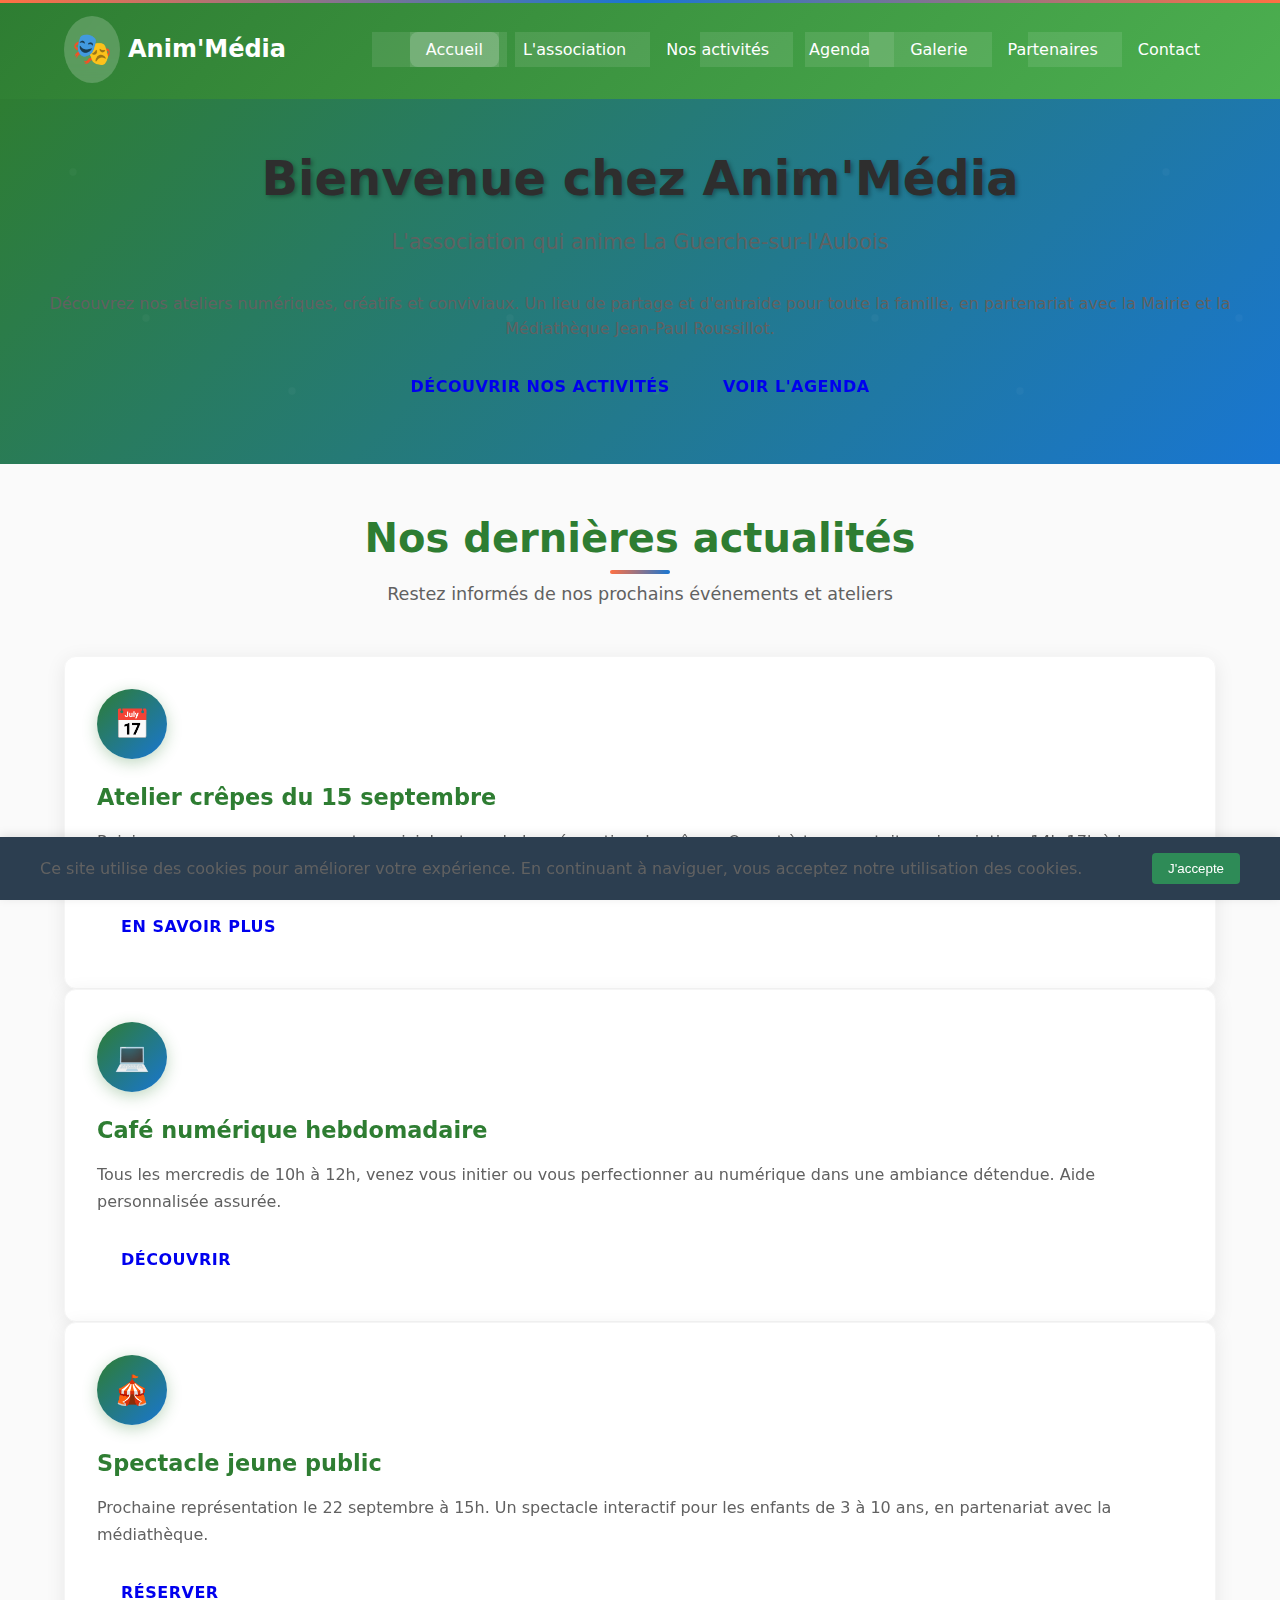
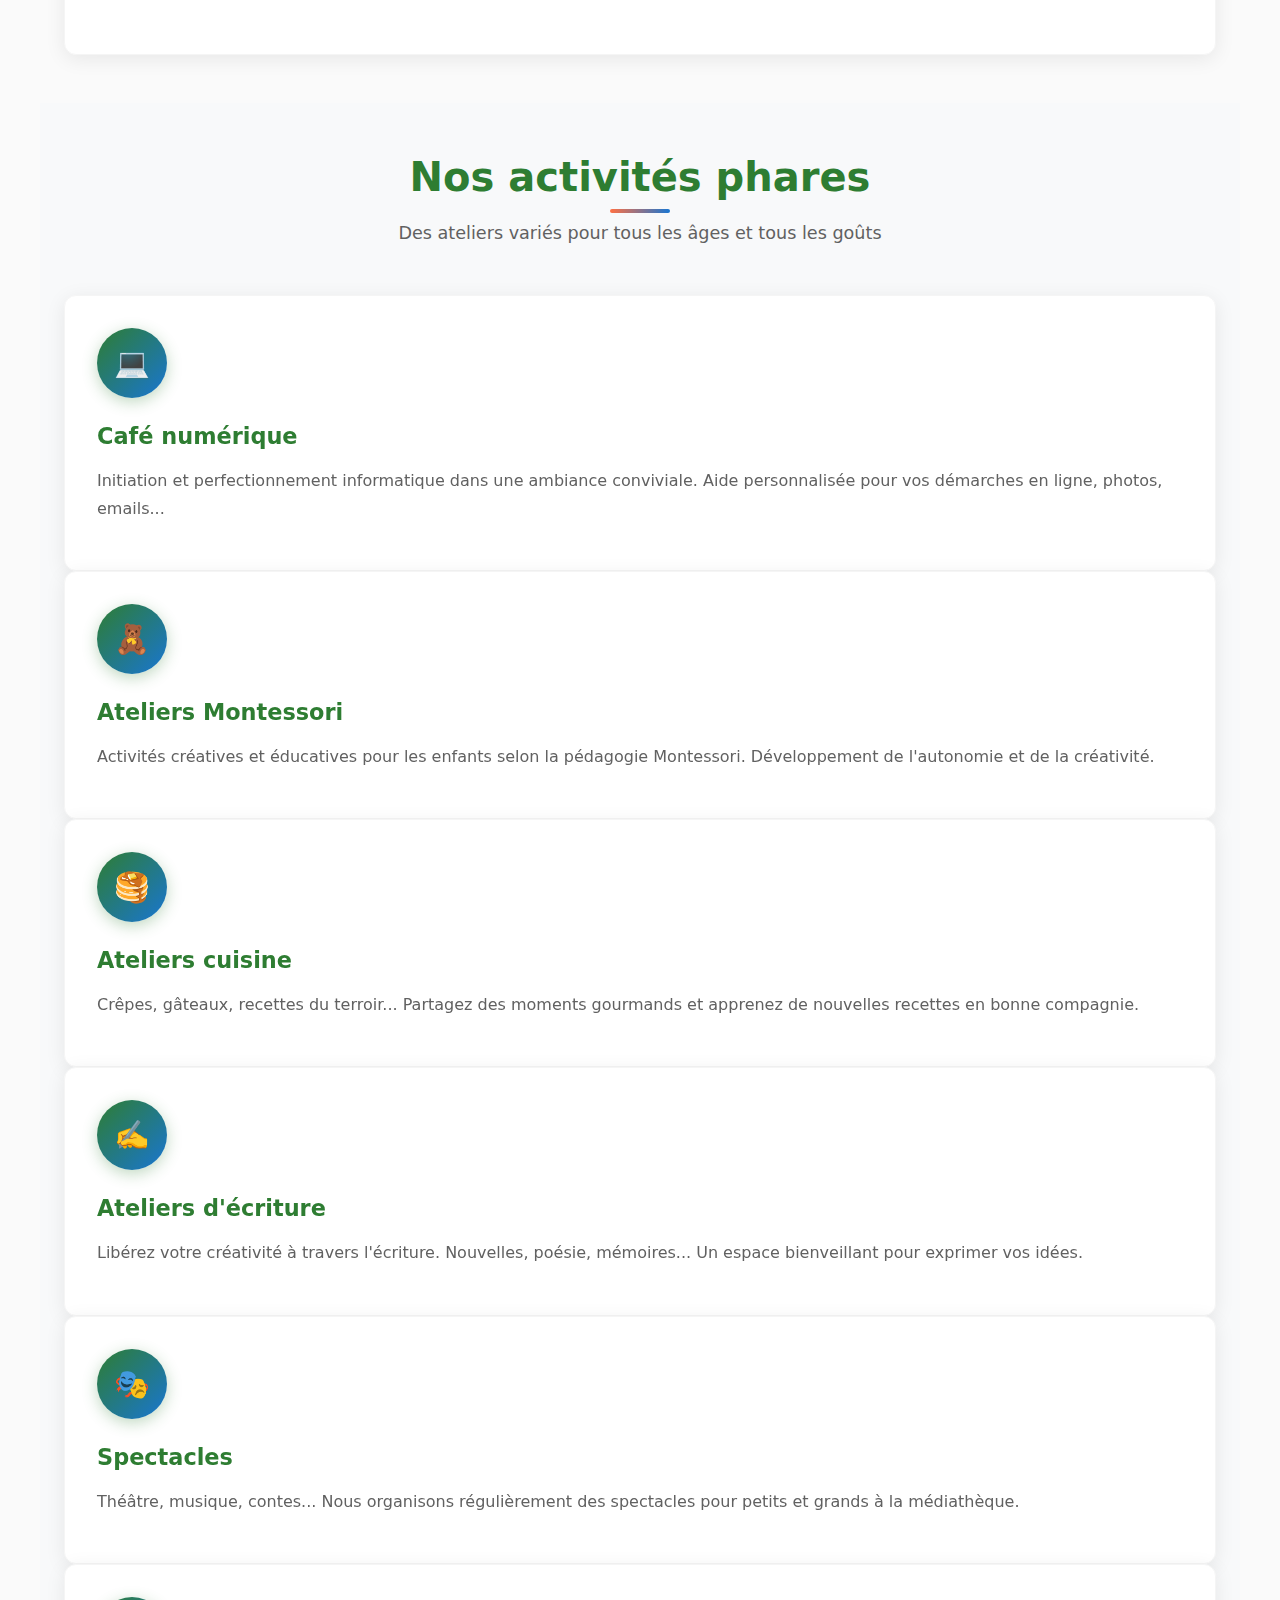
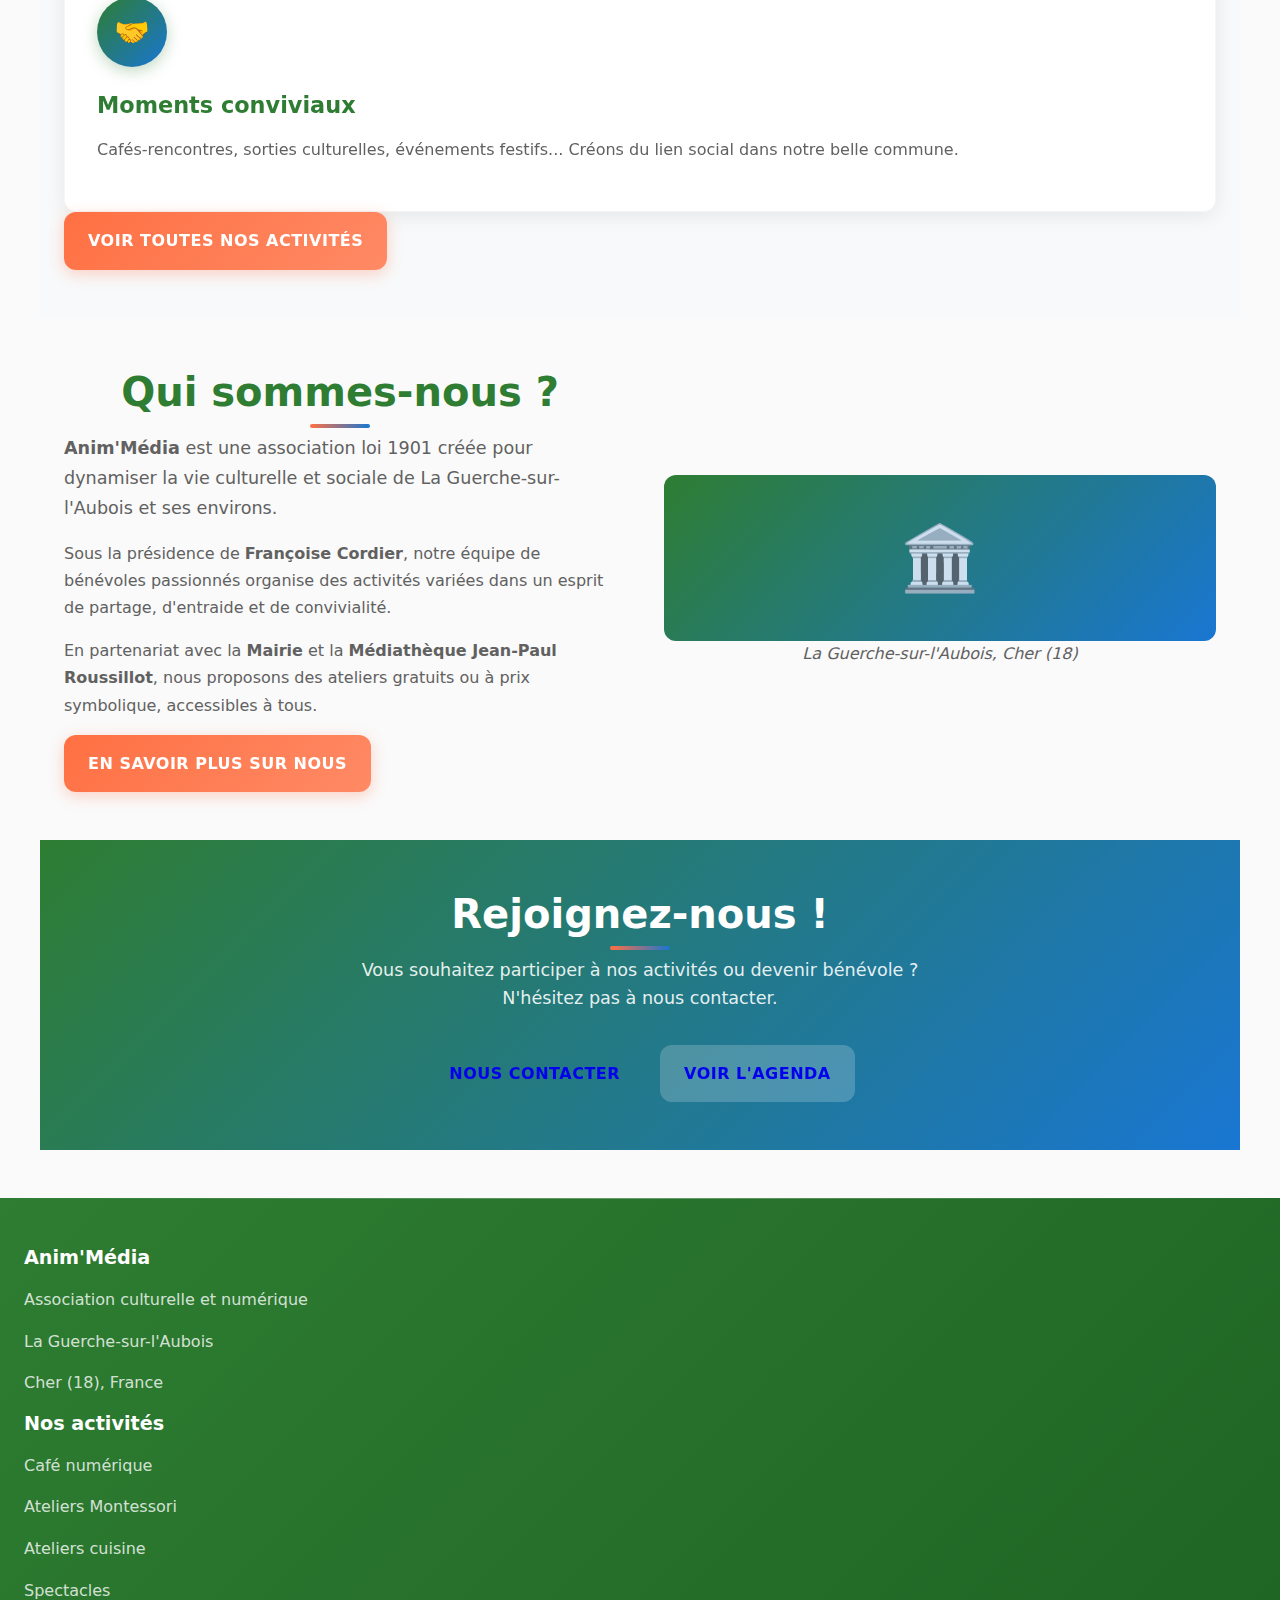
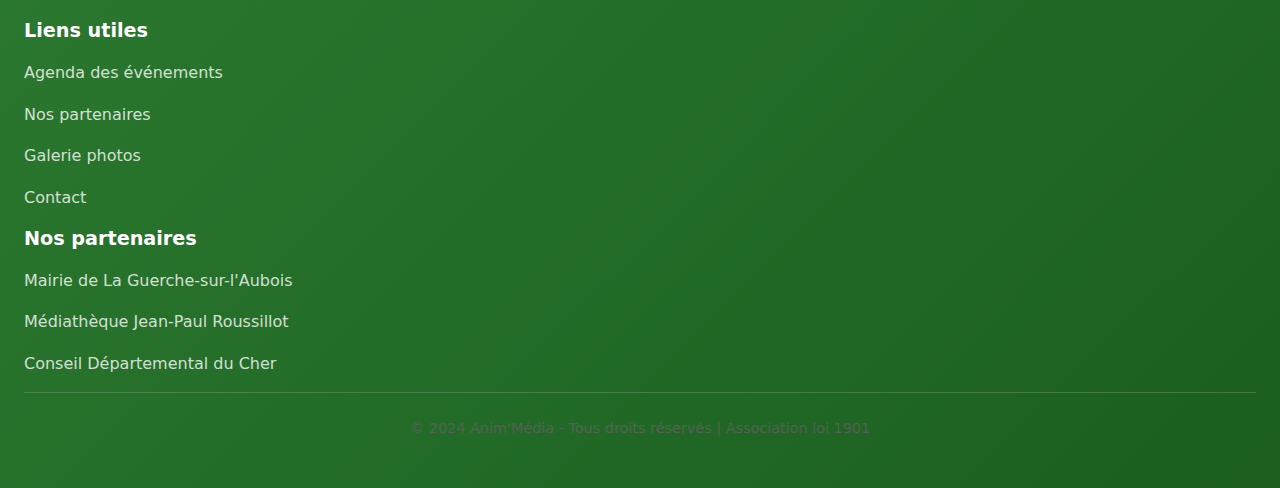
<file: index.html>
<!DOCTYPE html>
<html lang="fr">
<head>
    <meta charset="UTF-8">
    <meta name="viewport" content="width=device-width, initial-scale=1.0">
    <meta name="description" content="Anim'Média - Association culturelle et numérique à La Guerche-sur-l'Aubois. Ateliers, spectacles et activités conviviales pour tous.">
    <meta name="keywords" content="association, La Guerche-sur-l'Aubois, ateliers, numérique, culture, Montessori, spectacles">
    <meta name="author" content="Anim'Média">
    
    <title>Anim'Média - Association culturelle à La Guerche-sur-l'Aubois</title>
    
    <!-- Styles -->
    <link rel="stylesheet" href="assets/css/main.css">
    <link rel="stylesheet" href="assets/css/animations.css">
    
    <!-- PWA Manifest -->
    <link rel="manifest" href="manifest.json">
    <meta name="theme-color" content="#2E8B57">
    
    <!-- Favicon -->
    <link rel="icon" type="image/x-icon" href="assets/images/favicon.ico">
    <link rel="apple-touch-icon" href="assets/images/icon-192.png">
    
    <!-- Open Graph pour les réseaux sociaux -->
    <meta property="og:title" content="Anim'Média - Association culturelle">
    <meta property="og:description" content="Ateliers, spectacles et activités conviviales pour tous à La Guerche-sur-l'Aubois">
    <meta property="og:type" content="website">
    <meta property="og:url" content="https://www.anim-media.fr">
</head>
<body>
    <!-- Header avec navigation -->
    <header class="header" role="banner">
        <div class="header__container">
            <a href="index.html" class="logo" aria-label="Retour à l'accueil">
                <div class="logo__icon" aria-hidden="true">🎭</div>
                <span>Anim'Média</span>
            </a>
            
            <nav class="nav" role="navigation" aria-label="Navigation principale">
                <button class="nav__toggle" aria-label="Ouvrir le menu" aria-expanded="false">
                    ☰
                </button>
                <ul class="nav__list">
                    <li><a href="index.html" class="nav__link active">Accueil</a></li>
                    <li><a href="pages/association.html" class="nav__link">L'association</a></li>
                    <li><a href="pages/activites.html" class="nav__link">Nos activités</a></li>
                    <li><a href="pages/agenda.html" class="nav__link">Agenda</a></li>
                    <li><a href="pages/galerie.html" class="nav__link">Galerie</a></li>
                    <li><a href="pages/partenaires.html" class="nav__link">Partenaires</a></li>
                    <li><a href="pages/contact.html" class="nav__link">Contact</a></li>
                </ul>
            </nav>
        </div>
    </header>

    <!-- Section Hero -->
    <section class="hero" role="banner">
        <div class="container">
            <h1 class="hero__title">Bienvenue chez Anim'Média</h1>
            <p class="hero__subtitle">L'association qui anime La Guerche-sur-l'Aubois</p>
            <p class="hero__description">
                Découvrez nos ateliers numériques, créatifs et conviviaux. 
                Un lieu de partage et d'entraide pour toute la famille, 
                en partenariat avec la Mairie et la Médiathèque Jean-Paul Roussillot.
            </p>
            <div class="hero__actions">
                <a href="pages/activites.html" class="btn btn--outline">Découvrir nos activités</a>
                <a href="pages/agenda.html" class="btn">Voir l'agenda</a>
            </div>
        </div>
    </section>

    <!-- Section Actualités -->
    <section class="section" id="actualites">
        <div class="container">
            <header class="section__header">
                <h2 class="section__title">Nos dernières actualités</h2>
                <p class="section__subtitle">Restez informés de nos prochains événements et ateliers</p>
            </header>
            
            <div class="card-grid" id="actualites-grid">
                <!-- Les actualités seront chargées dynamiquement via JavaScript -->
                <article class="card fade-in-up">
                    <div class="card__icon">📅</div>
                    <h3 class="card__title">Atelier crêpes du 15 septembre</h3>
                    <p class="card__description">
                        Rejoignez-nous pour un moment convivial autour de la préparation de crêpes. 
                        Ouvert à tous, gratuit sur inscription. 14h-17h à la médiathèque.
                    </p>
                    <a href="pages/agenda.html" class="btn mt-3">En savoir plus</a>
                </article>
                
                <article class="card fade-in-up">
                    <div class="card__icon">💻</div>
                    <h3 class="card__title">Café numérique hebdomadaire</h3>
                    <p class="card__description">
                        Tous les mercredis de 10h à 12h, venez vous initier ou vous perfectionner 
                        au numérique dans une ambiance détendue. Aide personnalisée assurée.
                    </p>
                    <a href="pages/activites.html" class="btn mt-3">Découvrir</a>
                </article>
                
                <article class="card fade-in-up">
                    <div class="card__icon">🎪</div>
                    <h3 class="card__title">Spectacle jeune public</h3>
                    <p class="card__description">
                        Prochaine représentation le 22 septembre à 15h. Un spectacle interactif 
                        pour les enfants de 3 à 10 ans, en partenariat avec la médiathèque.
                    </p>
                    <a href="pages/agenda.html" class="btn mt-3">Réserver</a>
                </article>
            </div>
        </div>
    </section>

    <!-- Section Nos activités phares -->
    <section class="section" style="background-color: #F8F9FA;">
        <div class="container">
            <header class="section__header">
                <h2 class="section__title">Nos activités phares</h2>
                <p class="section__subtitle">Des ateliers variés pour tous les âges et tous les goûts</p>
            </header>
            
            <div class="card-grid">
                <div class="card">
                    <div class="card__icon">💻</div>
                    <h3 class="card__title">Café numérique</h3>
                    <p class="card__description">
                        Initiation et perfectionnement informatique dans une ambiance conviviale. 
                        Aide personnalisée pour vos démarches en ligne, photos, emails...
                    </p>
                </div>
                
                <div class="card">
                    <div class="card__icon">🧸</div>
                    <h3 class="card__title">Ateliers Montessori</h3>
                    <p class="card__description">
                        Activités créatives et éducatives pour les enfants selon la pédagogie Montessori. 
                        Développement de l'autonomie et de la créativité.
                    </p>
                </div>
                
                <div class="card">
                    <div class="card__icon">🥞</div>
                    <h3 class="card__title">Ateliers cuisine</h3>
                    <p class="card__description">
                        Crêpes, gâteaux, recettes du terroir... Partagez des moments gourmands 
                        et apprenez de nouvelles recettes en bonne compagnie.
                    </p>
                </div>
                
                <div class="card">
                    <div class="card__icon">✍️</div>
                    <h3 class="card__title">Ateliers d'écriture</h3>
                    <p class="card__description">
                        Libérez votre créativité à travers l'écriture. Nouvelles, poésie, mémoires... 
                        Un espace bienveillant pour exprimer vos idées.
                    </p>
                </div>
                
                <div class="card">
                    <div class="card__icon">🎭</div>
                    <h3 class="card__title">Spectacles</h3>
                    <p class="card__description">
                        Théâtre, musique, contes... Nous organisons régulièrement des spectacles 
                        pour petits et grands à la médiathèque.
                    </p>
                </div>
                
                <div class="card">
                    <div class="card__icon">🤝</div>
                    <h3 class="card__title">Moments conviviaux</h3>
                    <p class="card__description">
                        Cafés-rencontres, sorties culturelles, événements festifs... 
                        Créons du lien social dans notre belle commune.
                    </p>
                </div>
            </div>
            
            <div class="text-center mt-4">
                <a href="pages/activites.html" class="btn btn--primary">Voir toutes nos activités</a>
            </div>
        </div>
    </section>

    <!-- Section Qui sommes-nous -->
    <section class="section">
        <div class="container">
            <div style="display: grid; grid-template-columns: 1fr 1fr; gap: 3rem; align-items: center;">
                <div>
                    <h2 class="section__title text-left">Qui sommes-nous ?</h2>
                    <p class="mb-3" style="font-size: 1.1rem; line-height: 1.7;">
                        <strong>Anim'Média</strong> est une association loi 1901 créée pour dynamiser 
                        la vie culturelle et sociale de La Guerche-sur-l'Aubois et ses environs.
                    </p>
                    <p class="mb-3" style="line-height: 1.7;">
                        Sous la présidence de <strong>Françoise Cordier</strong>, notre équipe de bénévoles 
                        passionnés organise des activités variées dans un esprit de partage, 
                        d'entraide et de convivialité.
                    </p>
                    <p class="mb-4" style="line-height: 1.7;">
                        En partenariat avec la <strong>Mairie</strong> et la <strong>Médiathèque Jean-Paul Roussillot</strong>, 
                        nous proposons des ateliers gratuits ou à prix symbolique, accessibles à tous.
                    </p>
                    <a href="pages/association.html" class="btn btn--primary">En savoir plus sur nous</a>
                </div>
                <div style="text-align: center;">
                    <div style="background: linear-gradient(135deg, var(--primary-color), var(--accent-color)); 
                                padding: 2rem; border-radius: 12px; color: white; font-size: 4rem;">
                        🏛️
                    </div>
                    <p class="mt-2 text-light" style="font-style: italic;">
                        La Guerche-sur-l'Aubois, Cher (18)
                    </p>
                </div>
            </div>
        </div>
    </section>

    <!-- Section Contact rapide -->
    <section class="section" style="background: linear-gradient(135deg, var(--primary-color), var(--accent-color)); color: white;">
        <div class="container text-center">
            <h2 class="section__title" style="color: white;">Rejoignez-nous !</h2>
            <p class="section__subtitle" style="color: rgba(255,255,255,0.9); margin-bottom: 2rem;">
                Vous souhaitez participer à nos activités ou devenir bénévole ? 
                N'hésitez pas à nous contacter.
            </p>
            <div style="display: flex; gap: 1rem; justify-content: center; flex-wrap: wrap;">
                <a href="pages/contact.html" class="btn btn--outline">Nous contacter</a>
                <a href="pages/agenda.html" class="btn" style="background: rgba(255,255,255,0.2);">Voir l'agenda</a>
            </div>
        </div>
    </section>

    <!-- Footer -->
    <footer class="footer" role="contentinfo">
        <div class="container">
            <div class="footer__grid">
                <div class="footer__section">
                    <h3>Anim'Média</h3>
                    <p>Association culturelle et numérique</p>
                    <p>La Guerche-sur-l'Aubois</p>
                    <p>Cher (18), France</p>
                </div>
                
                <div class="footer__section">
                    <h3>Nos activités</h3>
                    <p><a href="pages/activites.html">Café numérique</a></p>
                    <p><a href="pages/activites.html">Ateliers Montessori</a></p>
                    <p><a href="pages/activites.html">Ateliers cuisine</a></p>
                    <p><a href="pages/activites.html">Spectacles</a></p>
                </div>
                
                <div class="footer__section">
                    <h3>Liens utiles</h3>
                    <p><a href="pages/agenda.html">Agenda des événements</a></p>
                    <p><a href="pages/partenaires.html">Nos partenaires</a></p>
                    <p><a href="pages/galerie.html">Galerie photos</a></p>
                    <p><a href="pages/contact.html">Contact</a></p>
                </div>
                
                <div class="footer__section">
                    <h3>Nos partenaires</h3>
                    <p>Mairie de La Guerche-sur-l'Aubois</p>
                    <p>Médiathèque Jean-Paul Roussillot</p>
                    <p>Conseil Départemental du Cher</p>
                </div>
            </div>
            
            <div class="footer__bottom">
                <p>&copy; 2024 Anim'Média - Tous droits réservés | Association loi 1901</p>
            </div>
        </div>
    </footer>

    <!-- Scripts -->
    <script src="assets/js/data-service.js"></script>
    <script src="assets/js/utils.js"></script>
    <script src="assets/js/main.js"></script>
</body>
</html>
</file>
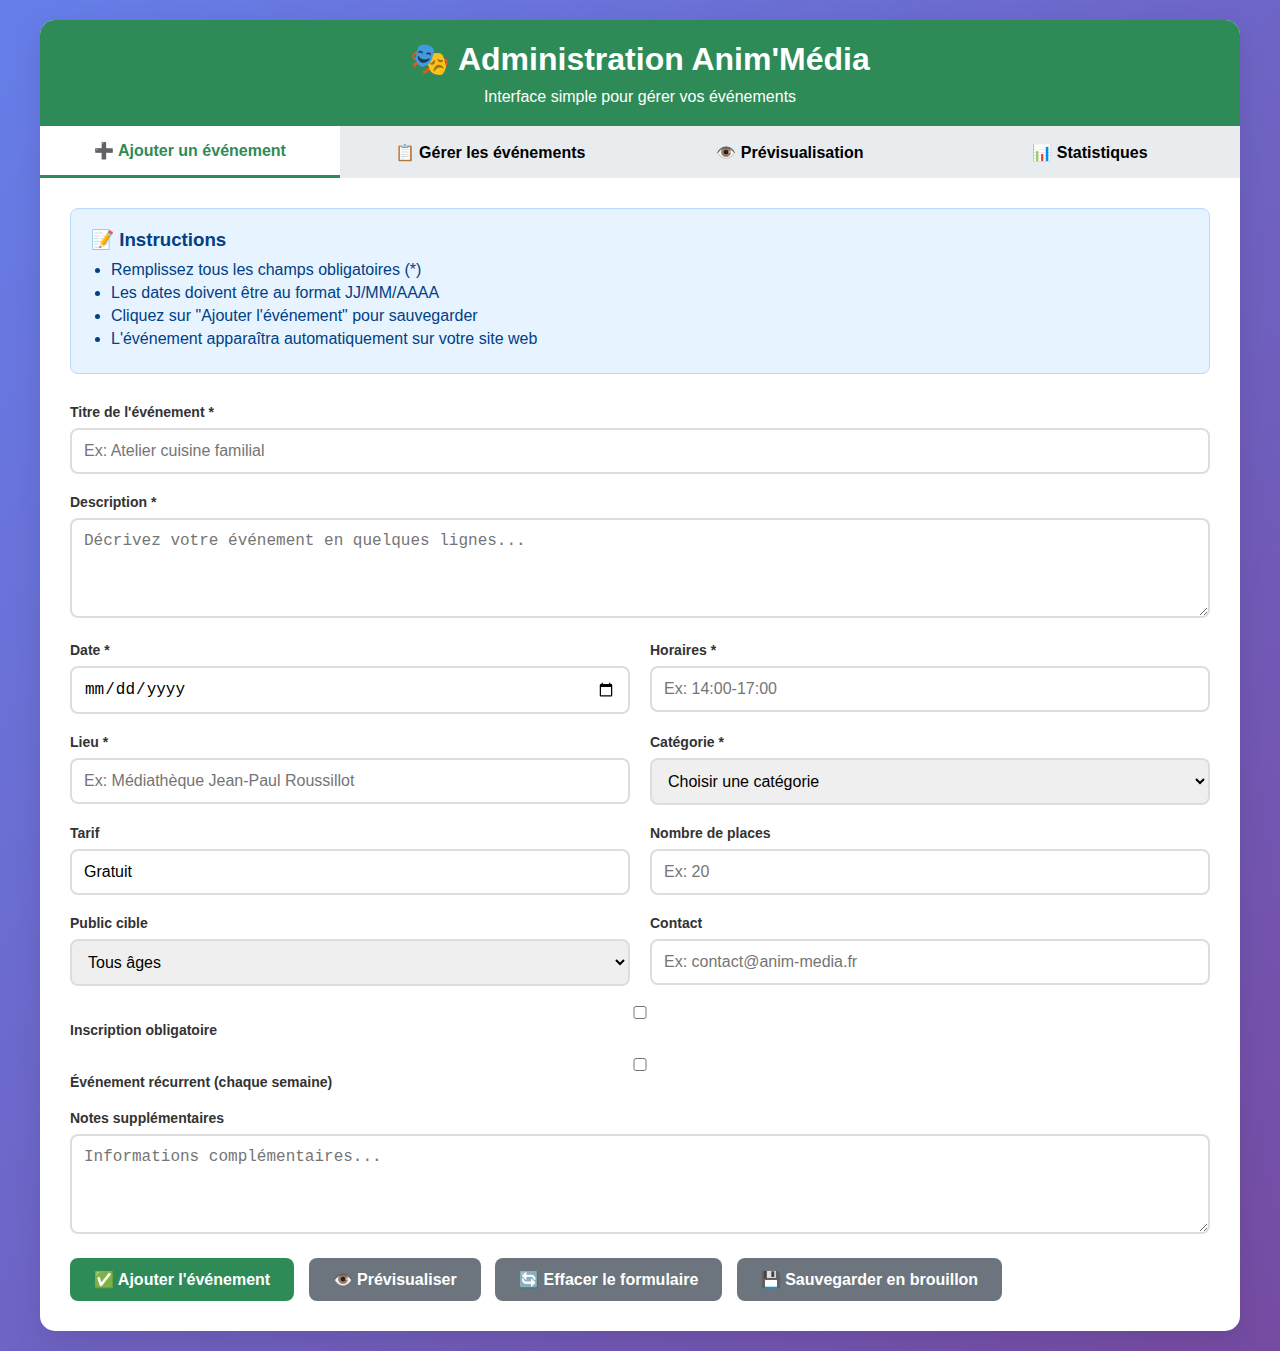
<file: admin.html>
<!DOCTYPE html>
<html lang="fr">
<head>
    <meta charset="UTF-8">
    <meta name="viewport" content="width=device-width, initial-scale=1.0">
    <title>Administration - Anim'Média</title>
    <style>
        * {
            margin: 0;
            padding: 0;
            box-sizing: border-box;
        }

        body {
            font-family: 'Segoe UI', Tahoma, Geneva, Verdana, sans-serif;
            background: linear-gradient(135deg, #667eea 0%, #764ba2 100%);
            min-height: 100vh;
            padding: 20px;
        }

        .container {
            max-width: 1200px;
            margin: 0 auto;
            background: white;
            border-radius: 15px;
            box-shadow: 0 10px 30px rgba(0,0,0,0.1);
            overflow: hidden;
        }

        .header {
            background: #2E8B57;
            color: white;
            padding: 20px;
            text-align: center;
        }

        .header h1 {
            margin-bottom: 10px;
            font-size: 2rem;
        }

        .tabs {
            display: flex;
            background: #f8f9fa;
        }

        .tab {
            flex: 1;
            padding: 15px;
            background: #e9ecef;
            border: none;
            cursor: pointer;
            font-size: 16px;
            transition: all 0.3s;
            font-weight: 600;
        }

        .tab.active {
            background: white;
            border-bottom: 3px solid #2E8B57;
            color: #2E8B57;
        }

        .tab:hover {
            background: #dee2e6;
        }

        .content {
            padding: 30px;
        }

        .form-section {
            display: none;
        }

        .form-section.active {
            display: block;
        }

        .form-group {
            margin-bottom: 20px;
        }

        .form-group label {
            display: block;
            margin-bottom: 8px;
            font-weight: bold;
            color: #333;
            font-size: 14px;
        }

        .form-group input,
        .form-group select,
        .form-group textarea {
            width: 100%;
            padding: 12px;
            border: 2px solid #ddd;
            border-radius: 8px;
            font-size: 16px;
            transition: border-color 0.3s;
        }

        .form-group input:focus,
        .form-group select:focus,
        .form-group textarea:focus {
            border-color: #2E8B57;
            outline: none;
        }

        .form-group textarea {
            resize: vertical;
            height: 100px;
        }

        .form-row {
            display: grid;
            grid-template-columns: 1fr 1fr;
            gap: 20px;
        }

        .btn {
            background: #2E8B57;
            color: white;
            padding: 12px 24px;
            border: none;
            border-radius: 8px;
            cursor: pointer;
            font-size: 16px;
            font-weight: 600;
            transition: all 0.3s;
            margin-right: 10px;
        }

        .btn:hover {
            background: #236b43;
            transform: translateY(-2px);
        }

        .btn-danger {
            background: #dc3545;
        }

        .btn-danger:hover {
            background: #c82333;
        }

        .btn-secondary {
            background: #6c757d;
        }

        .btn-secondary:hover {
            background: #5a6268;
        }

        .events-list {
            margin-top: 30px;
        }

        .event-card {
            background: #f8f9fa;
            border: 1px solid #dee2e6;
            border-radius: 8px;
            padding: 20px;
            margin-bottom: 15px;
            transition: all 0.3s;
        }

        .event-card:hover {
            box-shadow: 0 4px 15px rgba(0,0,0,0.1);
        }

        .event-header {
            display: flex;
            justify-content: space-between;
            align-items: center;
            margin-bottom: 10px;
        }

        .event-title {
            font-size: 18px;
            font-weight: bold;
            color: #2E8B57;
        }

        .event-category {
            display: inline-block;
            padding: 4px 12px;
            background: #F4A460;
            color: white;
            border-radius: 20px;
            font-size: 12px;
            font-weight: bold;
        }

        .event-info {
            display: grid;
            grid-template-columns: repeat(auto-fit, minmax(200px, 1fr));
            gap: 10px;
            margin-bottom: 15px;
        }

        .event-info span {
            font-size: 14px;
            color: #666;
        }

        .event-actions {
            display: flex;
            gap: 10px;
        }

        .alert {
            padding: 15px;
            border-radius: 8px;
            margin-bottom: 20px;
            font-weight: 600;
        }

        .alert-success {
            background: #d4edda;
            color: #155724;
            border: 1px solid #c3e6cb;
        }

        .alert-error {
            background: #f8d7da;
            color: #721c24;
            border: 1px solid #f5c6cb;
        }

        .loading {
            text-align: center;
            padding: 40px;
            color: #666;
        }

        .instructions {
            background: #e7f3ff;
            border: 1px solid #b8daff;
            border-radius: 8px;
            padding: 20px;
            margin-bottom: 30px;
        }

        .instructions h3 {
            color: #004085;
            margin-bottom: 10px;
        }

        .instructions ul {
            margin-left: 20px;
            color: #004085;
        }

        .instructions li {
            margin-bottom: 5px;
        }

        @media (max-width: 768px) {
            .form-row {
                grid-template-columns: 1fr;
            }
            
            .event-header {
                flex-direction: column;
                align-items: flex-start;
                gap: 10px;
            }
            
            .event-actions {
                flex-wrap: wrap;
            }
            
            .tabs {
                flex-direction: column;
            }
        }
    </style>
</head>
<body>
    <div class="container">
        <div class="header">
            <h1>🎭 Administration Anim'Média</h1>
            <p>Interface simple pour gérer vos événements</p>
        </div>

        <div class="tabs">
            <button class="tab active" onclick="showTab('add-event')">➕ Ajouter un événement</button>
            <button class="tab" onclick="showTab('manage-events')">📋 Gérer les événements</button>
            <button class="tab" onclick="showTab('preview')">👁️ Prévisualisation</button>
            <button class="tab" onclick="showTab('statistics')">📊 Statistiques</button>
        </div>

        <div class="content">
            <!-- Section Ajouter un événement -->
            <div id="add-event" class="form-section active">
                <div class="instructions">
                    <h3>📝 Instructions</h3>
                    <ul>
                        <li>Remplissez tous les champs obligatoires (*)</li>
                        <li>Les dates doivent être au format JJ/MM/AAAA</li>
                        <li>Cliquez sur "Ajouter l'événement" pour sauvegarder</li>
                        <li>L'événement apparaîtra automatiquement sur votre site web</li>
                    </ul>
                </div>

                <div id="alert-container"></div>

                <form id="event-form">
                    <div class="form-group">
                        <label for="title">Titre de l'événement *</label>
                        <input type="text" id="title" name="title" required placeholder="Ex: Atelier cuisine familial">
                    </div>

                    <div class="form-group">
                        <label for="description">Description *</label>
                        <textarea id="description" name="description" required placeholder="Décrivez votre événement en quelques lignes..."></textarea>
                    </div>

                    <div class="form-row">
                        <div class="form-group">
                            <label for="date">Date *</label>
                            <input type="date" id="date" name="date" required min="2025-01-01">
                        </div>
                        <div class="form-group">
                            <label for="time">Horaires *</label>
                            <input type="text" id="time" name="time" required placeholder="Ex: 14:00-17:00" 
                                   pattern="^([0-1]?[0-9]|2[0-3]):[0-5][0-9]-([0-1]?[0-9]|2[0-3]):[0-5][0-9]$"
                                   title="Format attendu: HH:MM-HH:MM (ex: 14:00-17:00)">
                        </div>
                    </div>

                    <div class="form-row">
                        <div class="form-group">
                            <label for="location">Lieu *</label>
                            <input type="text" id="location" name="location" required placeholder="Ex: Médiathèque Jean-Paul Roussillot">
                        </div>
                        <div class="form-group">
                            <label for="category">Catégorie *</label>
                            <select id="category" name="category" required>
                                <option value="">Choisir une catégorie</option>
                                <option value="numérique">💻 Numérique</option>
                                <option value="cuisine">🥞 Cuisine</option>
                                <option value="spectacle">🎭 Spectacle</option>
                                <option value="montessori">🧸 Montessori</option>
                                <option value="écriture">✍️ Écriture</option>
                                <option value="sortie">🚌 Sortie</option>
                            </select>
                        </div>
                    </div>

                    <div class="form-row">
                        <div class="form-group">
                            <label for="price">Tarif</label>
                            <input type="text" id="price" name="price" placeholder="Ex: Gratuit, 5€, Prix libre" value="Gratuit">
                        </div>
                        <div class="form-group">
                            <label for="max_participants">Nombre de places</label>
                            <input type="number" id="max_participants" name="max_participants" placeholder="Ex: 20" min="1">
                        </div>
                    </div>

                    <div class="form-row">
                        <div class="form-group">
                            <label for="age_group">Public cible</label>
                            <select id="age_group" name="age_group">
                                <option value="Tous âges">Tous âges</option>
                                <option value="Enfants">Enfants</option>
                                <option value="Adultes">Adultes</option>
                                <option value="Seniors">Seniors</option>
                                <option value="Familles">Familles</option>
                            </select>
                        </div>
                        <div class="form-group">
                            <label for="contact">Contact</label>
                            <input type="email" id="contact" name="contact" placeholder="Ex: contact@anim-media.fr">
                        </div>
                    </div>

                    <div class="form-group">
                        <label>
                            <input type="checkbox" id="registration_required" name="registration_required">
                            Inscription obligatoire
                        </label>
                    </div>

                    <div class="form-group">
                        <label>
                            <input type="checkbox" id="recurring" name="recurring">
                            Événement récurrent (chaque semaine)
                        </label>
                    </div>

                    <div class="form-group">
                        <label for="notes">Notes supplémentaires</label>
                        <textarea id="notes" name="notes" placeholder="Informations complémentaires..."></textarea>
                    </div>

                    <button type="submit" class="btn">✅ Ajouter l'événement</button>
                    <button type="button" class="btn btn-secondary" onclick="previewEvent()">👁️ Prévisualiser</button>
                    <button type="reset" class="btn btn-secondary">🔄 Effacer le formulaire</button>
                    <button type="button" class="btn btn-secondary" onclick="saveDraft()">💾 Sauvegarder en brouillon</button>
                </form>
            </div>

            <!-- Section Gérer les événements -->
            <div id="manage-events" class="form-section">
                <div class="instructions">
                    <h3>📋 Gestion des événements</h3>
                    <ul>
                        <li>Consultez tous vos événements existants</li>
                        <li>Modifiez ou supprimez les événements</li>
                        <li>Les changements sont appliqués immédiatement</li>
                    </ul>
                </div>

                <div id="events-alert-container"></div>
                
                <div class="events-list">
                    <div id="events-loading" class="loading">
                        <p>🔄 Chargement des événements...</p>
                    </div>
                    <div id="events-container"></div>
                </div>
            </div>

            <!-- Section Prévisualisation -->
            <div id="preview" class="form-section">
                <div class="instructions">
                    <h3>👁️ Prévisualisation</h3>
                    <ul>
                        <li>Visualisez comment vos événements apparaîtront sur le site</li>
                        <li>Testez l'affichage mobile et desktop</li>
                        <li>Vérifiez le formatage avant publication</li>
                    </ul>
                </div>
                
                <div style="display: flex; gap: 1rem; margin-bottom: 2rem;">
                    <button class="btn" onclick="setPreviewMode('desktop')">🖥️ Vue Desktop</button>
                    <button class="btn btn-secondary" onclick="setPreviewMode('mobile')">📱 Vue Mobile</button>
                </div>
                
                <div id="preview-container" style="border: 1px solid #ddd; border-radius: 8px; padding: 20px; background: #f9f9f9;">
                    <p style="text-align: center; color: #666;">Utilisez le bouton "Prévisualiser" dans le formulaire pour voir l'aperçu d'un événement</p>
                </div>
            </div>

            <!-- Section Statistiques -->
            <div id="statistics" class="form-section">
                <div class="instructions">
                    <h3>📊 Statistiques</h3>
                    <ul>
                        <li>Aperçu de vos activités et événements</li>
                        <li>Répartition par catégories</li>
                        <li>Événements à venir et passés</li>
                    </ul>
                </div>
                
                <div id="stats-container">
                    <div style="display: grid; grid-template-columns: repeat(auto-fit, minmax(250px, 1fr)); gap: 20px; margin-bottom: 30px;">
                        <div class="stat-card">
                            <h4>📅 Total événements</h4>
                            <div class="stat-number" id="total-events">0</div>
                        </div>
                        <div class="stat-card">
                            <h4>🔜 À venir</h4>
                            <div class="stat-number" id="upcoming-events">0</div>
                        </div>
                        <div class="stat-card">
                            <h4>✅ Passés</h4>
                            <div class="stat-number" id="past-events">0</div>
                        </div>
                        <div class="stat-card">
                            <h4>🎯 Catégorie populaire</h4>
                            <div class="stat-number" id="popular-category">-</div>
                        </div>
                    </div>
                    
                    <div id="category-breakdown"></div>
                </div>
            </div>
        </div>
    </div>

    <style>
        .stat-card {
            background: white;
            padding: 20px;
            border-radius: 8px;
            box-shadow: 0 2px 10px rgba(0,0,0,0.1);
            text-align: center;
        }
        
        .stat-card h4 {
            margin-bottom: 10px;
            color: #666;
            font-size: 14px;
        }
        
        .stat-number {
            font-size: 24px;
            font-weight: bold;
            color: #2E8B57;
        }
        
        .preview-mobile {
            max-width: 375px;
            margin: 0 auto;
        }
        
        .draft-indicator {
            display: inline-block;
            background: #ffc107;
            color: #212529;
            padding: 2px 8px;
            border-radius: 4px;
            font-size: 12px;
            font-weight: bold;
        }
    </style>

    <script>
        // Variables globales
        let events = [];
        let activities = [];
        let editingEventId = null;
        let currentPreviewMode = 'desktop';

        // Initialisation
        document.addEventListener('DOMContentLoaded', function() {
            loadEvents();
            loadDrafts();
            updateStatistics();
        });

        // Gestion des onglets
        function showTab(tabName) {
            // Masquer toutes les sections
            document.querySelectorAll('.form-section').forEach(section => {
                section.classList.remove('active');
            });
            
            // Désactiver tous les onglets
            document.querySelectorAll('.tab').forEach(tab => {
                tab.classList.remove('active');
            });
            
            // Activer la section et l'onglet correspondants
            document.getElementById(tabName).classList.add('active');
            event.target.classList.add('active');

            // Recharger les événements si on va sur l'onglet de gestion
            if (tabName === 'manage-events') {
                loadEvents();
            } else if (tabName === 'statistics') {
                updateStatistics();
            }
        }

        // Prévisualisation d'événement
        function previewEvent() {
            const formData = new FormData(document.getElementById('event-form'));
            const eventData = {
                title: formData.get('title') || 'Titre de l\'événement',
                description: formData.get('description') || 'Description de l\'événement',
                date: formData.get('date') || '2025-12-31',
                time: formData.get('time') || '10:00-12:00',
                location: formData.get('location') || 'Lieu de l\'événement',
                category: formData.get('category') || 'numérique',
                price: formData.get('price') || 'Gratuit',
                registration_required: formData.has('registration_required'),
                max_participants: parseInt(formData.get('max_participants')) || null,
                age_group: formData.get('age_group') || 'Tous âges'
            };

            const previewHTML = generateEventPreview(eventData);
            document.getElementById('preview-container').innerHTML = previewHTML;
            
            // Changer vers l'onglet prévisualisation
            showTab('preview');
            document.querySelectorAll('.tab').forEach(tab => tab.classList.remove('active'));
            document.querySelectorAll('.tab')[2].classList.add('active');
            
            showAlert('👁️ Prévisualisation générée ! Consultez l\'onglet Prévisualisation.', 'success');
        }

        // Générer l'HTML de prévisualisation
        function generateEventPreview(eventData) {
            const containerClass = currentPreviewMode === 'mobile' ? 'preview-mobile' : '';
            return `
                <div class="${containerClass}">
                    <div class="event-card" style="max-width: none;">
                        <div class="event-header">
                            <div class="event-title">${eventData.title}</div>
                            <div class="event-category">${getCategoryIcon(eventData.category)} ${eventData.category}</div>
                        </div>
                        <div class="event-info">
                            <span><strong>📅 Date:</strong> ${formatDate(eventData.date)}</span>
                            <span><strong>🕐 Horaire:</strong> ${eventData.time}</span>
                            <span><strong>📍 Lieu:</strong> ${eventData.location}</span>
                            <span><strong>💰 Tarif:</strong> ${eventData.price}</span>
                            <span><strong>👥 Places:</strong> ${eventData.max_participants || 'Illimitées'}</span>
                            <span><strong>🎯 Public:</strong> ${eventData.age_group}</span>
                        </div>
                        <p><strong>Description:</strong> ${eventData.description}</p>
                        <div class="event-actions">
                            <button class="btn" disabled>✏️ Modifier</button>
                            <button class="btn btn-danger" disabled>🗑️ Supprimer</button>
                        </div>
                        <p style="margin-top: 10px; font-style: italic; color: #666; text-align: center;">
                            📋 Ceci est un aperçu - les boutons ne sont pas fonctionnels
                        </p>
                    </div>
                </div>
            `;
        }

        // Changer le mode de prévisualisation
        function setPreviewMode(mode) {
            currentPreviewMode = mode;
            const container = document.getElementById('preview-container');
            if (container.innerHTML.includes('event-card')) {
                // Regénérer la prévisualisation avec le nouveau mode
                const eventCard = container.querySelector('.event-card');
                if (eventCard) {
                    container.innerHTML = container.innerHTML.replace('preview-mobile', '');
                    if (mode === 'mobile') {
                        container.innerHTML = container.innerHTML.replace('<div class="">', '<div class="preview-mobile">');
                    }
                }
            }
        }

        // Gestion des brouillons
        function saveDraft() {
            const formData = new FormData(document.getElementById('event-form'));
            const draftData = {
                title: formData.get('title'),
                description: formData.get('description'),
                date: formData.get('date'),
                time: formData.get('time'),
                location: formData.get('location'),
                category: formData.get('category'),
                price: formData.get('price'),
                registration_required: formData.has('registration_required'),
                max_participants: formData.get('max_participants'),
                age_group: formData.get('age_group'),
                contact: formData.get('contact'),
                notes: formData.get('notes'),
                saved_at: new Date().toISOString()
            };

            const drafts = JSON.parse(localStorage.getItem('event_drafts') || '[]');
            const draftId = 'draft_' + Date.now();
            drafts.push({...draftData, id: draftId});
            localStorage.setItem('event_drafts', JSON.stringify(drafts));
            
            showAlert('💾 Brouillon sauvegardé ! Vous pouvez le retrouver même après fermeture du navigateur.', 'success');
            loadDrafts();
        }

        // Charger les brouillons
        function loadDrafts() {
            const drafts = JSON.parse(localStorage.getItem('event_drafts') || '[]');
            if (drafts.length > 0) {
                const draftSelect = document.createElement('select');
                draftSelect.innerHTML = '<option value="">Charger un brouillon</option>' + 
                    drafts.map(draft => `<option value="${draft.id}">${draft.title || 'Brouillon sans titre'} (${new Date(draft.saved_at).toLocaleDateString()})</option>`).join('');
                draftSelect.style.cssText = 'margin-bottom: 20px; padding: 10px; border-radius: 5px; border: 1px solid #ddd;';
                draftSelect.addEventListener('change', function() {
                    if (this.value) loadDraft(this.value);
                });
                
                const form = document.getElementById('event-form');
                if (!document.getElementById('draft-selector')) {
                    draftSelect.id = 'draft-selector';
                    form.parentNode.insertBefore(draftSelect, form);
                }
            }
        }

        // Charger un brouillon spécifique
        function loadDraft(draftId) {
            const drafts = JSON.parse(localStorage.getItem('event_drafts') || '[]');
            const draft = drafts.find(d => d.id === draftId);
            if (!draft) return;

            // Remplir le formulaire avec les données du brouillon
            Object.keys(draft).forEach(key => {
                const field = document.getElementById(key);
                if (field) {
                    if (field.type === 'checkbox') {
                        field.checked = draft[key];
                    } else {
                        field.value = draft[key] || '';
                    }
                }
            });

            showAlert('📋 Brouillon chargé ! Vous pouvez continuer à l\'éditer.', 'success');
        }

        // Mise à jour des statistiques
        function updateStatistics() {
            if (events.length === 0) return;

            const now = new Date();
            const upcomingEvents = events.filter(e => new Date(e.date) >= now);
            const pastEvents = events.filter(e => new Date(e.date) < now);

            // Compter par catégories
            const categoryCount = {};
            events.forEach(e => {
                categoryCount[e.category] = (categoryCount[e.category] || 0) + 1;
            });

            const popularCategory = Object.keys(categoryCount).reduce((a, b) => 
                categoryCount[a] > categoryCount[b] ? a : b, Object.keys(categoryCount)[0] || '-'
            );

            // Mettre à jour l'affichage
            document.getElementById('total-events').textContent = events.length;
            document.getElementById('upcoming-events').textContent = upcomingEvents.length;
            document.getElementById('past-events').textContent = pastEvents.length;
            document.getElementById('popular-category').textContent = popularCategory !== undefined ? 
                `${getCategoryIcon(popularCategory)} ${popularCategory}` : '-';

            // Graphique des catégories
            const categoryBreakdown = Object.entries(categoryCount)
                .map(([cat, count]) => `
                    <div style="display: flex; justify-content: space-between; align-items: center; padding: 10px; margin: 5px 0; background: white; border-radius: 5px;">
                        <span>${getCategoryIcon(cat)} ${cat}</span>
                        <span style="font-weight: bold; color: #2E8B57;">${count}</span>
                    </div>
                `).join('');

            document.getElementById('category-breakdown').innerHTML = `
                <h4 style="margin-bottom: 15px;">Répartition par catégories</h4>
                ${categoryBreakdown}
            `;
        }

        // Chargement des événements et activités
        async function loadEvents() {
            try {
                const response = await fetch('data/content.json');
                if (!response.ok) {
                    throw new Error(`HTTP ${response.status}: ${response.statusText}`);
                }
                const data = await response.json();
                events = data.events || [];
                activities = data.activities || [];
                displayEvents();
                showAlert(`✅ ${events.length} événement(s) chargé(s) avec succès`, 'success', 'events-alert-container');
            } catch (error) {
                console.error('Erreur lors du chargement:', error);
                // Simuler des données exemple si le fichier n'existe pas
                events = getSampleEvents();
                displayEvents();
                showAlert('⚠️ Fichier events.json non trouvé. Données d\'exemple chargées.', 'error', 'events-alert-container');
                document.getElementById('events-loading').style.display = 'none';
            }
        }

        // Données d'exemple si le fichier n'existe pas
        function getSampleEvents() {
            return [
                {
                    id: 1,
                    title: "Café numérique",
                    description: "Accompagnement personnalisé pour vos démarches numériques",
                    date: "2025-09-04",
                    time: "10:00-12:00",
                    location: "Médiathèque Jean-Paul Roussillot",
                    category: "numérique",
                    price: "Gratuit",
                    registration_required: false,
                    max_participants: 12,
                    age_group: "Tous âges",
                    contact: "cafe.numerique@anim-media.fr"
                }
            ];
        }

        // Affichage des événements
        function displayEvents() {
            const container = document.getElementById('events-container');
            const loading = document.getElementById('events-loading');
            
            loading.style.display = 'none';

            if (events.length === 0) {
                container.innerHTML = '<p class="loading">Aucun événement trouvé. Ajoutez votre premier événement !</p>';
                return;
            }

            // Trier les événements par date
            const sortedEvents = events.sort((a, b) => new Date(a.date) - new Date(b.date));

            container.innerHTML = sortedEvents.map(event => `
                <div class="event-card">
                    <div class="event-header">
                        <div class="event-title">${event.title}</div>
                        <div class="event-category">${getCategoryIcon(event.category)} ${event.category}</div>
                    </div>
                    <div class="event-info">
                        <span><strong>📅 Date:</strong> ${formatDate(event.date)}</span>
                        <span><strong>🕐 Horaire:</strong> ${event.time}</span>
                        <span><strong>📍 Lieu:</strong> ${event.location}</span>
                        <span><strong>💰 Tarif:</strong> ${event.price}</span>
                        <span><strong>👥 Places:</strong> ${event.max_participants || 'Illimitées'}</span>
                        <span><strong>🎯 Public:</strong> ${event.age_group}</span>
                    </div>
                    <p><strong>Description:</strong> ${event.description}</p>
                    <div class="event-actions">
                        <button class="btn" onclick="editEvent(${event.id})">✏️ Modifier</button>
                        <button class="btn btn-danger" onclick="deleteEvent(${event.id})">🗑️ Supprimer</button>
                    </div>
                </div>
            `).join('');
        }

        // Formatage de la date
        function formatDate(dateString) {
            const date = new Date(dateString);
            return date.toLocaleDateString('fr-FR', {
                weekday: 'long',
                year: 'numeric',
                month: 'long',
                day: 'numeric'
            });
        }

        // Icônes des catégories
        function getCategoryIcon(category) {
            const icons = {
                'numérique': '💻',
                'cuisine': '🥞',
                'spectacle': '🎭',
                'montessori': '🧸',
                'écriture': '✍️',
                'sortie': '🚌'
            };
            return icons[category] || '📅';
        }

        // Gestion du formulaire
        document.getElementById('event-form').addEventListener('submit', function(e) {
            e.preventDefault();
            
            const formData = new FormData(this);
            const eventData = {
                id: editingEventId || Date.now(),
                title: formData.get('title'),
                description: formData.get('description'),
                date: formData.get('date'),
                time: formData.get('time'),
                location: formData.get('location'),
                category: formData.get('category'),
                price: formData.get('price') || 'Gratuit',
                registration_required: formData.has('registration_required'),
                recurring: formData.has('recurring'),
                max_participants: parseInt(formData.get('max_participants')) || null,
                current_participants: 0,
                age_group: formData.get('age_group') || 'Tous âges',
                contact: formData.get('contact') || 'contact@anim-media.fr',
                notes: formData.get('notes') || undefined
            };

            // Nettoyer les champs vides
            Object.keys(eventData).forEach(key => {
                if (eventData[key] === '' || eventData[key] === undefined) {
                    delete eventData[key];
                }
            });

            if (editingEventId) {
                updateEvent(eventData);
            } else {
                addEvent(eventData);
            }
        });

        // Ajouter un événement
        function addEvent(eventData) {
            events.push(eventData);
            saveEvents();
            showAlert('✅ Événement ajouté avec succès !', 'success');
            document.getElementById('event-form').reset();
        }

        // Modifier un événement
        function editEvent(id) {
            const event = events.find(e => e.id === id);
            if (!event) return;

            // Remplir le formulaire avec les données de l'événement
            document.getElementById('title').value = event.title;
            document.getElementById('description').value = event.description;
            document.getElementById('date').value = event.date;
            document.getElementById('time').value = event.time;
            document.getElementById('location').value = event.location;
            document.getElementById('category').value = event.category;
            document.getElementById('price').value = event.price || '';
            document.getElementById('max_participants').value = event.max_participants || '';
            document.getElementById('age_group').value = event.age_group || 'Tous âges';
            document.getElementById('contact').value = event.contact || '';
            document.getElementById('registration_required').checked = event.registration_required || false;
            document.getElementById('recurring').checked = event.recurring || false;
            document.getElementById('notes').value = event.notes || '';

            editingEventId = id;
            
            // Changer l'onglet vers le formulaire d'ajout
            showTab('add-event');
            document.querySelector('.tab').classList.remove('active');
            document.querySelector('.tab').classList.add('active');
            
            // Faire défiler vers le haut
            window.scrollTo({ top: 0, behavior: 'smooth' });
            
            showAlert('📝 Modification en cours. Modifiez les champs et cliquez sur "Ajouter l\'événement"', 'success');
        }

        // Mettre à jour un événement
        function updateEvent(eventData) {
            const index = events.findIndex(e => e.id === editingEventId);
            if (index !== -1) {
                events[index] = eventData;
                saveEvents();
                showAlert('✅ Événement modifié avec succès !', 'success');
                document.getElementById('event-form').reset();
                editingEventId = null;
            }
        }

        // Supprimer un événement
        function deleteEvent(id) {
            if (confirm('Êtes-vous sûr de vouloir supprimer cet événement ?')) {
                events = events.filter(e => e.id !== id);
                saveEvents();
                displayEvents();
                showAlert('🗑️ Événement supprimé avec succès !', 'success', 'events-alert-container');
            }
        }

        // Sauvegarder les événements
        function saveEvents() {
            const jsonData = {
                events: events,
                last_updated: new Date().toISOString(),
                generated_by: "Interface d'administration Anim'Média",
                version: "1.0"
            };
            
            // Validation des données avant sauvegarde
            const validEvents = events.filter(event => {
                return event.title && event.date && event.category;
            });
            
            if (validEvents.length !== events.length) {
                showAlert('⚠️ Certains événements ont des données incomplètes et ont été exclus', 'error');
                jsonData.events = validEvents;
            }
            
            // Créer un blob et déclencher le téléchargement
            const blob = new Blob([JSON.stringify(jsonData, null, 2)], {type: 'application/json'});
            const url = URL.createObjectURL(blob);
            const a = document.createElement('a');
            a.href = url;
            a.download = `content_${new Date().toISOString().split('T')[0]}.json`;
            document.body.appendChild(a);
            a.click();
            document.body.removeChild(a);
            URL.revokeObjectURL(url);
            
            showAlert(`💾 Fichier content.json téléchargé avec ${validEvents.length} événement(s) ! Remplacez-le dans votre dossier "data/" pour mettre à jour le site.`, 'success');
            
            // Proposer l'ouverture directe du dossier data
            setTimeout(() => {
                if (confirm('Voulez-vous des instructions pour remplacer le fichier ?')) {
                    showReplacementInstructions();
                }
            }, 1000);
        }

        // Instructions de remplacement
        function showReplacementInstructions() {
            const modal = document.createElement('div');
            modal.style.cssText = `
                position: fixed; top: 0; left: 0; width: 100%; height: 100%;
                background: rgba(0,0,0,0.8); z-index: 10000; display: flex;
                align-items: center; justify-content: center;
            `;
            modal.innerHTML = `
                <div style="background: white; padding: 30px; border-radius: 15px; max-width: 500px; margin: 20px;">
                    <h3 style="color: #2E8B57; margin-bottom: 20px;">📋 Instructions de mise à jour</h3>
                    <ol style="line-height: 1.8; margin-bottom: 20px;">
                        <li>Ouvrez votre dossier de projet</li>
                        <li>Allez dans le dossier <code>data/</code></li>
                        <li>Remplacez l'ancien <code>events.json</code> par le nouveau fichier téléchargé</li>
                        <li>Rechargez votre site web pour voir les changements</li>
                    </ol>
                    <button onclick="this.parentElement.parentElement.remove()" 
                            style="background: #2E8B57; color: white; padding: 10px 20px; border: none; border-radius: 5px; cursor: pointer;">
                        Compris !
                    </button>
                </div>
            `;
            document.body.appendChild(modal);
        }

        // Afficher les alertes
        function showAlert(message, type = 'success', containerId = 'alert-container') {
            const container = document.getElementById(containerId);
            const alertClass = type === 'error' ? 'alert-error' : 'alert-success';
            
            container.innerHTML = `
                <div class="alert ${alertClass}">
                    ${message}
                </div>
            `;
            
            // Masquer l'alerte après 5 secondes
            setTimeout(() => {
                container.innerHTML = '';
            }, 5000);
        }
    </script>
</body>
</html>
</file>
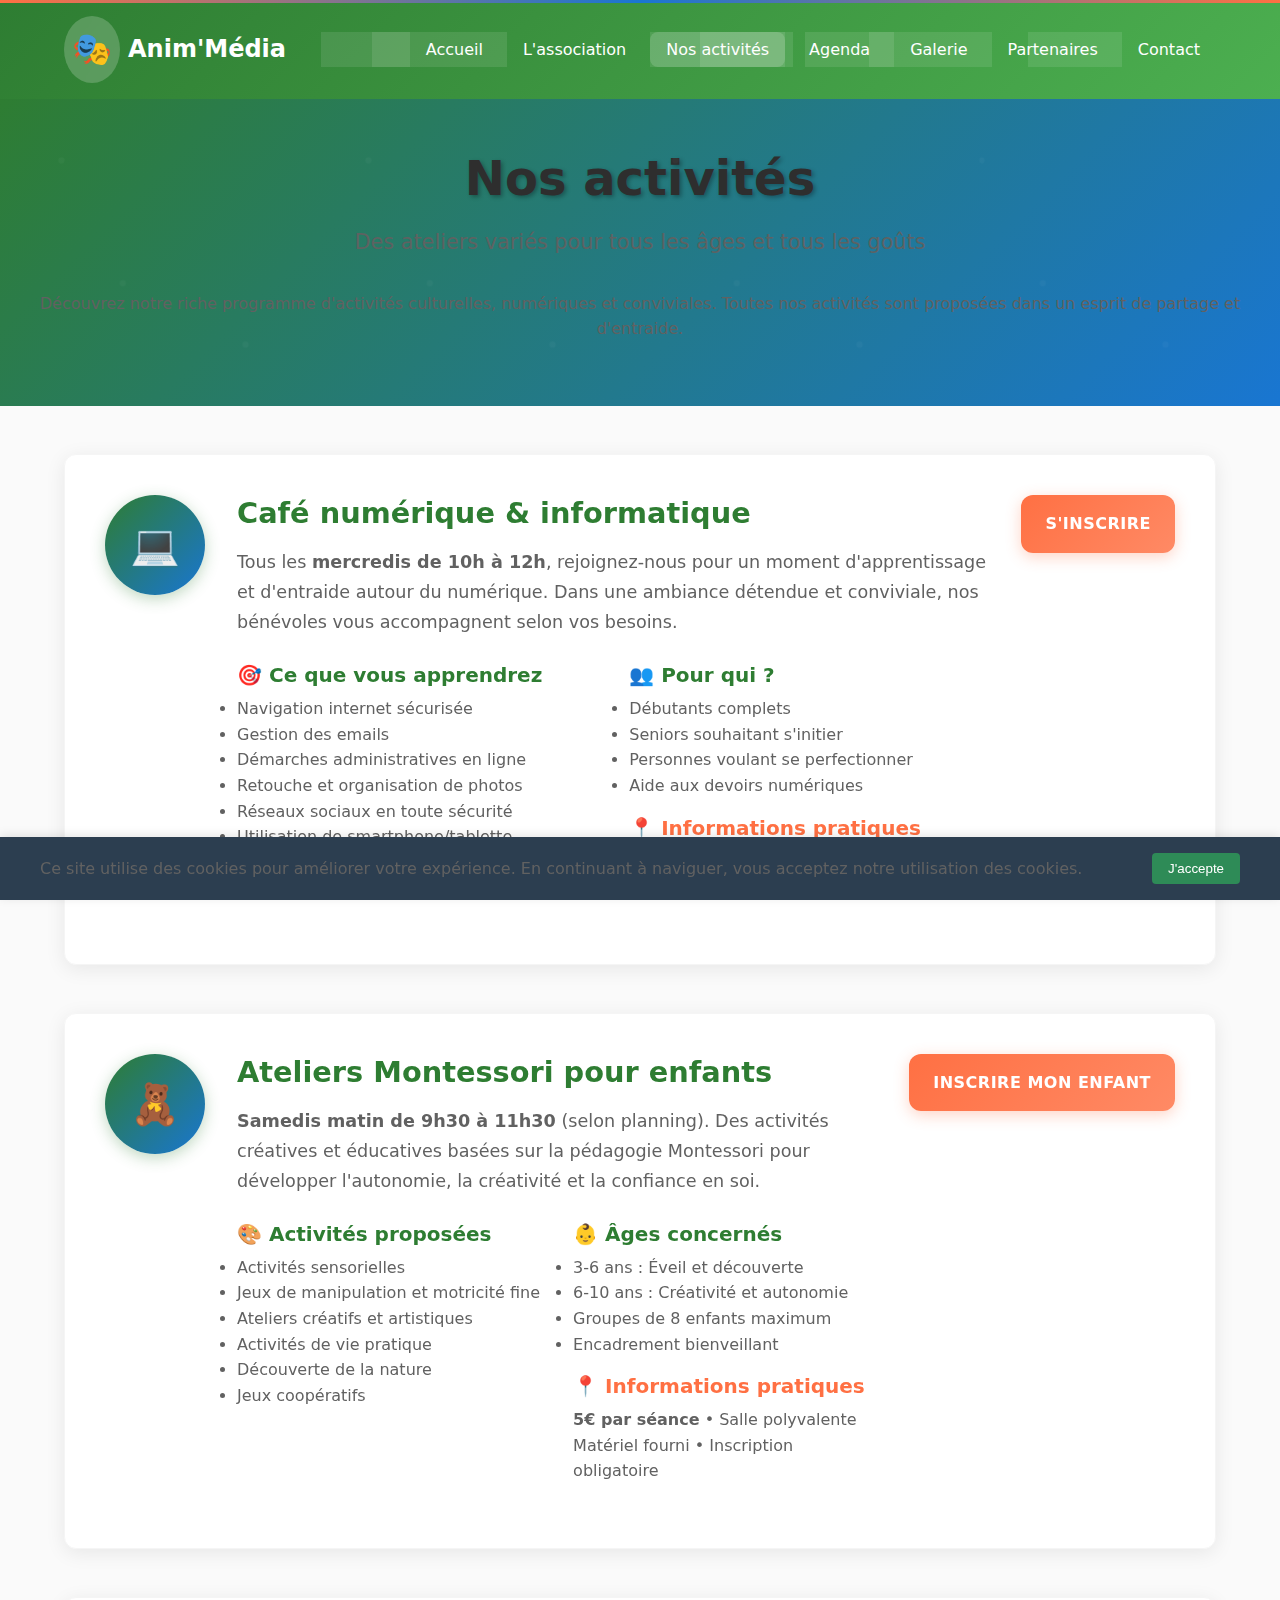
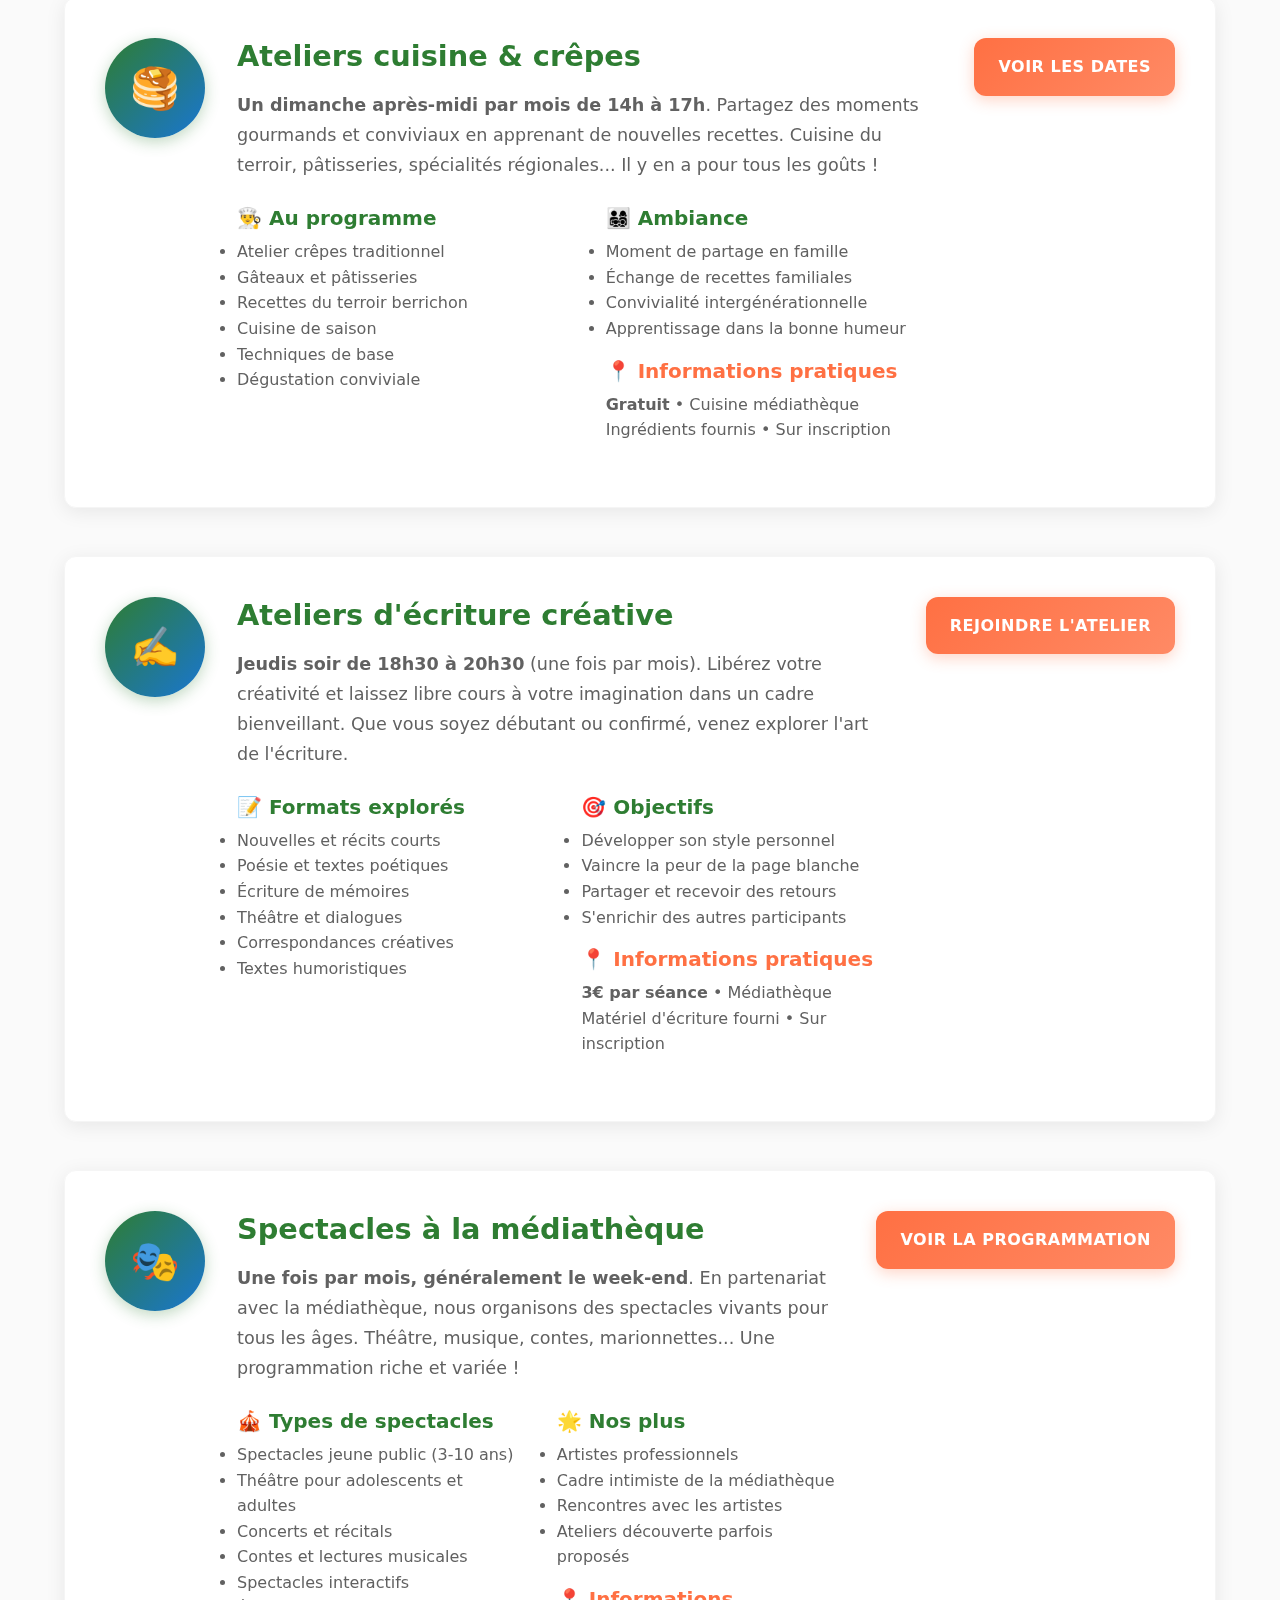
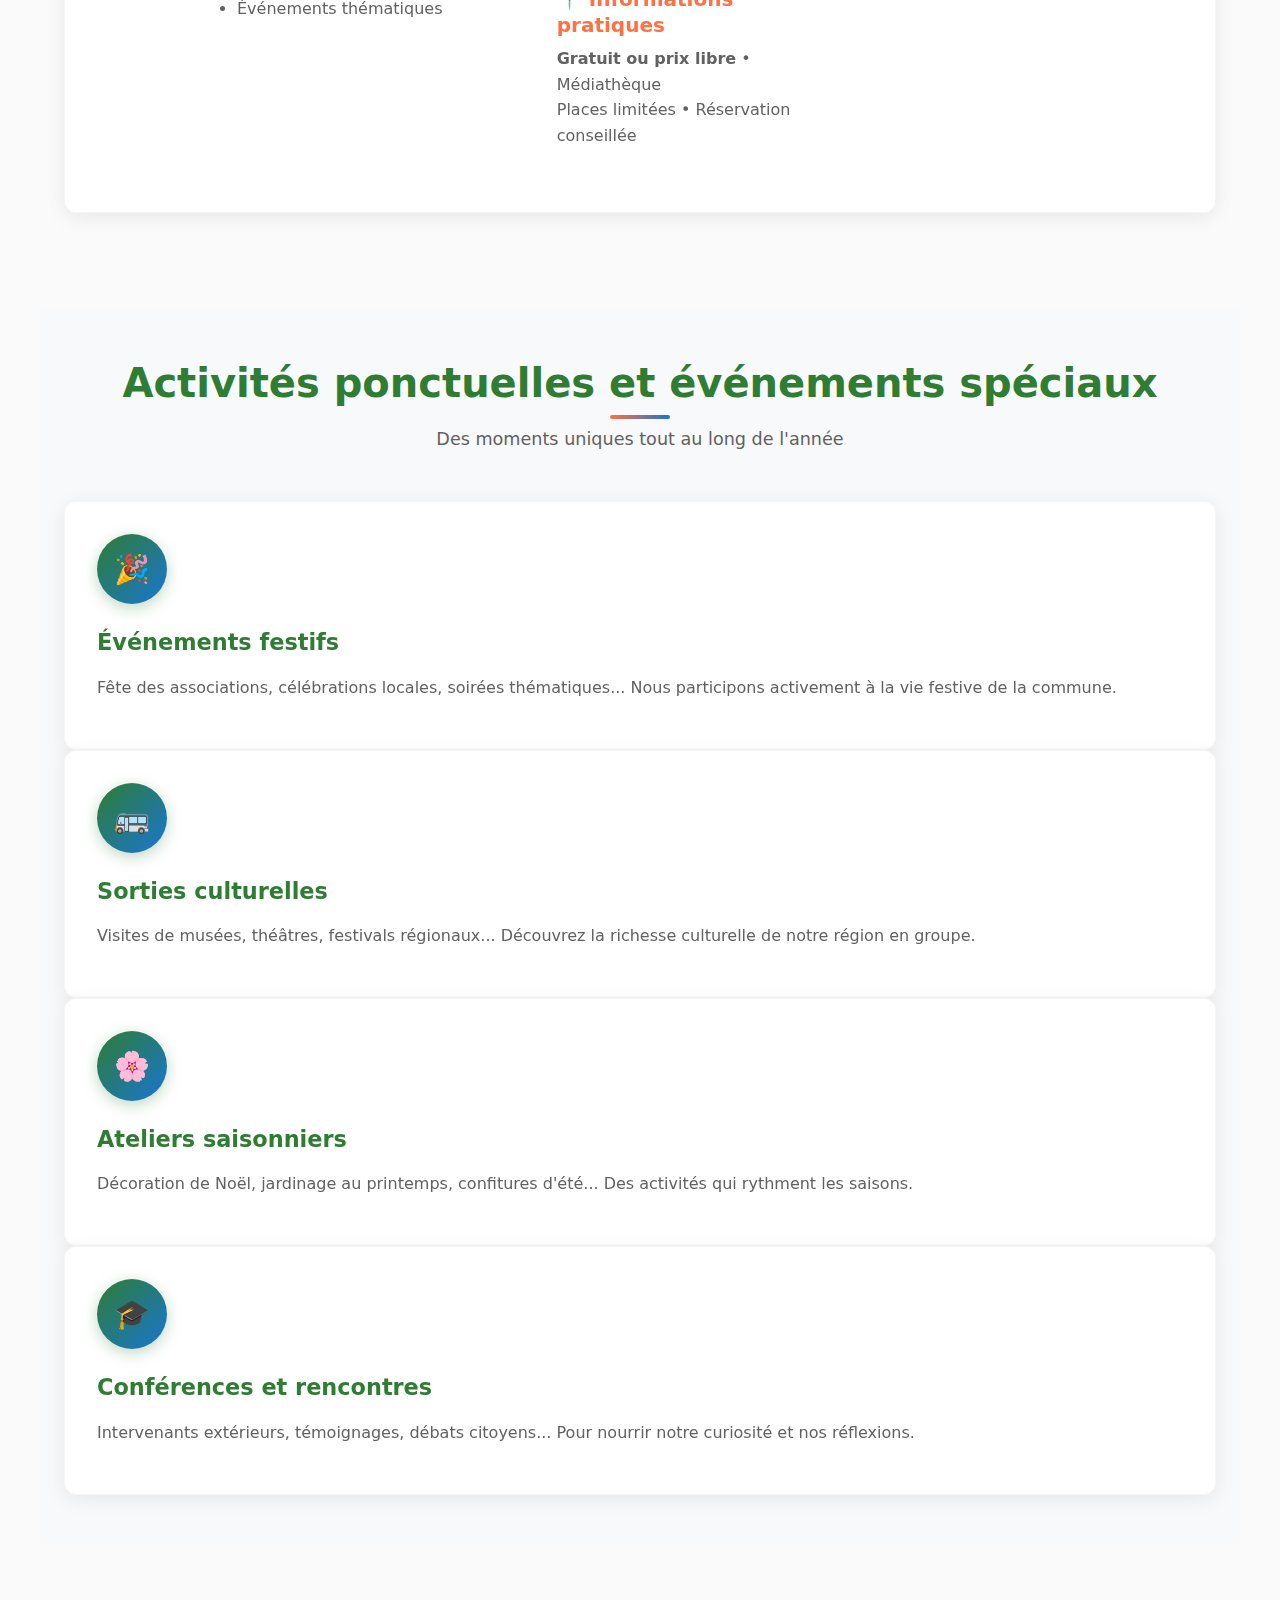
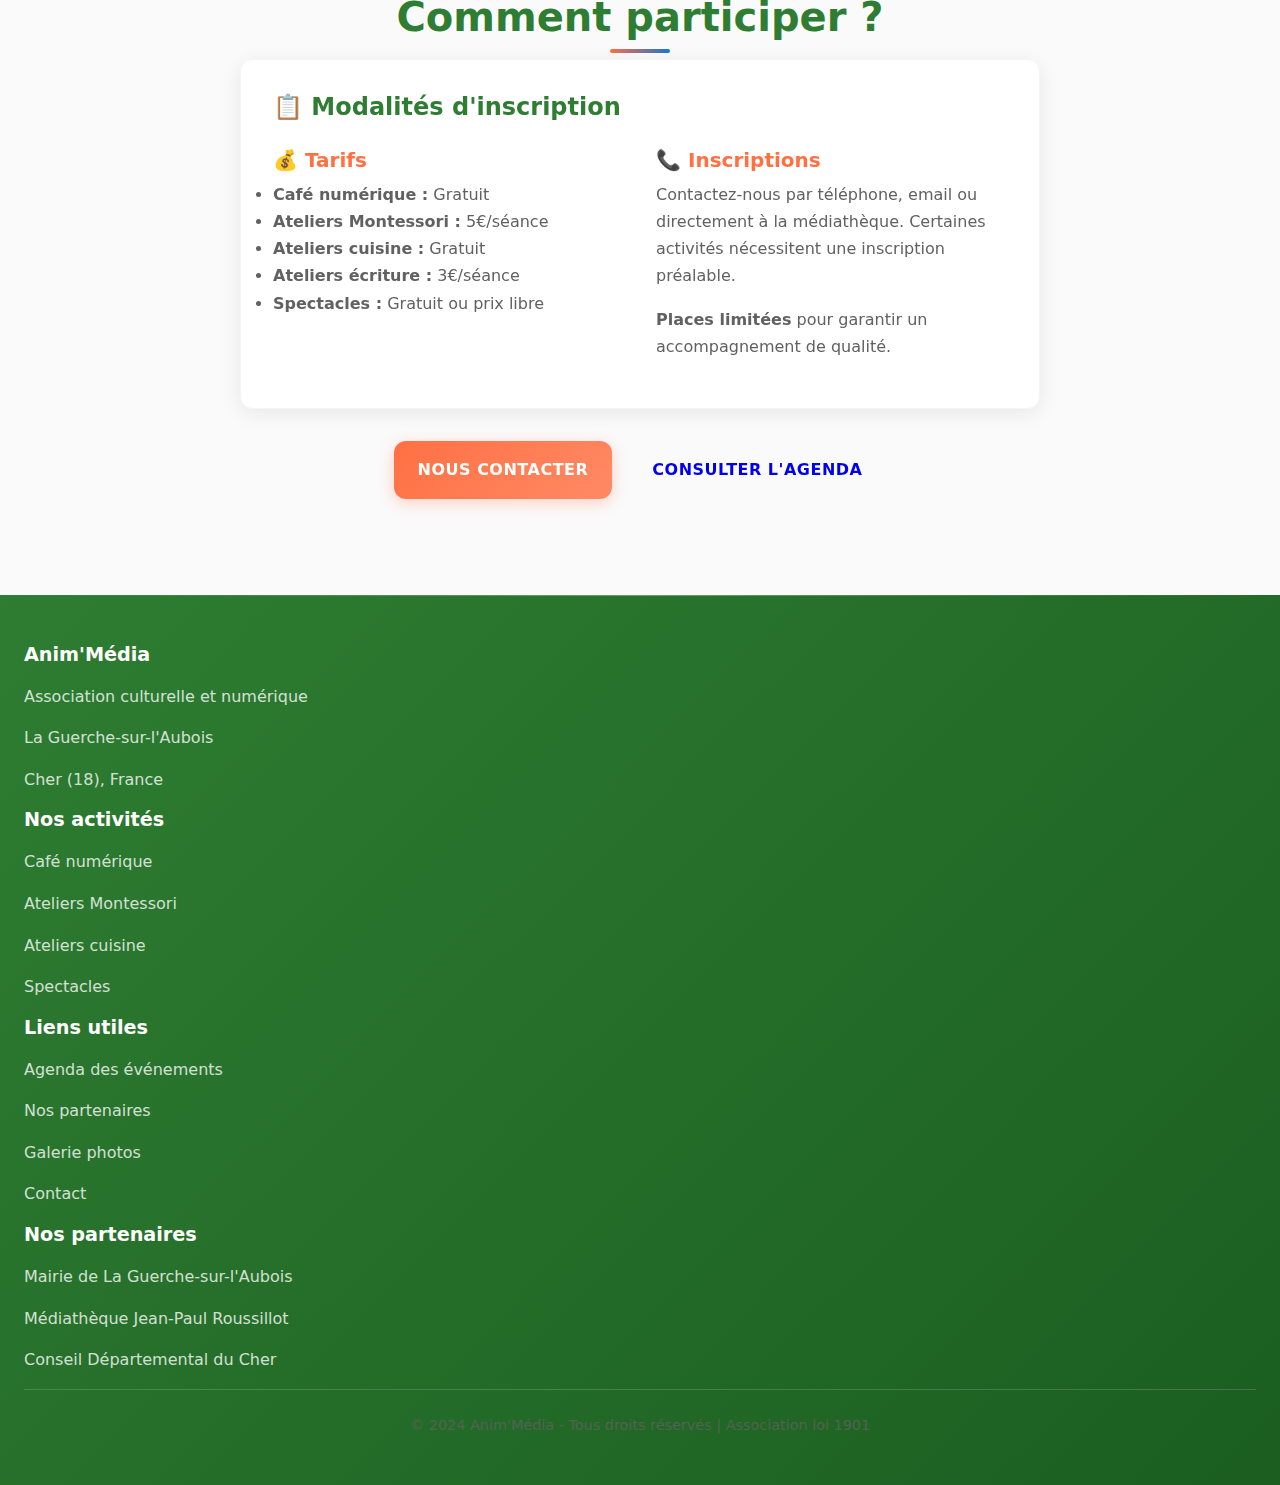
<file: pages/activites.html>
<!DOCTYPE html>
<html lang="fr">
<head>
    <meta charset="UTF-8">
    <meta name="viewport" content="width=device-width, initial-scale=1.0">
    <meta name="description" content="Découvrez toutes les activités d'Anim'Média : café numérique, ateliers Montessori, cuisine, écriture, spectacles et moments conviviaux.">
    <title>Nos activités - Anim'Média</title>
    <link rel="stylesheet" href="../assets/css/main.css">
    <link rel="stylesheet" href="../assets/css/animations.css">
</head>
<body>
    <!-- Header -->
    <header class="header" role="banner">
        <div class="header__container">
            <a href="../index.html" class="logo" aria-label="Retour à l'accueil">
                <div class="logo__icon" aria-hidden="true">🎭</div>
                <span>Anim'Média</span>
            </a>
            
            <nav class="nav" role="navigation" aria-label="Navigation principale">
                <button class="nav__toggle" aria-label="Ouvrir le menu" aria-expanded="false">☰</button>
                <ul class="nav__list">
                    <li><a href="../index.html" class="nav__link">Accueil</a></li>
                    <li><a href="association.html" class="nav__link">L'association</a></li>
                    <li><a href="activites.html" class="nav__link active">Nos activités</a></li>
                    <li><a href="agenda.html" class="nav__link">Agenda</a></li>
                    <li><a href="galerie.html" class="nav__link">Galerie</a></li>
                    <li><a href="partenaires.html" class="nav__link">Partenaires</a></li>
                    <li><a href="contact.html" class="nav__link">Contact</a></li>
                </ul>
            </nav>
        </div>
    </header>

    <!-- Hero Section -->
    <section class="hero">
        <div class="container">
            <h1 class="hero__title">Nos activités</h1>
            <p class="hero__subtitle">Des ateliers variés pour tous les âges et tous les goûts</p>
            <p class="hero__description">
                Découvrez notre riche programme d'activités culturelles, numériques et conviviales. 
                Toutes nos activités sont proposées dans un esprit de partage et d'entraide.
            </p>
        </div>
    </section>

    <!-- Section Activités principales -->
    <section class="section">
        <div class="container">
            <!-- Café numérique -->
            <article class="card" style="margin-bottom: 3rem; padding: 2.5rem;">
                <div style="display: grid; grid-template-columns: 100px 1fr auto; gap: 2rem; align-items: start;">
                    <div class="card__icon" style="width: 100px; height: 100px; font-size: 2.5rem;">💻</div>
                    <div>
                        <h2 style="color: var(--primary-color); margin-bottom: 1rem; font-size: 1.8rem;">
                            Café numérique & informatique
                        </h2>
                        <p style="font-size: 1.1rem; line-height: 1.7; margin-bottom: 1.5rem; color: var(--text-light);">
                            Tous les <strong>mercredis de 10h à 12h</strong>, rejoignez-nous pour un moment d'apprentissage 
                            et d'entraide autour du numérique. Dans une ambiance détendue et conviviale, 
                            nos bénévoles vous accompagnent selon vos besoins.
                        </p>
                        
                        <div style="display: grid; grid-template-columns: 1fr 1fr; gap: 2rem; margin-bottom: 1.5rem;">
                            <div>
                                <h4 style="color: var(--primary-color); margin-bottom: 0.5rem;">🎯 Ce que vous apprendrez</h4>
                                <ul style="line-height: 1.6; color: var(--text-light);">
                                    <li>Navigation internet sécurisée</li>
                                    <li>Gestion des emails</li>
                                    <li>Démarches administratives en ligne</li>
                                    <li>Retouche et organisation de photos</li>
                                    <li>Réseaux sociaux en toute sécurité</li>
                                    <li>Utilisation de smartphone/tablette</li>
                                </ul>
                            </div>
                            <div>
                                <h4 style="color: var(--primary-color); margin-bottom: 0.5rem;">👥 Pour qui ?</h4>
                                <ul style="line-height: 1.6; color: var(--text-light);">
                                    <li>Débutants complets</li>
                                    <li>Seniors souhaitant s'initier</li>
                                    <li>Personnes voulant se perfectionner</li>
                                    <li>Aide aux devoirs numériques</li>
                                </ul>
                                
                                <h4 style="color: var(--secondary-color); margin: 1rem 0 0.5rem;">📍 Informations pratiques</h4>
                                <p style="line-height: 1.6; color: var(--text-light); margin: 0;">
                                    <strong>Gratuit</strong> • Médiathèque Jean-Paul Roussillot<br>
                                    Matériel fourni • Inscription conseillée
                                </p>
                            </div>
                        </div>
                    </div>
                    <div>
                        <a href="contact.html" class="btn btn--primary">S'inscrire</a>
                    </div>
                </div>
            </article>

            <!-- Ateliers Montessori -->
            <article class="card" style="margin-bottom: 3rem; padding: 2.5rem;">
                <div style="display: grid; grid-template-columns: 100px 1fr auto; gap: 2rem; align-items: start;">
                    <div class="card__icon" style="width: 100px; height: 100px; font-size: 2.5rem;">🧸</div>
                    <div>
                        <h2 style="color: var(--primary-color); margin-bottom: 1rem; font-size: 1.8rem;">
                            Ateliers Montessori pour enfants
                        </h2>
                        <p style="font-size: 1.1rem; line-height: 1.7; margin-bottom: 1.5rem; color: var(--text-light);">
                            <strong>Samedis matin de 9h30 à 11h30</strong> (selon planning). Des activités créatives et éducatives 
                            basées sur la pédagogie Montessori pour développer l'autonomie, la créativité et la confiance en soi.
                        </p>
                        
                        <div style="display: grid; grid-template-columns: 1fr 1fr; gap: 2rem; margin-bottom: 1.5rem;">
                            <div>
                                <h4 style="color: var(--primary-color); margin-bottom: 0.5rem;">🎨 Activités proposées</h4>
                                <ul style="line-height: 1.6; color: var(--text-light);">
                                    <li>Activités sensorielles</li>
                                    <li>Jeux de manipulation et motricité fine</li>
                                    <li>Ateliers créatifs et artistiques</li>
                                    <li>Activités de vie pratique</li>
                                    <li>Découverte de la nature</li>
                                    <li>Jeux coopératifs</li>
                                </ul>
                            </div>
                            <div>
                                <h4 style="color: var(--primary-color); margin-bottom: 0.5rem;">👶 Âges concernés</h4>
                                <ul style="line-height: 1.6; color: var(--text-light);">
                                    <li>3-6 ans : Éveil et découverte</li>
                                    <li>6-10 ans : Créativité et autonomie</li>
                                    <li>Groupes de 8 enfants maximum</li>
                                    <li>Encadrement bienveillant</li>
                                </ul>
                                
                                <h4 style="color: var(--secondary-color); margin: 1rem 0 0.5rem;">📍 Informations pratiques</h4>
                                <p style="line-height: 1.6; color: var(--text-light); margin: 0;">
                                    <strong>5€ par séance</strong> • Salle polyvalente<br>
                                    Matériel fourni • Inscription obligatoire
                                </p>
                            </div>
                        </div>
                    </div>
                    <div>
                        <a href="contact.html" class="btn btn--primary">Inscrire mon enfant</a>
                    </div>
                </div>
            </article>

            <!-- Ateliers cuisine -->
            <article class="card" style="margin-bottom: 3rem; padding: 2.5rem;">
                <div style="display: grid; grid-template-columns: 100px 1fr auto; gap: 2rem; align-items: start;">
                    <div class="card__icon" style="width: 100px; height: 100px; font-size: 2.5rem;">🥞</div>
                    <div>
                        <h2 style="color: var(--primary-color); margin-bottom: 1rem; font-size: 1.8rem;">
                            Ateliers cuisine & crêpes
                        </h2>
                        <p style="font-size: 1.1rem; line-height: 1.7; margin-bottom: 1.5rem; color: var(--text-light);">
                            <strong>Un dimanche après-midi par mois de 14h à 17h</strong>. Partagez des moments gourmands 
                            et conviviaux en apprenant de nouvelles recettes. Cuisine du terroir, pâtisseries, 
                            spécialités régionales... Il y en a pour tous les goûts !
                        </p>
                        
                        <div style="display: grid; grid-template-columns: 1fr 1fr; gap: 2rem; margin-bottom: 1.5rem;">
                            <div>
                                <h4 style="color: var(--primary-color); margin-bottom: 0.5rem;">👨‍🍳 Au programme</h4>
                                <ul style="line-height: 1.6; color: var(--text-light);">
                                    <li>Atelier crêpes traditionnel</li>
                                    <li>Gâteaux et pâtisseries</li>
                                    <li>Recettes du terroir berrichon</li>
                                    <li>Cuisine de saison</li>
                                    <li>Techniques de base</li>
                                    <li>Dégustation conviviale</li>
                                </ul>
                            </div>
                            <div>
                                <h4 style="color: var(--primary-color); margin-bottom: 0.5rem;">👨‍👩‍👧‍👦 Ambiance</h4>
                                <ul style="line-height: 1.6; color: var(--text-light);">
                                    <li>Moment de partage en famille</li>
                                    <li>Échange de recettes familiales</li>
                                    <li>Convivialité intergénérationnelle</li>
                                    <li>Apprentissage dans la bonne humeur</li>
                                </ul>
                                
                                <h4 style="color: var(--secondary-color); margin: 1rem 0 0.5rem;">📍 Informations pratiques</h4>
                                <p style="line-height: 1.6; color: var(--text-light); margin: 0;">
                                    <strong>Gratuit</strong> • Cuisine médiathèque<br>
                                    Ingrédients fournis • Sur inscription
                                </p>
                            </div>
                        </div>
                    </div>
                    <div>
                        <a href="agenda.html" class="btn btn--primary">Voir les dates</a>
                    </div>
                </div>
            </article>

            <!-- Ateliers d'écriture -->
            <article class="card" style="margin-bottom: 3rem; padding: 2.5rem;">
                <div style="display: grid; grid-template-columns: 100px 1fr auto; gap: 2rem; align-items: start;">
                    <div class="card__icon" style="width: 100px; height: 100px; font-size: 2.5rem;">✍️</div>
                    <div>
                        <h2 style="color: var(--primary-color); margin-bottom: 1rem; font-size: 1.8rem;">
                            Ateliers d'écriture créative
                        </h2>
                        <p style="font-size: 1.1rem; line-height: 1.7; margin-bottom: 1.5rem; color: var(--text-light);">
                            <strong>Jeudis soir de 18h30 à 20h30</strong> (une fois par mois). Libérez votre créativité 
                            et laissez libre cours à votre imagination dans un cadre bienveillant. 
                            Que vous soyez débutant ou confirmé, venez explorer l'art de l'écriture.
                        </p>
                        
                        <div style="display: grid; grid-template-columns: 1fr 1fr; gap: 2rem; margin-bottom: 1.5rem;">
                            <div>
                                <h4 style="color: var(--primary-color); margin-bottom: 0.5rem;">📝 Formats explorés</h4>
                                <ul style="line-height: 1.6; color: var(--text-light);">
                                    <li>Nouvelles et récits courts</li>
                                    <li>Poésie et textes poétiques</li>
                                    <li>Écriture de mémoires</li>
                                    <li>Théâtre et dialogues</li>
                                    <li>Correspondances créatives</li>
                                    <li>Textes humoristiques</li>
                                </ul>
                            </div>
                            <div>
                                <h4 style="color: var(--primary-color); margin-bottom: 0.5rem;">🎯 Objectifs</h4>
                                <ul style="line-height: 1.6; color: var(--text-light);">
                                    <li>Développer son style personnel</li>
                                    <li>Vaincre la peur de la page blanche</li>
                                    <li>Partager et recevoir des retours</li>
                                    <li>S'enrichir des autres participants</li>
                                </ul>
                                
                                <h4 style="color: var(--secondary-color); margin: 1rem 0 0.5rem;">📍 Informations pratiques</h4>
                                <p style="line-height: 1.6; color: var(--text-light); margin: 0;">
                                    <strong>3€ par séance</strong> • Médiathèque<br>
                                    Matériel d'écriture fourni • Sur inscription
                                </p>
                            </div>
                        </div>
                    </div>
                    <div>
                        <a href="contact.html" class="btn btn--primary">Rejoindre l'atelier</a>
                    </div>
                </div>
            </article>

            <!-- Spectacles -->
            <article class="card" style="margin-bottom: 3rem; padding: 2.5rem;">
                <div style="display: grid; grid-template-columns: 100px 1fr auto; gap: 2rem; align-items: start;">
                    <div class="card__icon" style="width: 100px; height: 100px; font-size: 2.5rem;">🎭</div>
                    <div>
                        <h2 style="color: var(--primary-color); margin-bottom: 1rem; font-size: 1.8rem;">
                            Spectacles à la médiathèque
                        </h2>
                        <p style="font-size: 1.1rem; line-height: 1.7; margin-bottom: 1.5rem; color: var(--text-light);">
                            <strong>Une fois par mois, généralement le week-end</strong>. En partenariat avec la médiathèque, 
                            nous organisons des spectacles vivants pour tous les âges. Théâtre, musique, contes, 
                            marionnettes... Une programmation riche et variée !
                        </p>
                        
                        <div style="display: grid; grid-template-columns: 1fr 1fr; gap: 2rem; margin-bottom: 1.5rem;">
                            <div>
                                <h4 style="color: var(--primary-color); margin-bottom: 0.5rem;">🎪 Types de spectacles</h4>
                                <ul style="line-height: 1.6; color: var(--text-light);">
                                    <li>Spectacles jeune public (3-10 ans)</li>
                                    <li>Théâtre pour adolescents et adultes</li>
                                    <li>Concerts et récitals</li>
                                    <li>Contes et lectures musicales</li>
                                    <li>Spectacles interactifs</li>
                                    <li>Événements thématiques</li>
                                </ul>
                            </div>
                            <div>
                                <h4 style="color: var(--primary-color); margin-bottom: 0.5rem;">🌟 Nos plus</h4>
                                <ul style="line-height: 1.6; color: var(--text-light);">
                                    <li>Artistes professionnels</li>
                                    <li>Cadre intimiste de la médiathèque</li>
                                    <li>Rencontres avec les artistes</li>
                                    <li>Ateliers découverte parfois proposés</li>
                                </ul>
                                
                                <h4 style="color: var(--secondary-color); margin: 1rem 0 0.5rem;">📍 Informations pratiques</h4>
                                <p style="line-height: 1.6; color: var(--text-light); margin: 0;">
                                    <strong>Gratuit ou prix libre</strong> • Médiathèque<br>
                                    Places limitées • Réservation conseillée
                                </p>
                            </div>
                        </div>
                    </div>
                    <div>
                        <a href="agenda.html" class="btn btn--primary">Voir la programmation</a>
                    </div>
                </div>
            </article>
        </div>
    </section>

    <!-- Section Activités ponctuelles -->
    <section class="section" style="background-color: #F8F9FA;">
        <div class="container">
            <header class="section__header">
                <h2 class="section__title">Activités ponctuelles et événements spéciaux</h2>
                <p class="section__subtitle">Des moments uniques tout au long de l'année</p>
            </header>
            
            <div class="card-grid">
                <div class="card">
                    <div class="card__icon">🎉</div>
                    <h3 class="card__title">Événements festifs</h3>
                    <p class="card__description">
                        Fête des associations, célébrations locales, soirées thématiques... 
                        Nous participons activement à la vie festive de la commune.
                    </p>
                </div>
                
                <div class="card">
                    <div class="card__icon">🚌</div>
                    <h3 class="card__title">Sorties culturelles</h3>
                    <p class="card__description">
                        Visites de musées, théâtres, festivals régionaux... 
                        Découvrez la richesse culturelle de notre région en groupe.
                    </p>
                </div>
                
                <div class="card">
                    <div class="card__icon">🌸</div>
                    <h3 class="card__title">Ateliers saisonniers</h3>
                    <p class="card__description">
                        Décoration de Noël, jardinage au printemps, confitures d'été... 
                        Des activités qui rythment les saisons.
                    </p>
                </div>
                
                <div class="card">
                    <div class="card__icon">🎓</div>
                    <h3 class="card__title">Conférences et rencontres</h3>
                    <p class="card__description">
                        Intervenants extérieurs, témoignages, débats citoyens... 
                        Pour nourrir notre curiosité et nos réflexions.
                    </p>
                </div>
            </div>
        </div>
    </section>

    <!-- Section Participation -->
    <section class="section">
        <div class="container">
            <div style="max-width: 800px; margin: 0 auto; text-align: center;">
                <h2 class="section__title">Comment participer ?</h2>
                
                <div class="card" style="text-align: left; margin-bottom: 2rem;">
                    <h3 style="color: var(--primary-color); margin-bottom: 1.5rem;">📋 Modalités d'inscription</h3>
                    
                    <div style="display: grid; grid-template-columns: 1fr 1fr; gap: 2rem;">
                        <div>
                            <h4 style="color: var(--secondary-color); margin-bottom: 0.5rem;">
                                💰 Tarifs
                            </h4>
                            <ul style="line-height: 1.7; color: var(--text-light);">
                                <li><strong>Café numérique :</strong> Gratuit</li>
                                <li><strong>Ateliers Montessori :</strong> 5€/séance</li>
                                <li><strong>Ateliers cuisine :</strong> Gratuit</li>
                                <li><strong>Ateliers écriture :</strong> 3€/séance</li>
                                <li><strong>Spectacles :</strong> Gratuit ou prix libre</li>
                            </ul>
                        </div>
                        <div>
                            <h4 style="color: var(--secondary-color); margin-bottom: 0.5rem;">
                                📞 Inscriptions
                            </h4>
                            <p style="line-height: 1.7; color: var(--text-light); margin-bottom: 1rem;">
                                Contactez-nous par téléphone, email ou directement à la médiathèque. 
                                Certaines activités nécessitent une inscription préalable.
                            </p>
                            <p style="line-height: 1.7; color: var(--text-light);">
                                <strong>Places limitées</strong> pour garantir un accompagnement de qualité.
                            </p>
                        </div>
                    </div>
                </div>
                
                <div style="display: flex; gap: 1rem; justify-content: center; flex-wrap: wrap;">
                    <a href="contact.html" class="btn btn--primary">Nous contacter</a>
                    <a href="agenda.html" class="btn">Consulter l'agenda</a>
                </div>
            </div>
        </div>
    </section>

    <!-- Footer -->
    <footer class="footer" role="contentinfo">
        <div class="container">
            <div class="footer__grid">
                <div class="footer__section">
                    <h3>Anim'Média</h3>
                    <p>Association culturelle et numérique</p>
                    <p>La Guerche-sur-l'Aubois</p>
                    <p>Cher (18), France</p>
                </div>
                
                <div class="footer__section">
                    <h3>Nos activités</h3>
                    <p><a href="#cafe-numerique">Café numérique</a></p>
                    <p><a href="#montessori">Ateliers Montessori</a></p>
                    <p><a href="#cuisine">Ateliers cuisine</a></p>
                    <p><a href="#spectacles">Spectacles</a></p>
                </div>
                
                <div class="footer__section">
                    <h3>Liens utiles</h3>
                    <p><a href="agenda.html">Agenda des événements</a></p>
                    <p><a href="partenaires.html">Nos partenaires</a></p>
                    <p><a href="galerie.html">Galerie photos</a></p>
                    <p><a href="contact.html">Contact</a></p>
                </div>
                
                <div class="footer__section">
                    <h3>Nos partenaires</h3>
                    <p>Mairie de La Guerche-sur-l'Aubois</p>
                    <p>Médiathèque Jean-Paul Roussillot</p>
                    <p>Conseil Départemental du Cher</p>
                </div>
            </div>
            
            <div class="footer__bottom">
                <p>&copy; 2024 Anim'Média - Tous droits réservés | Association loi 1901</p>
            </div>
        </div>
    </footer>

    <!-- Scripts -->
    <script src="../assets/js/main.js"></script>
</body>
</html>
</file>
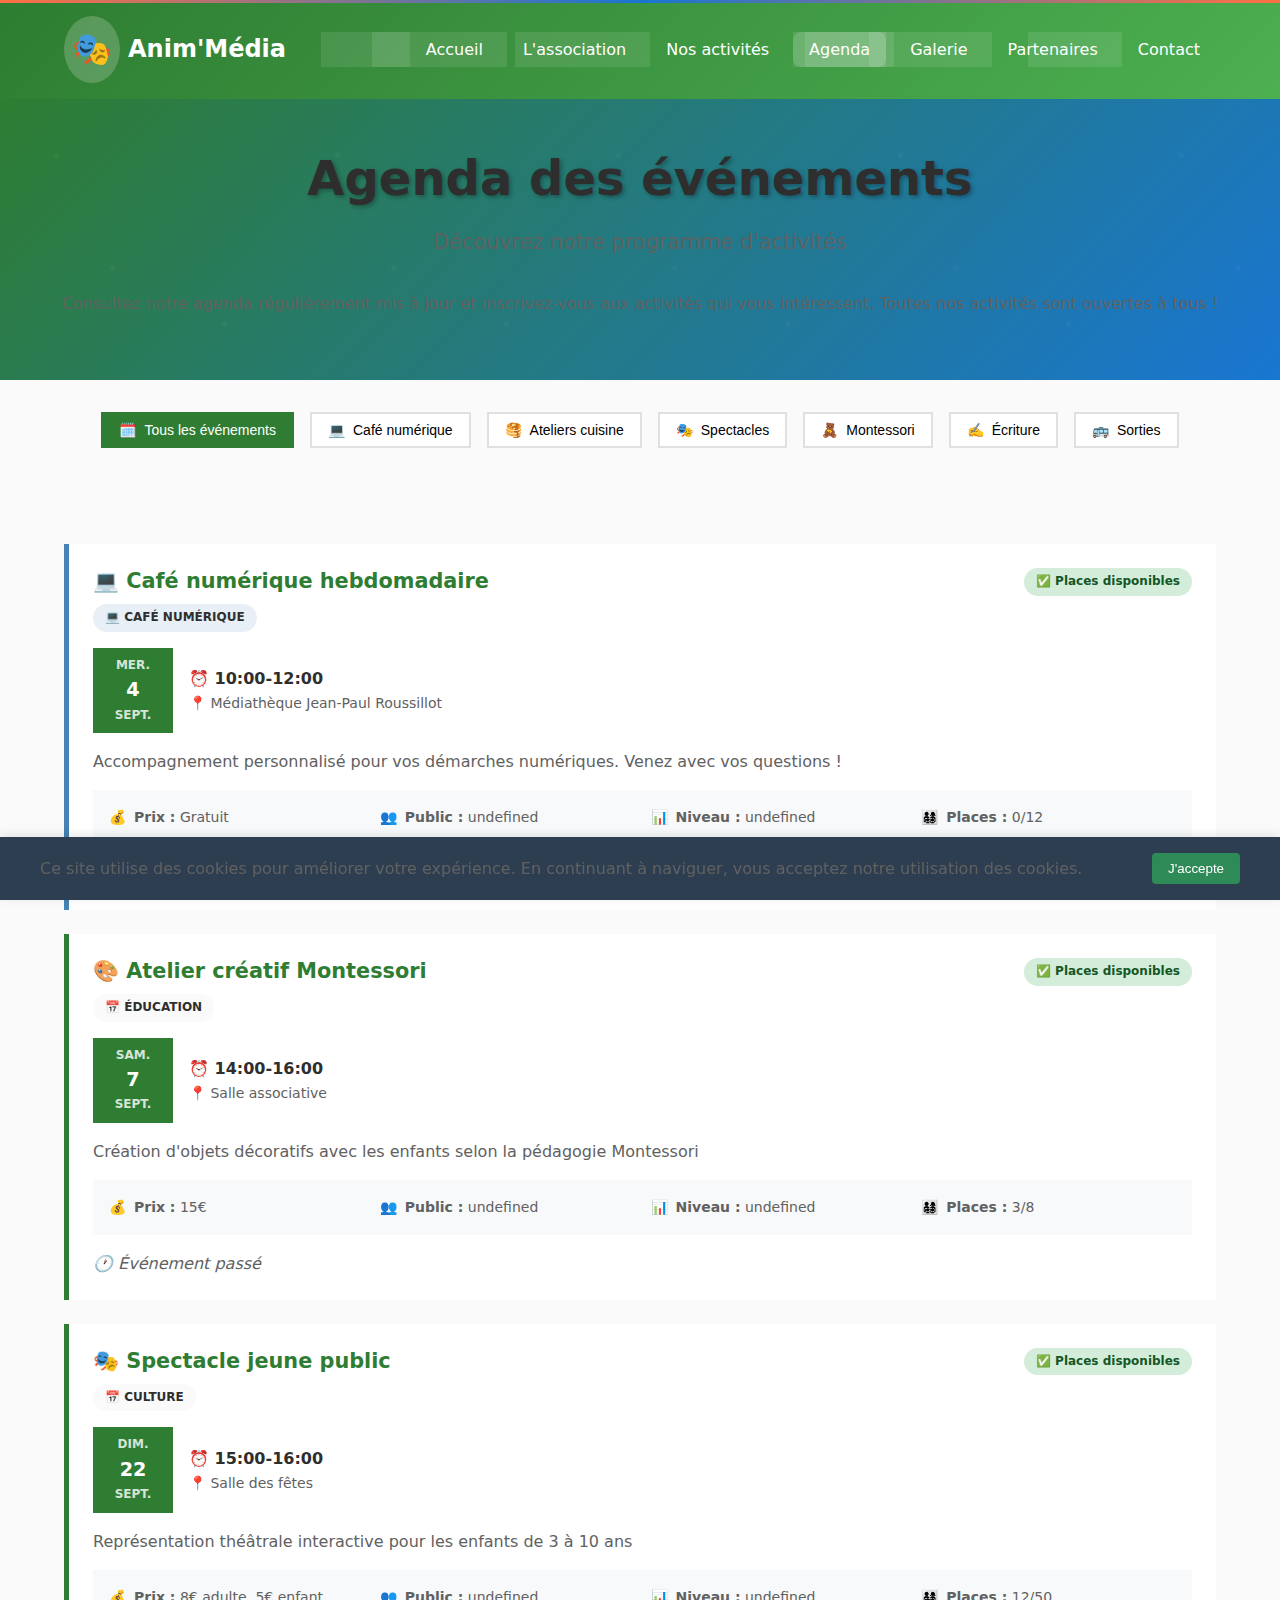
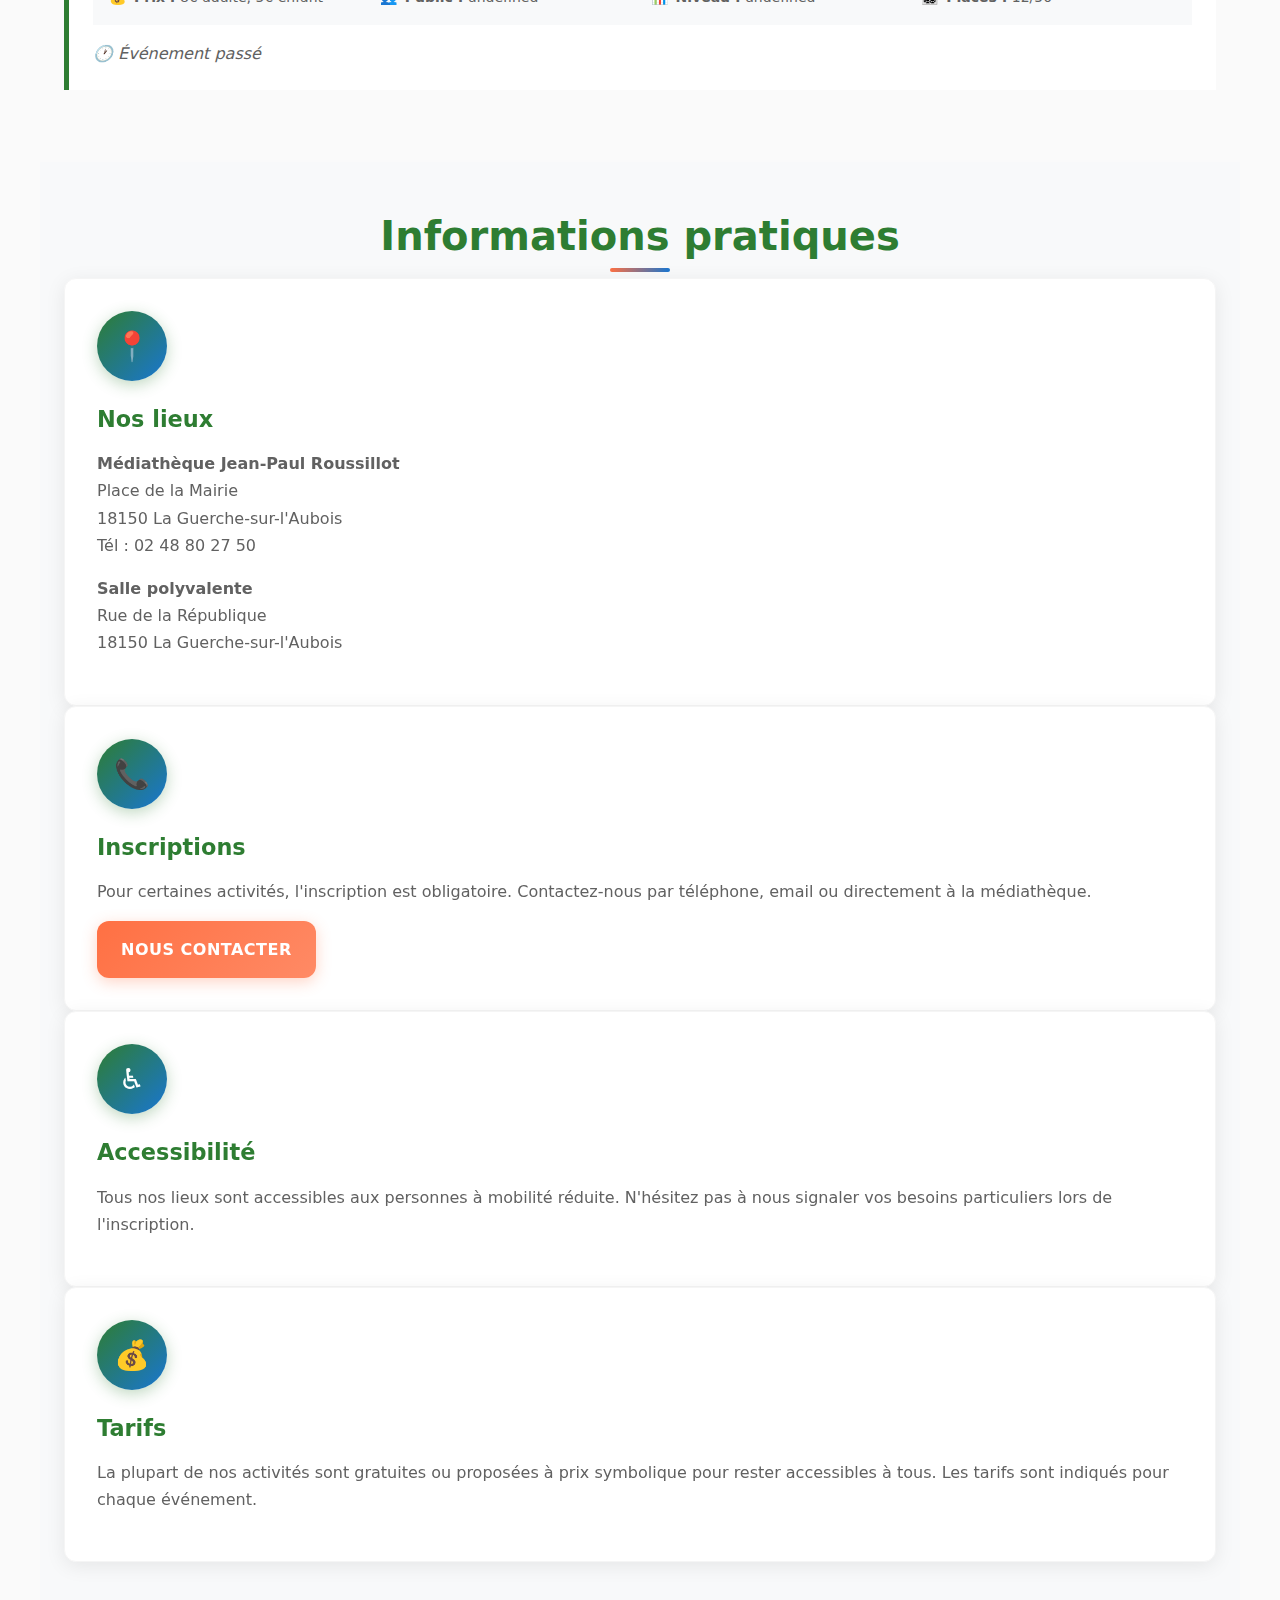
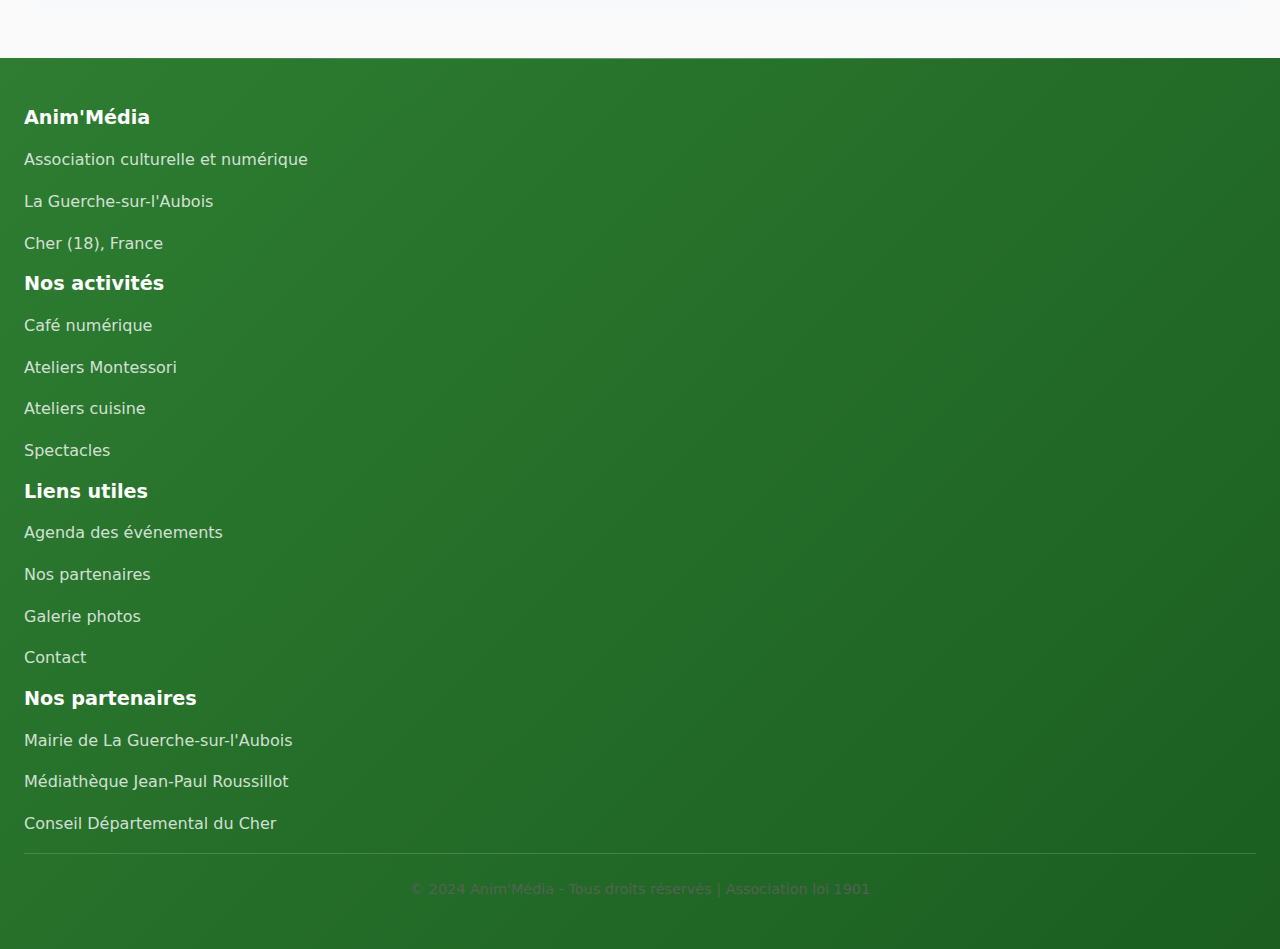
<file: pages/agenda.html>
<!DOCTYPE html>
<html lang="fr">
<head>
    <meta charset="UTF-8">
    <meta name="viewport" content="width=device-width, initial-scale=1.0">
    <meta name="description" content="Agenda des événements Anim'Média : ateliers, spectacles, sorties culturelles. Consultez notre programme et inscrivez-vous.">
    <title>Agenda - Anim'Média</title>
    <link rel="stylesheet" href="../assets/css/main.css">
    <link rel="stylesheet" href="../assets/css/animations.css">
    <style>
        .calendar-filters {
            display: flex;
            gap: 1rem;
            margin-bottom: 2rem;
            flex-wrap: wrap;
            justify-content: center;
        }
        
        .filter-btn {
            padding: 0.5rem 1rem;
            border: 2px solid var(--border-color);
            background: white;
            border-radius: var(--border-radius);
            cursor: pointer;
            transition: var(--transition);
            font-size: 0.875rem;
            display: flex;
            align-items: center;
            gap: 0.5rem;
        }
        
        .filter-btn.active {
            border-color: var(--primary-color);
            background: var(--primary-color);
            color: white;
        }
        
        .filter-btn:hover {
            border-color: var(--primary-color);
        }
        
        .event-card {
            background: white;
            border-radius: var(--border-radius-lg);
            padding: 1.5rem;
            margin-bottom: 1.5rem;
            box-shadow: var(--box-shadow);
            transition: var(--transition);
            border-left: 5px solid var(--primary-color);
        }
        
        .event-card:hover {
            transform: translateY(-2px);
            box-shadow: var(--box-shadow-hover);
        }
        
        .event-card.numérique {
            border-left-color: #4682B4;
        }
        
        .event-card.cuisine {
            border-left-color: #F4A460;
        }
        
        .event-card.spectacle {
            border-left-color: #9370DB;
        }
        
        .event-card.montessori {
            border-left-color: #FF69B4;
        }
        
        .event-card.écriture {
            border-left-color: #32CD32;
        }
        
        .event-card.sortie {
            border-left-color: #FF6347;
        }
        
        .event-header {
            display: flex;
            justify-content: space-between;
            align-items: start;
            margin-bottom: 1rem;
        }
        
        .event-date-time {
            display: flex;
            align-items: center;
            gap: 1rem;
            margin-bottom: 1rem;
        }
        
        .event-date {
            background: var(--primary-color);
            color: white;
            padding: 0.5rem;
            border-radius: var(--border-radius);
            text-align: center;
            min-width: 80px;
            font-weight: bold;
        }
        
        .event-category {
            display: inline-flex;
            align-items: center;
            gap: 0.25rem;
            background: var(--background-color);
            padding: 0.25rem 0.75rem;
            border-radius: 20px;
            font-size: 0.75rem;
            font-weight: 600;
            text-transform: uppercase;
        }
        
        .event-info {
            display: grid;
            grid-template-columns: repeat(auto-fit, minmax(200px, 1fr));
            gap: 1rem;
            margin: 1rem 0;
            padding: 1rem;
            background: #F8F9FA;
            border-radius: var(--border-radius);
        }
        
        .event-detail {
            display: flex;
            align-items: center;
            gap: 0.5rem;
            font-size: 0.875rem;
            color: var(--text-light);
        }
        
        .event-actions {
            display: flex;
            gap: 1rem;
            margin-top: 1rem;
            flex-wrap: wrap;
        }
        
        .registration-status {
            padding: 0.25rem 0.75rem;
            border-radius: 20px;
            font-size: 0.75rem;
            font-weight: 600;
        }
        
        .registration-status.available {
            background: #d4edda;
            color: #155724;
        }
        
        .registration-status.limited {
            background: #fff3cd;
            color: #856404;
        }
        
        .registration-status.full {
            background: #f8d7da;
            color: #721c24;
        }
        
        .no-events {
            text-align: center;
            padding: 3rem;
            color: var(--text-light);
        }
        
        .loading {
            text-align: center;
            padding: 2rem;
            color: var(--text-light);
        }
        
        @media (max-width: 768px) {
            .event-header {
                flex-direction: column;
                gap: 1rem;
            }
            
            .event-date-time {
                flex-direction: column;
                align-items: start;
                gap: 0.5rem;
            }
            
            .event-info {
                grid-template-columns: 1fr;
            }
        }
    </style>
</head>
<body>
    <!-- Header -->
    <header class="header" role="banner">
        <div class="header__container">
            <a href="../index.html" class="logo" aria-label="Retour à l'accueil">
                <div class="logo__icon" aria-hidden="true">🎭</div>
                <span>Anim'Média</span>
            </a>
            
            <nav class="nav" role="navigation" aria-label="Navigation principale">
                <button class="nav__toggle" aria-label="Ouvrir le menu" aria-expanded="false">☰</button>
                <ul class="nav__list">
                    <li><a href="../index.html" class="nav__link">Accueil</a></li>
                    <li><a href="association.html" class="nav__link">L'association</a></li>
                    <li><a href="activites.html" class="nav__link">Nos activités</a></li>
                    <li><a href="agenda.html" class="nav__link active">Agenda</a></li>
                    <li><a href="galerie.html" class="nav__link">Galerie</a></li>
                    <li><a href="partenaires.html" class="nav__link">Partenaires</a></li>
                    <li><a href="contact.html" class="nav__link">Contact</a></li>
                </ul>
            </nav>
        </div>
    </header>

    <!-- Hero Section -->
    <section class="hero">
        <div class="container">
            <h1 class="hero__title">Agenda des événements</h1>
            <p class="hero__subtitle">Découvrez notre programme d'activités</p>
            <p class="hero__description">
                Consultez notre agenda régulièrement mis à jour et inscrivez-vous 
                aux activités qui vous intéressent. Toutes nos activités sont ouvertes à tous !
            </p>
        </div>
    </section>

    <!-- Section Filtres -->
    <section class="section" style="padding-top: 2rem;">
        <div class="container">
            <div class="calendar-filters">
                <button class="filter-btn active" data-category="all">
                    <span>🗓️</span> Tous les événements
                </button>
                <button class="filter-btn" data-category="numérique">
                    <span>💻</span> Café numérique
                </button>
                <button class="filter-btn" data-category="cuisine">
                    <span>🥞</span> Ateliers cuisine
                </button>
                <button class="filter-btn" data-category="spectacle">
                    <span>🎭</span> Spectacles
                </button>
                <button class="filter-btn" data-category="montessori">
                    <span>🧸</span> Montessori
                </button>
                <button class="filter-btn" data-category="écriture">
                    <span>✍️</span> Écriture
                </button>
                <button class="filter-btn" data-category="sortie">
                    <span>🚌</span> Sorties
                </button>
            </div>
        </div>
    </section>

    <!-- Section Événements -->
    <section class="section" style="padding-top: 1rem;">
        <div class="container">
            <div id="events-container">
                <div class="loading">
                    <p>Chargement des événements...</p>
                </div>
            </div>
        </div>
    </section>

    <!-- Section Informations pratiques -->
    <section class="section" style="background-color: #F8F9FA;">
        <div class="container">
            <header class="section__header">
                <h2 class="section__title">Informations pratiques</h2>
            </header>
            
            <div class="card-grid">
                <div class="card">
                    <div class="card__icon">📍</div>
                    <h3 class="card__title">Nos lieux</h3>
                    <p class="card__description">
                        <strong>Médiathèque Jean-Paul Roussillot</strong><br>
                        Place de la Mairie<br>
                        18150 La Guerche-sur-l'Aubois<br>
                        Tél : 02 48 80 27 50
                    </p>
                    <p class="card__description" style="margin-top: 1rem;">
                        <strong>Salle polyvalente</strong><br>
                        Rue de la République<br>
                        18150 La Guerche-sur-l'Aubois
                    </p>
                </div>
                
                <div class="card">
                    <div class="card__icon">📞</div>
                    <h3 class="card__title">Inscriptions</h3>
                    <p class="card__description">
                        Pour certaines activités, l'inscription est obligatoire.
                        Contactez-nous par téléphone, email ou directement à la médiathèque.
                    </p>
                    <div style="margin-top: 1rem;">
                        <a href="contact.html" class="btn btn--primary">Nous contacter</a>
                    </div>
                </div>
                
                <div class="card">
                    <div class="card__icon">♿</div>
                    <h3 class="card__title">Accessibilité</h3>
                    <p class="card__description">
                        Tous nos lieux sont accessibles aux personnes à mobilité réduite.
                        N'hésitez pas à nous signaler vos besoins particuliers lors de l'inscription.
                    </p>
                </div>
                
                <div class="card">
                    <div class="card__icon">💰</div>
                    <h3 class="card__title">Tarifs</h3>
                    <p class="card__description">
                        La plupart de nos activités sont gratuites ou proposées à prix symbolique 
                        pour rester accessibles à tous. Les tarifs sont indiqués pour chaque événement.
                    </p>
                </div>
            </div>
        </div>
    </section>

    <!-- Footer -->
    <footer class="footer" role="contentinfo">
        <div class="container">
            <div class="footer__grid">
                <div class="footer__section">
                    <h3>Anim'Média</h3>
                    <p>Association culturelle et numérique</p>
                    <p>La Guerche-sur-l'Aubois</p>
                    <p>Cher (18), France</p>
                </div>
                
                <div class="footer__section">
                    <h3>Nos activités</h3>
                    <p><a href="activites.html">Café numérique</a></p>
                    <p><a href="activites.html">Ateliers Montessori</a></p>
                    <p><a href="activites.html">Ateliers cuisine</a></p>
                    <p><a href="activites.html">Spectacles</a></p>
                </div>
                
                <div class="footer__section">
                    <h3>Liens utiles</h3>
                    <p><a href="agenda.html">Agenda des événements</a></p>
                    <p><a href="partenaires.html">Nos partenaires</a></p>
                    <p><a href="galerie.html">Galerie photos</a></p>
                    <p><a href="contact.html">Contact</a></p>
                </div>
                
                <div class="footer__section">
                    <h3>Nos partenaires</h3>
                    <p>Mairie de La Guerche-sur-l'Aubois</p>
                    <p>Médiathèque Jean-Paul Roussillot</p>
                    <p>Conseil Départemental du Cher</p>
                </div>
            </div>
            
            <div class="footer__bottom">
                <p>&copy; 2024 Anim'Média - Tous droits réservés | Association loi 1901</p>
            </div>
        </div>
    </footer>

    <!-- Scripts -->
    <script src="../assets/js/data-service.js"></script>
    <script src="../assets/js/utils.js"></script>
    <script src="../assets/js/main.js"></script>
    <script src="../assets/js/agenda.js"></script>
</body>
</html>
</file>
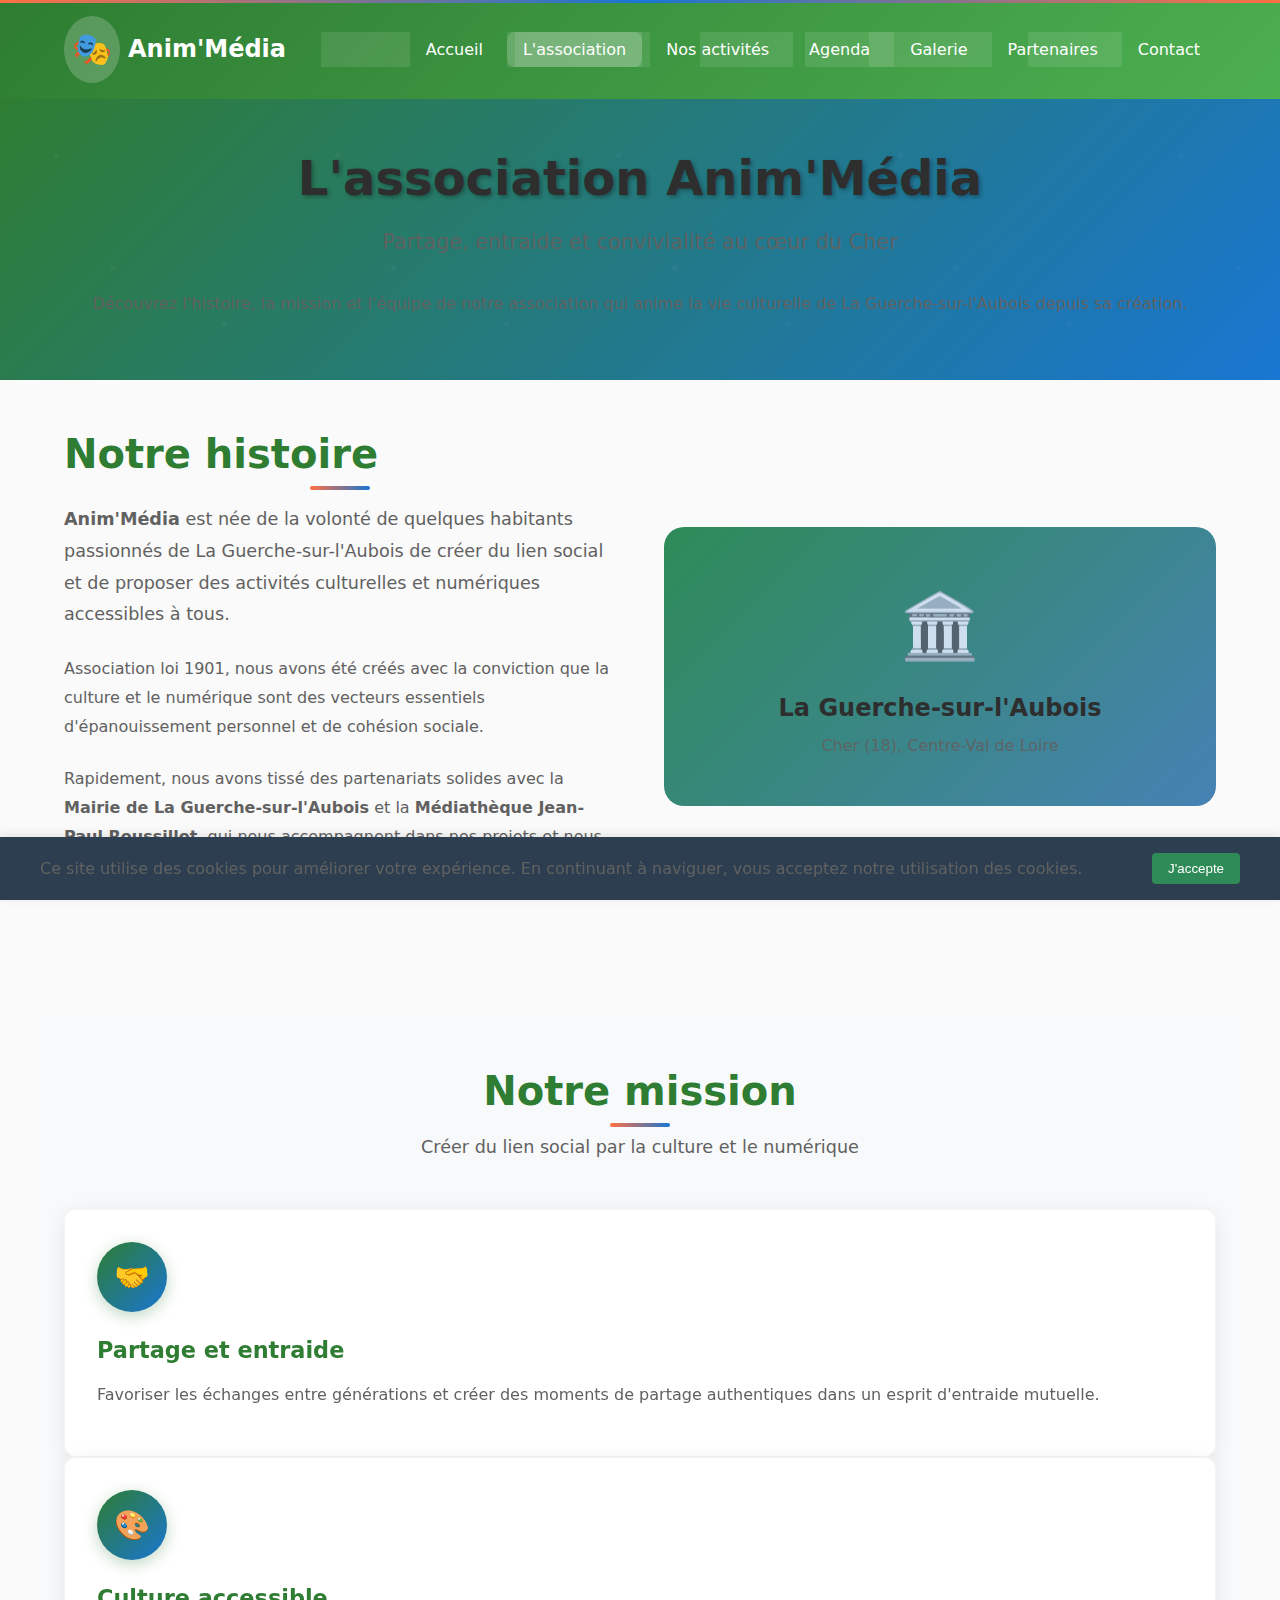
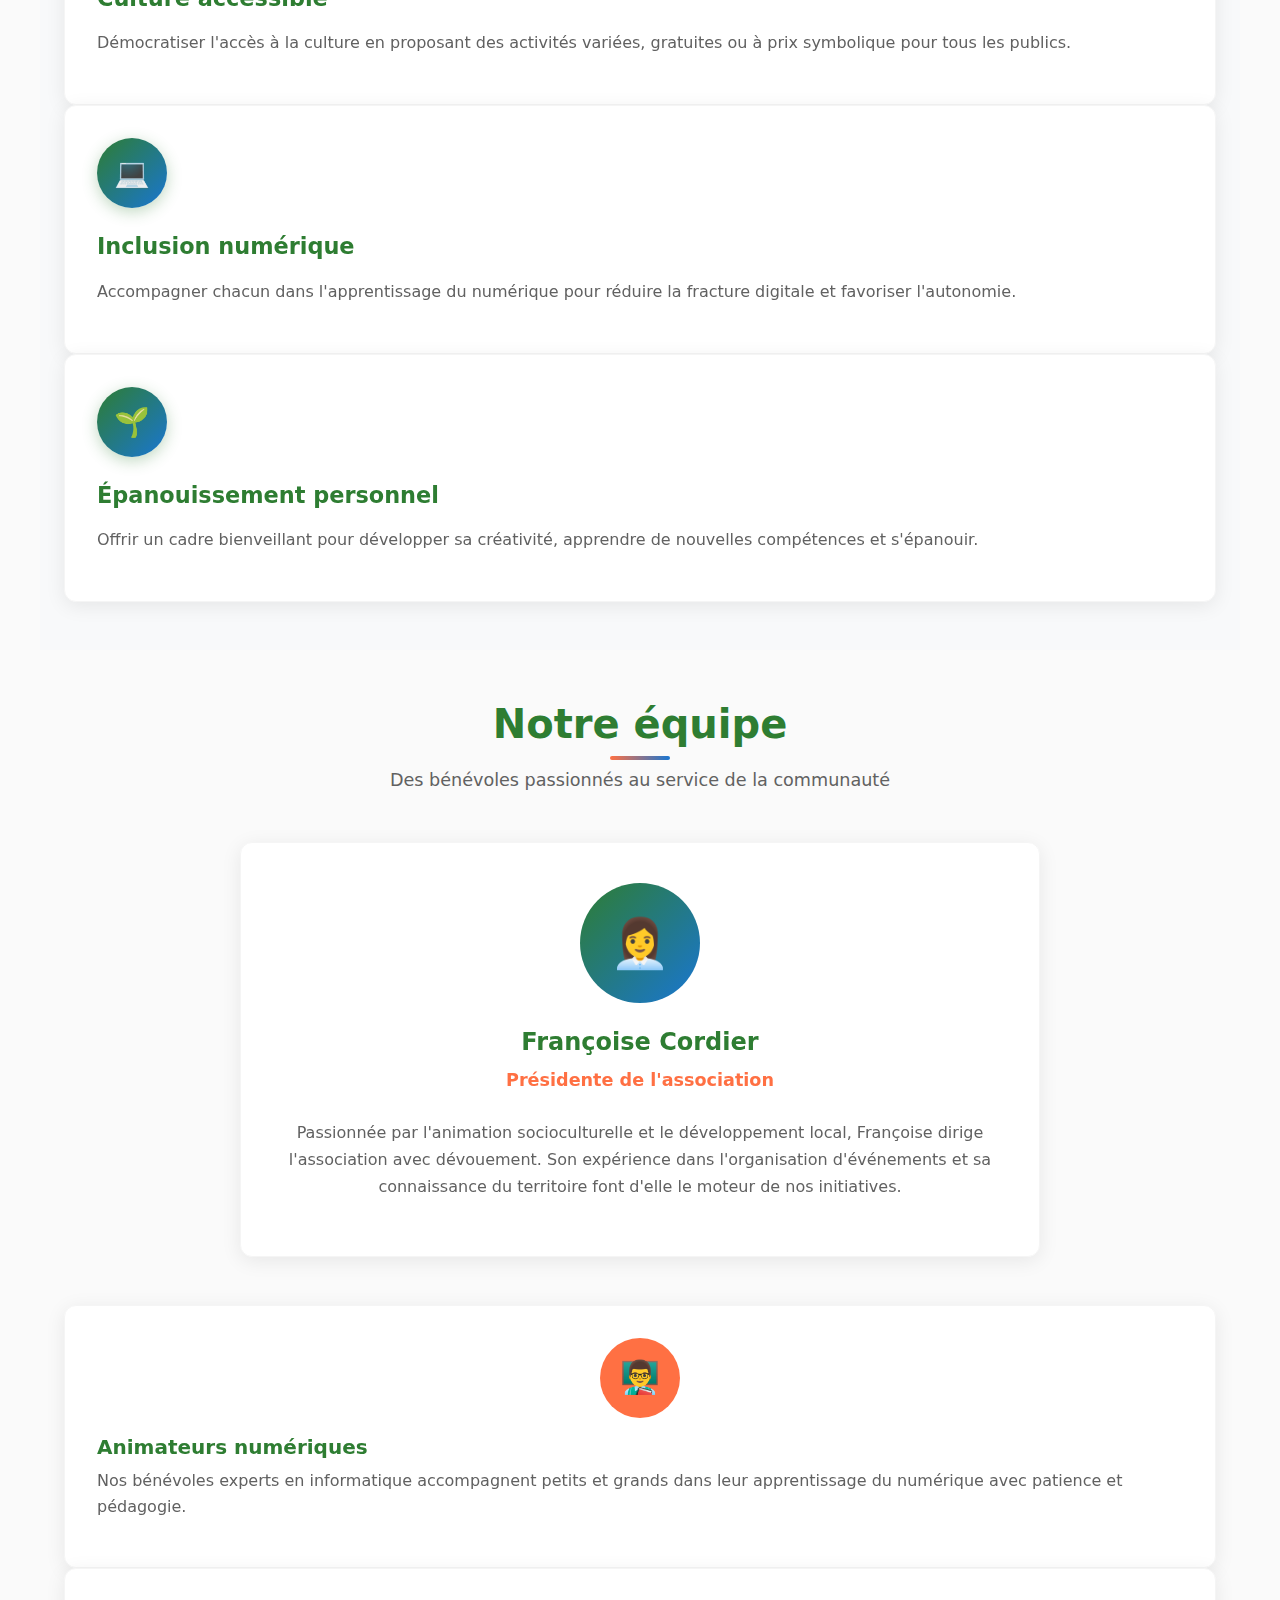
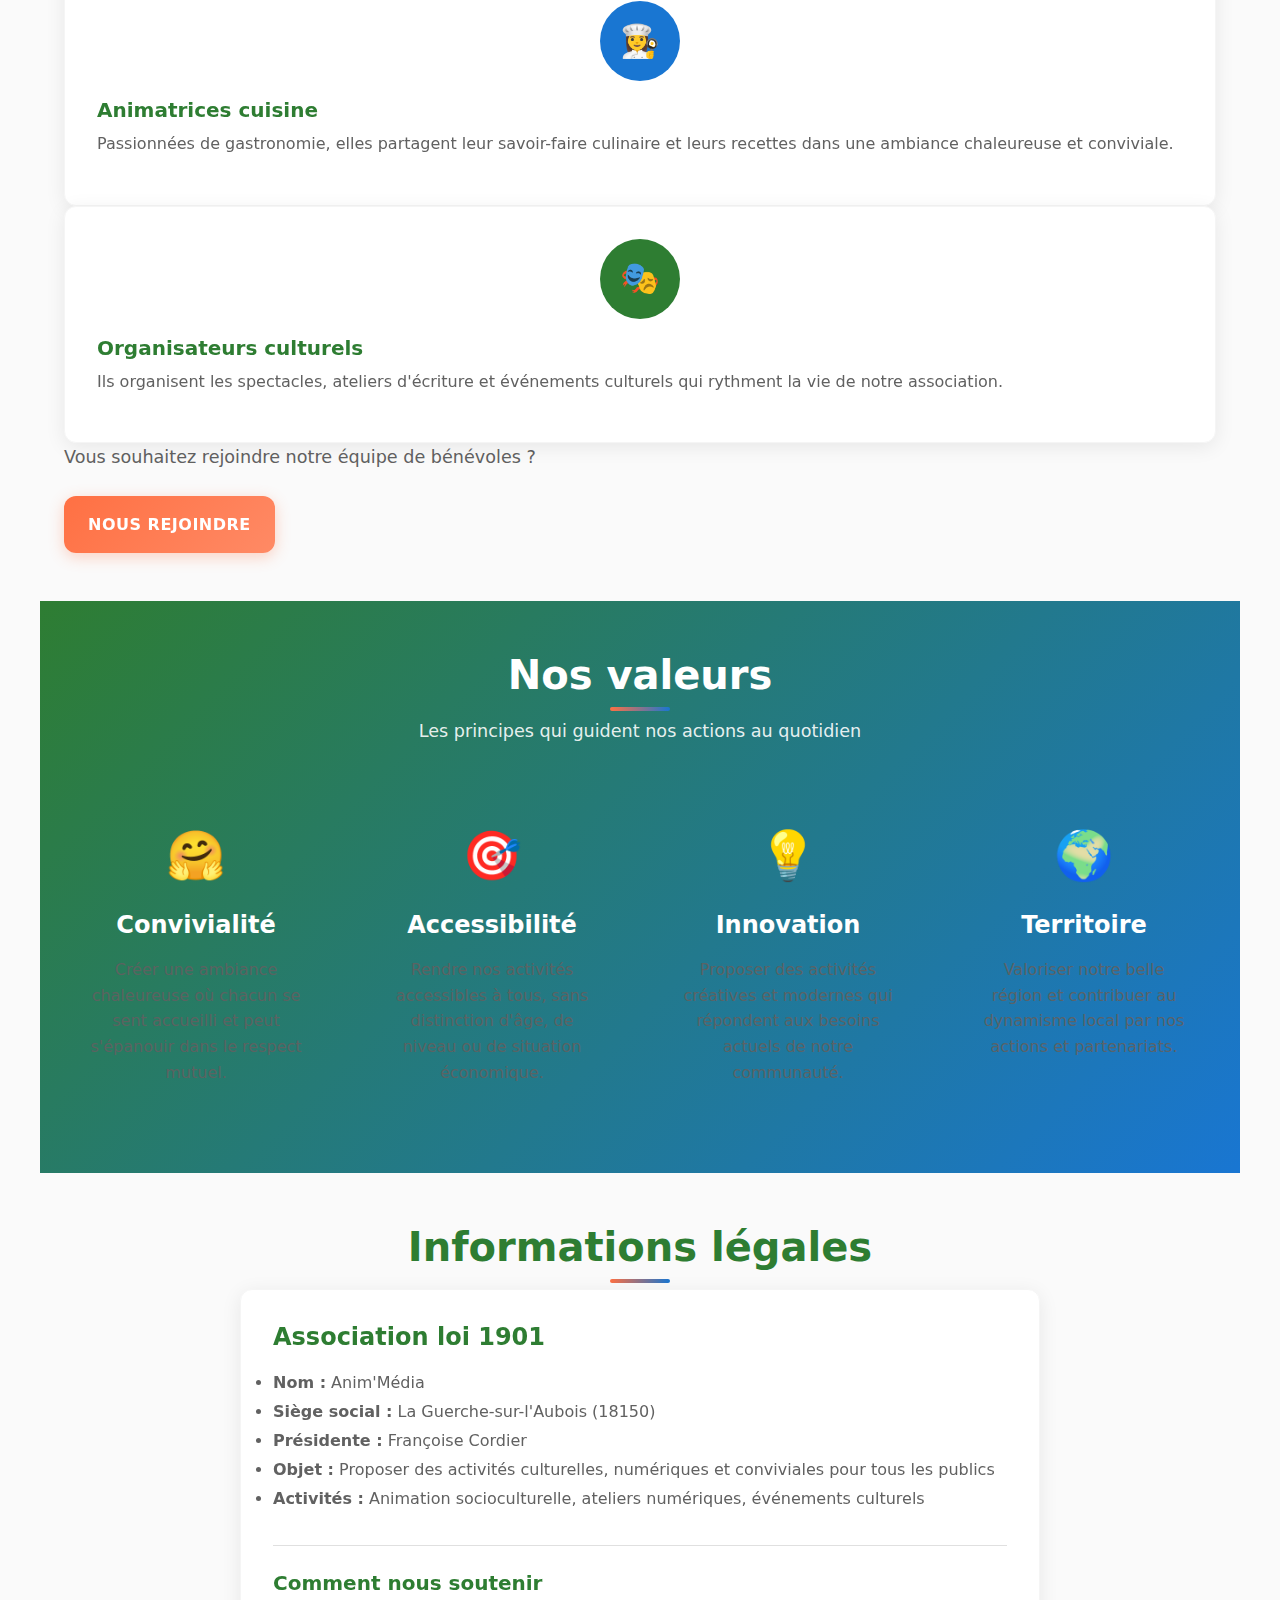
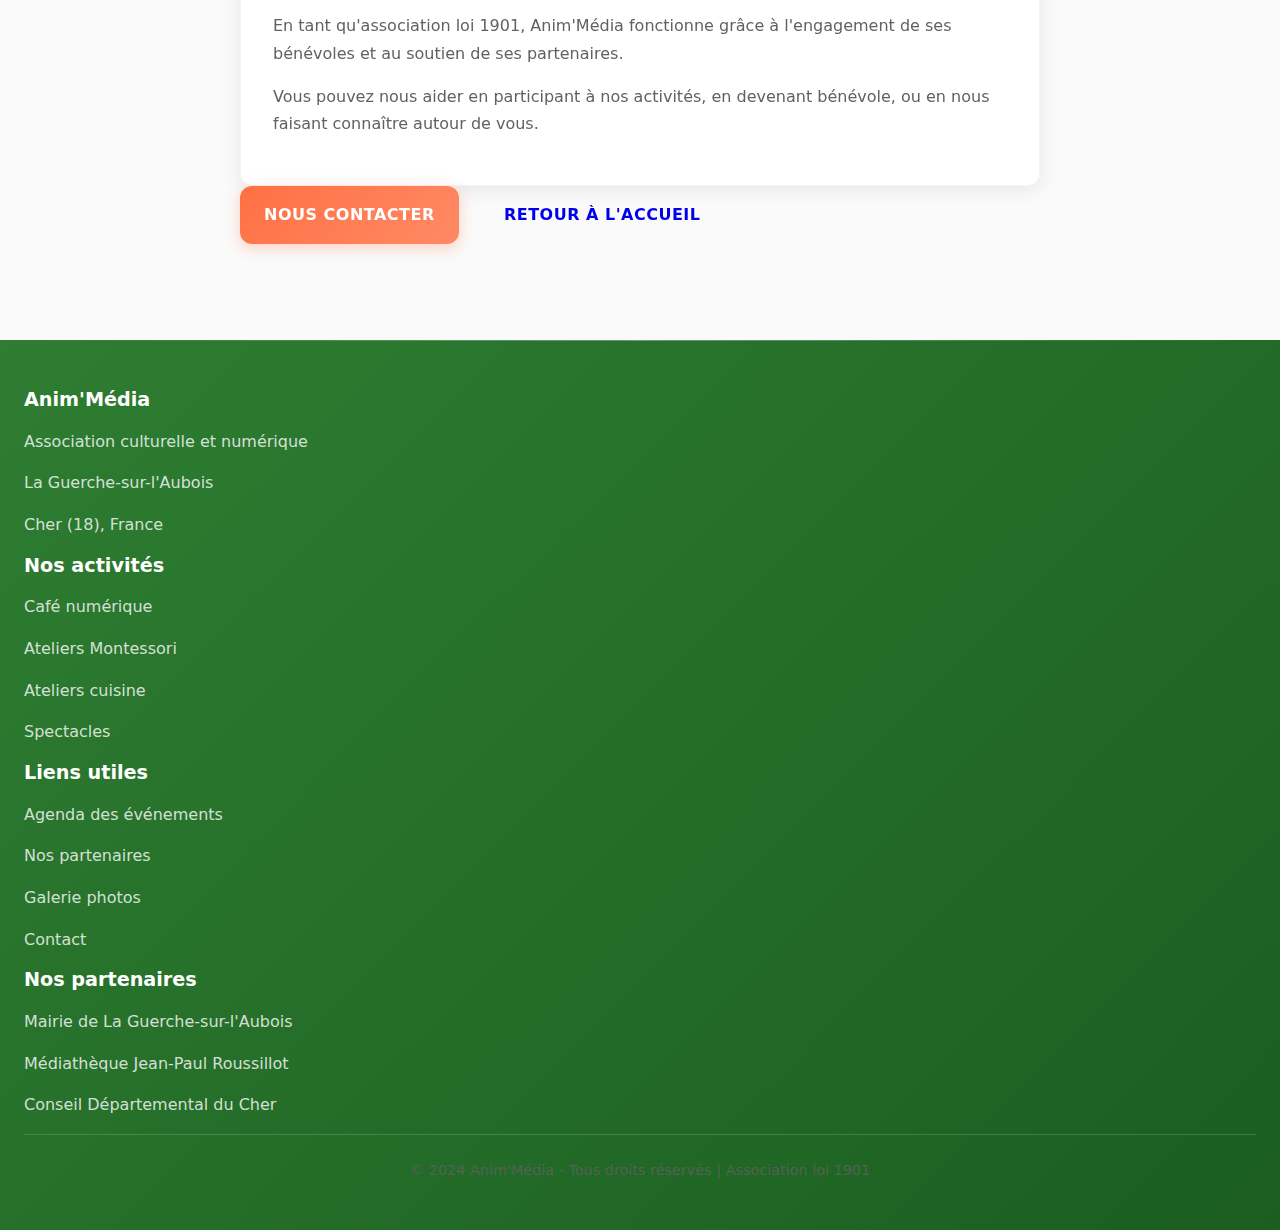
<file: pages/association.html>
<!DOCTYPE html>
<html lang="fr">
<head>
    <meta charset="UTF-8">
    <meta name="viewport" content="width=device-width, initial-scale=1.0">
    <meta name="description" content="Découvrez l'association Anim'Média, son histoire, sa mission et son équipe dirigée par Françoise Cordier à La Guerche-sur-l'Aubois.">
    <title>L'association - Anim'Média</title>
    <link rel="stylesheet" href="../assets/css/main.css">
    <link rel="stylesheet" href="../assets/css/animations.css">
</head>
<body>
    <!-- Header -->
    <header class="header" role="banner">
        <div class="header__container">
            <a href="../index.html" class="logo" aria-label="Retour à l'accueil">
                <div class="logo__icon" aria-hidden="true">🎭</div>
                <span>Anim'Média</span>
            </a>
            
            <nav class="nav" role="navigation" aria-label="Navigation principale">
                <button class="nav__toggle" aria-label="Ouvrir le menu" aria-expanded="false">☰</button>
                <ul class="nav__list">
                    <li><a href="../index.html" class="nav__link">Accueil</a></li>
                    <li><a href="association.html" class="nav__link active">L'association</a></li>
                    <li><a href="activites.html" class="nav__link">Nos activités</a></li>
                    <li><a href="agenda.html" class="nav__link">Agenda</a></li>
                    <li><a href="galerie.html" class="nav__link">Galerie</a></li>
                    <li><a href="partenaires.html" class="nav__link">Partenaires</a></li>
                    <li><a href="contact.html" class="nav__link">Contact</a></li>
                </ul>
            </nav>
        </div>
    </header>

    <!-- Hero Section -->
    <section class="hero">
        <div class="container">
            <h1 class="hero__title">L'association Anim'Média</h1>
            <p class="hero__subtitle">Partage, entraide et convivialité au cœur du Cher</p>
            <p class="hero__description">
                Découvrez l'histoire, la mission et l'équipe de notre association 
                qui anime la vie culturelle de La Guerche-sur-l'Aubois depuis sa création.
            </p>
        </div>
    </section>

    <!-- Section Notre histoire -->
    <section class="section">
        <div class="container">
            <div style="display: grid; grid-template-columns: 1fr 1fr; gap: 3rem; align-items: center; margin-bottom: 4rem;">
                <div>
                    <h2 class="section__title" style="text-align: left; margin-bottom: 1.5rem;">Notre histoire</h2>
                    <p style="font-size: 1.1rem; line-height: 1.8; margin-bottom: 1.5rem;">
                        <strong>Anim'Média</strong> est née de la volonté de quelques habitants passionnés 
                        de La Guerche-sur-l'Aubois de créer du lien social et de proposer des activités 
                        culturelles et numériques accessibles à tous.
                    </p>
                    <p style="line-height: 1.8; margin-bottom: 1.5rem;">
                        Association loi 1901, nous avons été créés avec la conviction que la culture 
                        et le numérique sont des vecteurs essentiels d'épanouissement personnel 
                        et de cohésion sociale.
                    </p>
                    <p style="line-height: 1.8; margin-bottom: 1.5rem;">
                        Rapidement, nous avons tissé des partenariats solides avec la 
                        <strong>Mairie de La Guerche-sur-l'Aubois</strong> et la 
                        <strong>Médiathèque Jean-Paul Roussillot</strong>, qui nous accompagnent 
                        dans nos projets et nous prêtent leurs locaux.
                    </p>
                </div>
                <div style="text-align: center;">
                    <div style="background: linear-gradient(135deg, #2E8B57, #4682B4); 
                                padding: 3rem; border-radius: 20px; color: white;">
                        <div style="font-size: 4rem; margin-bottom: 1rem;">🏛️</div>
                        <h3 style="margin: 0; font-size: 1.5rem;">La Guerche-sur-l'Aubois</h3>
                        <p style="margin: 0.5rem 0 0; opacity: 0.9;">Cher (18), Centre-Val de Loire</p>
                    </div>
                </div>
            </div>
        </div>
    </section>

    <!-- Section Notre mission -->
    <section class="section" style="background-color: #F8F9FA;">
        <div class="container">
            <header class="section__header">
                <h2 class="section__title">Notre mission</h2>
                <p class="section__subtitle">Créer du lien social par la culture et le numérique</p>
            </header>
            
            <div class="card-grid">
                <div class="card">
                    <div class="card__icon">🤝</div>
                    <h3 class="card__title">Partage et entraide</h3>
                    <p class="card__description">
                        Favoriser les échanges entre générations et créer des moments 
                        de partage authentiques dans un esprit d'entraide mutuelle.
                    </p>
                </div>
                
                <div class="card">
                    <div class="card__icon">🎨</div>
                    <h3 class="card__title">Culture accessible</h3>
                    <p class="card__description">
                        Démocratiser l'accès à la culture en proposant des activités 
                        variées, gratuites ou à prix symbolique pour tous les publics.
                    </p>
                </div>
                
                <div class="card">
                    <div class="card__icon">💻</div>
                    <h3 class="card__title">Inclusion numérique</h3>
                    <p class="card__description">
                        Accompagner chacun dans l'apprentissage du numérique pour 
                        réduire la fracture digitale et favoriser l'autonomie.
                    </p>
                </div>
                
                <div class="card">
                    <div class="card__icon">🌱</div>
                    <h3 class="card__title">Épanouissement personnel</h3>
                    <p class="card__description">
                        Offrir un cadre bienveillant pour développer sa créativité, 
                        apprendre de nouvelles compétences et s'épanouir.
                    </p>
                </div>
            </div>
        </div>
    </section>

    <!-- Section Notre équipe -->
    <section class="section">
        <div class="container">
            <header class="section__header">
                <h2 class="section__title">Notre équipe</h2>
                <p class="section__subtitle">Des bénévoles passionnés au service de la communauté</p>
            </header>
            
            <!-- Présidente -->
            <div style="max-width: 800px; margin: 0 auto 3rem; text-align: center;">
                <div class="card" style="padding: 2.5rem;">
                    <div style="width: 120px; height: 120px; background: linear-gradient(135deg, var(--primary-color), var(--accent-color)); 
                                border-radius: 50%; display: flex; align-items: center; justify-content: center; 
                                color: white; font-size: 3rem; margin: 0 auto 1.5rem;">
                        👩‍💼
                    </div>
                    <h3 style="font-size: 1.5rem; color: var(--primary-color); margin-bottom: 0.5rem;">
                        Françoise Cordier
                    </h3>
                    <p style="font-size: 1.1rem; color: var(--secondary-color); margin-bottom: 1.5rem; font-weight: 600;">
                        Présidente de l'association
                    </p>
                    <p style="line-height: 1.7; color: var(--text-light);">
                        Passionnée par l'animation socioculturelle et le développement local, 
                        Françoise dirige l'association avec dévouement. Son expérience dans 
                        l'organisation d'événements et sa connaissance du territoire font d'elle 
                        le moteur de nos initiatives.
                    </p>
                </div>
            </div>
            
            <!-- Équipe de bénévoles -->
            <div class="card-grid">
                <div class="card text-center">
                    <div style="width: 80px; height: 80px; background: var(--secondary-color); 
                                border-radius: 50%; display: flex; align-items: center; justify-content: center; 
                                color: white; font-size: 2rem; margin: 0 auto 1rem;">
                        👨‍🏫
                    </div>
                    <h4 style="color: var(--primary-color); margin-bottom: 0.5rem;">Animateurs numériques</h4>
                    <p style="color: var(--text-light);">
                        Nos bénévoles experts en informatique accompagnent petits et grands 
                        dans leur apprentissage du numérique avec patience et pédagogie.
                    </p>
                </div>
                
                <div class="card text-center">
                    <div style="width: 80px; height: 80px; background: var(--accent-color); 
                                border-radius: 50%; display: flex; align-items: center; justify-content: center; 
                                color: white; font-size: 2rem; margin: 0 auto 1rem;">
                        👩‍🍳
                    </div>
                    <h4 style="color: var(--primary-color); margin-bottom: 0.5rem;">Animatrices cuisine</h4>
                    <p style="color: var(--text-light);">
                        Passionnées de gastronomie, elles partagent leur savoir-faire culinaire 
                        et leurs recettes dans une ambiance chaleureuse et conviviale.
                    </p>
                </div>
                
                <div class="card text-center">
                    <div style="width: 80px; height: 80px; background: var(--primary-color); 
                                border-radius: 50%; display: flex; align-items: center; justify-content: center; 
                                color: white; font-size: 2rem; margin: 0 auto 1rem;">
                        🎭
                    </div>
                    <h4 style="color: var(--primary-color); margin-bottom: 0.5rem;">Organisateurs culturels</h4>
                    <p style="color: var(--text-light);">
                        Ils organisent les spectacles, ateliers d'écriture et événements culturels 
                        qui rythment la vie de notre association.
                    </p>
                </div>
            </div>
            
            <div class="text-center mt-4">
                <p style="font-size: 1.1rem; color: var(--text-light); margin-bottom: 1.5rem;">
                    Vous souhaitez rejoindre notre équipe de bénévoles ?
                </p>
                <a href="contact.html" class="btn btn--primary">Nous rejoindre</a>
            </div>
        </div>
    </section>

    <!-- Section Nos valeurs -->
    <section class="section" style="background: linear-gradient(135deg, var(--primary-color), var(--accent-color)); color: white;">
        <div class="container">
            <header class="section__header">
                <h2 class="section__title" style="color: white;">Nos valeurs</h2>
                <p class="section__subtitle" style="color: rgba(255,255,255,0.9);">
                    Les principes qui guident nos actions au quotidien
                </p>
            </header>
            
            <div style="display: grid; grid-template-columns: repeat(auto-fit, minmax(250px, 1fr)); gap: 2rem;">
                <div style="text-align: center; padding: 1.5rem;">
                    <div style="font-size: 3rem; margin-bottom: 1rem;">🤗</div>
                    <h3 style="margin-bottom: 1rem; color: white;">Convivialité</h3>
                    <p style="opacity: 0.9; line-height: 1.6;">
                        Créer une ambiance chaleureuse où chacun se sent accueilli 
                        et peut s'épanouir dans le respect mutuel.
                    </p>
                </div>
                
                <div style="text-align: center; padding: 1.5rem;">
                    <div style="font-size: 3rem; margin-bottom: 1rem;">🎯</div>
                    <h3 style="margin-bottom: 1rem; color: white;">Accessibilité</h3>
                    <p style="opacity: 0.9; line-height: 1.6;">
                        Rendre nos activités accessibles à tous, sans distinction 
                        d'âge, de niveau ou de situation économique.
                    </p>
                </div>
                
                <div style="text-align: center; padding: 1.5rem;">
                    <div style="font-size: 3rem; margin-bottom: 1rem;">💡</div>
                    <h3 style="margin-bottom: 1rem; color: white;">Innovation</h3>
                    <p style="opacity: 0.9; line-height: 1.6;">
                        Proposer des activités créatives et modernes qui répondent 
                        aux besoins actuels de notre communauté.
                    </p>
                </div>
                
                <div style="text-align: center; padding: 1.5rem;">
                    <div style="font-size: 3rem; margin-bottom: 1rem;">🌍</div>
                    <h3 style="margin-bottom: 1rem; color: white;">Territoire</h3>
                    <p style="opacity: 0.9; line-height: 1.6;">
                        Valoriser notre belle région et contribuer au dynamisme 
                        local par nos actions et partenariats.
                    </p>
                </div>
            </div>
        </div>
    </section>

    <!-- Section Statuts et informations légales -->
    <section class="section">
        <div class="container">
            <div style="max-width: 800px; margin: 0 auto;">
                <h2 class="section__title">Informations légales</h2>
                
                <div class="card">
                    <h3 style="color: var(--primary-color); margin-bottom: 1rem;">
                        Association loi 1901
                    </h3>
                    <ul style="line-height: 1.8; color: var(--text-light);">
                        <li><strong>Nom :</strong> Anim'Média</li>
                        <li><strong>Siège social :</strong> La Guerche-sur-l'Aubois (18150)</li>
                        <li><strong>Présidente :</strong> Françoise Cordier</li>
                        <li><strong>Objet :</strong> Proposer des activités culturelles, numériques et conviviales pour tous les publics</li>
                        <li><strong>Activités :</strong> Animation socioculturelle, ateliers numériques, événements culturels</li>
                    </ul>
                    
                    <div style="margin-top: 2rem; padding-top: 1.5rem; border-top: 1px solid var(--border-color);">
                        <h4 style="color: var(--primary-color); margin-bottom: 1rem;">Comment nous soutenir</h4>
                        <p style="line-height: 1.7; margin-bottom: 1rem;">
                            En tant qu'association loi 1901, Anim'Média fonctionne grâce à l'engagement 
                            de ses bénévoles et au soutien de ses partenaires.
                        </p>
                        <p style="line-height: 1.7;">
                            Vous pouvez nous aider en participant à nos activités, en devenant bénévole, 
                            ou en nous faisant connaître autour de vous.
                        </p>
                    </div>
                </div>
                
                <div class="text-center mt-4">
                    <a href="contact.html" class="btn btn--primary">Nous contacter</a>
                    <a href="../index.html" class="btn" style="margin-left: 1rem;">Retour à l'accueil</a>
                </div>
            </div>
        </div>
    </section>

    <!-- Footer -->
    <footer class="footer" role="contentinfo">
        <div class="container">
            <div class="footer__grid">
                <div class="footer__section">
                    <h3>Anim'Média</h3>
                    <p>Association culturelle et numérique</p>
                    <p>La Guerche-sur-l'Aubois</p>
                    <p>Cher (18), France</p>
                </div>
                
                <div class="footer__section">
                    <h3>Nos activités</h3>
                    <p><a href="activites.html">Café numérique</a></p>
                    <p><a href="activites.html">Ateliers Montessori</a></p>
                    <p><a href="activites.html">Ateliers cuisine</a></p>
                    <p><a href="activites.html">Spectacles</a></p>
                </div>
                
                <div class="footer__section">
                    <h3>Liens utiles</h3>
                    <p><a href="agenda.html">Agenda des événements</a></p>
                    <p><a href="partenaires.html">Nos partenaires</a></p>
                    <p><a href="galerie.html">Galerie photos</a></p>
                    <p><a href="contact.html">Contact</a></p>
                </div>
                
                <div class="footer__section">
                    <h3>Nos partenaires</h3>
                    <p>Mairie de La Guerche-sur-l'Aubois</p>
                    <p>Médiathèque Jean-Paul Roussillot</p>
                    <p>Conseil Départemental du Cher</p>
                </div>
            </div>
            
            <div class="footer__bottom">
                <p>&copy; 2024 Anim'Média - Tous droits réservés | Association loi 1901</p>
            </div>
        </div>
    </footer>

    <!-- Scripts -->
    <script src="../assets/js/main.js"></script>
</body>
</html>
</file>
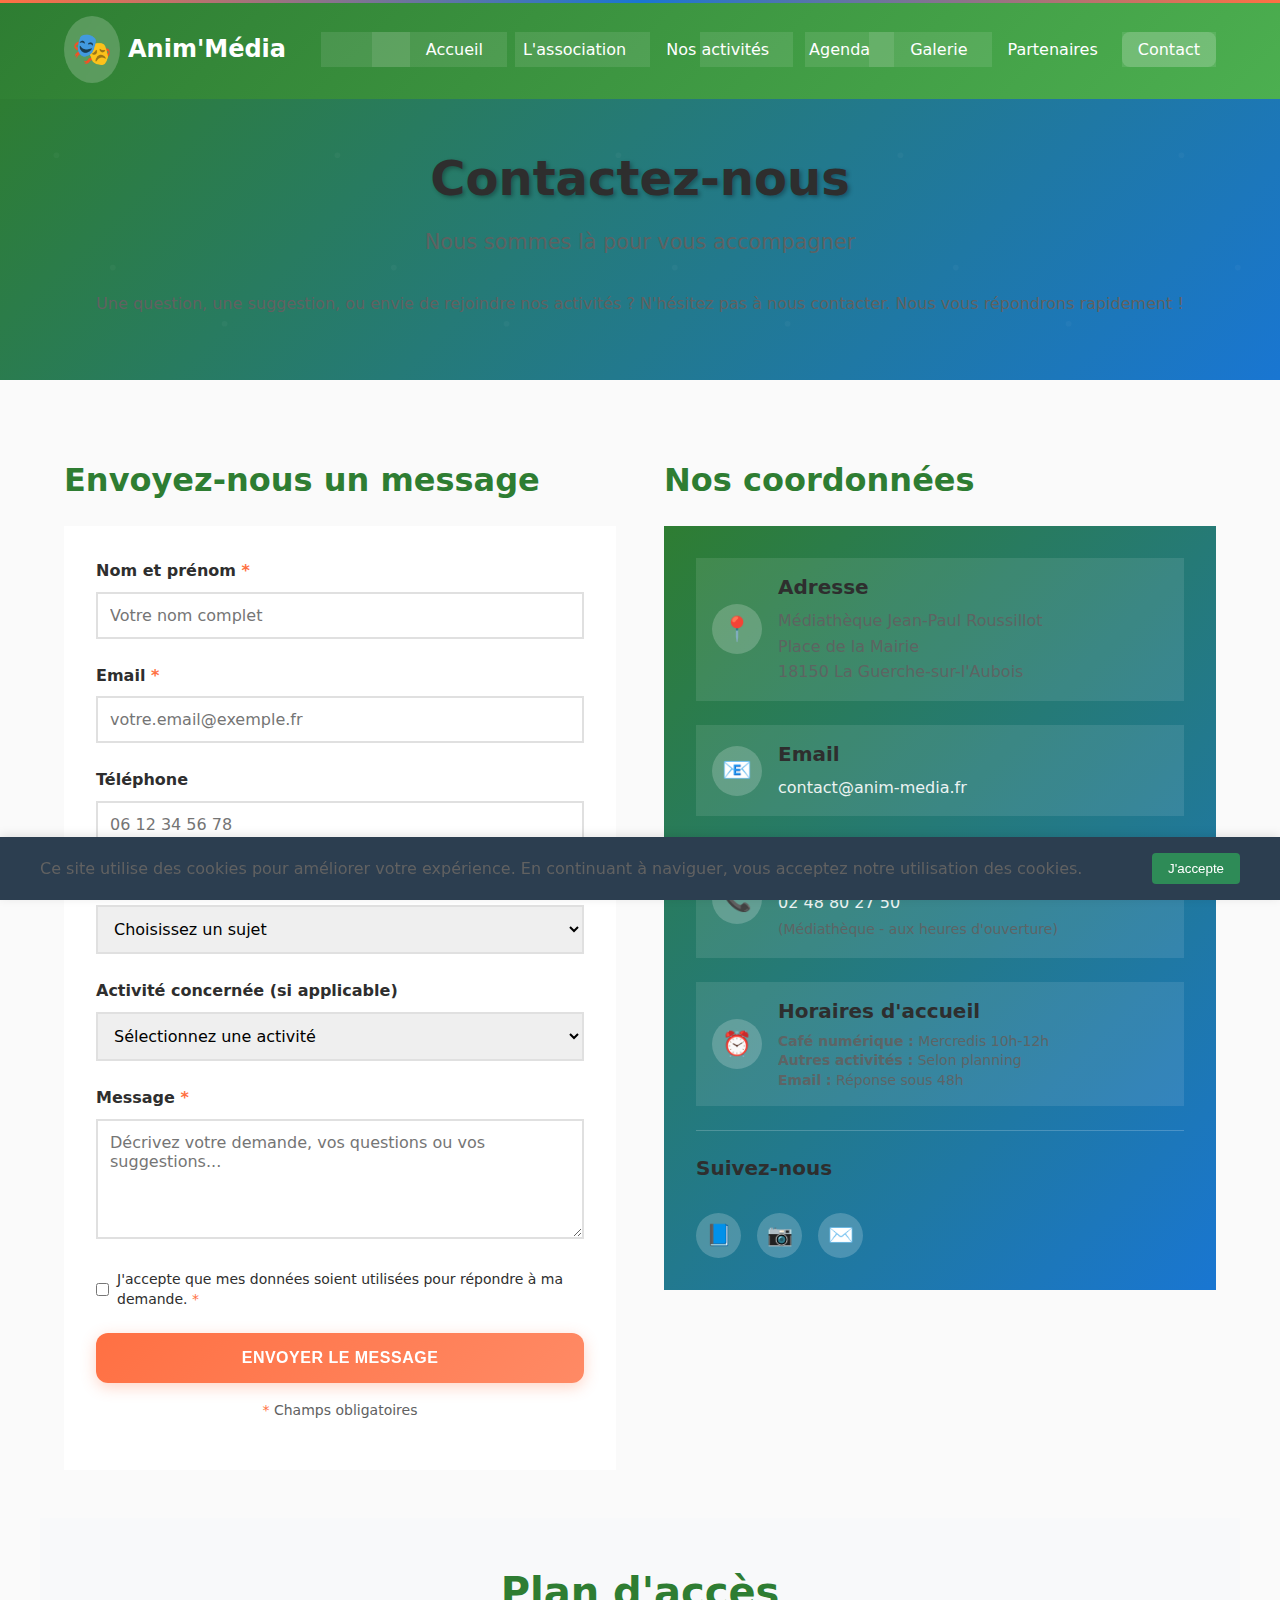
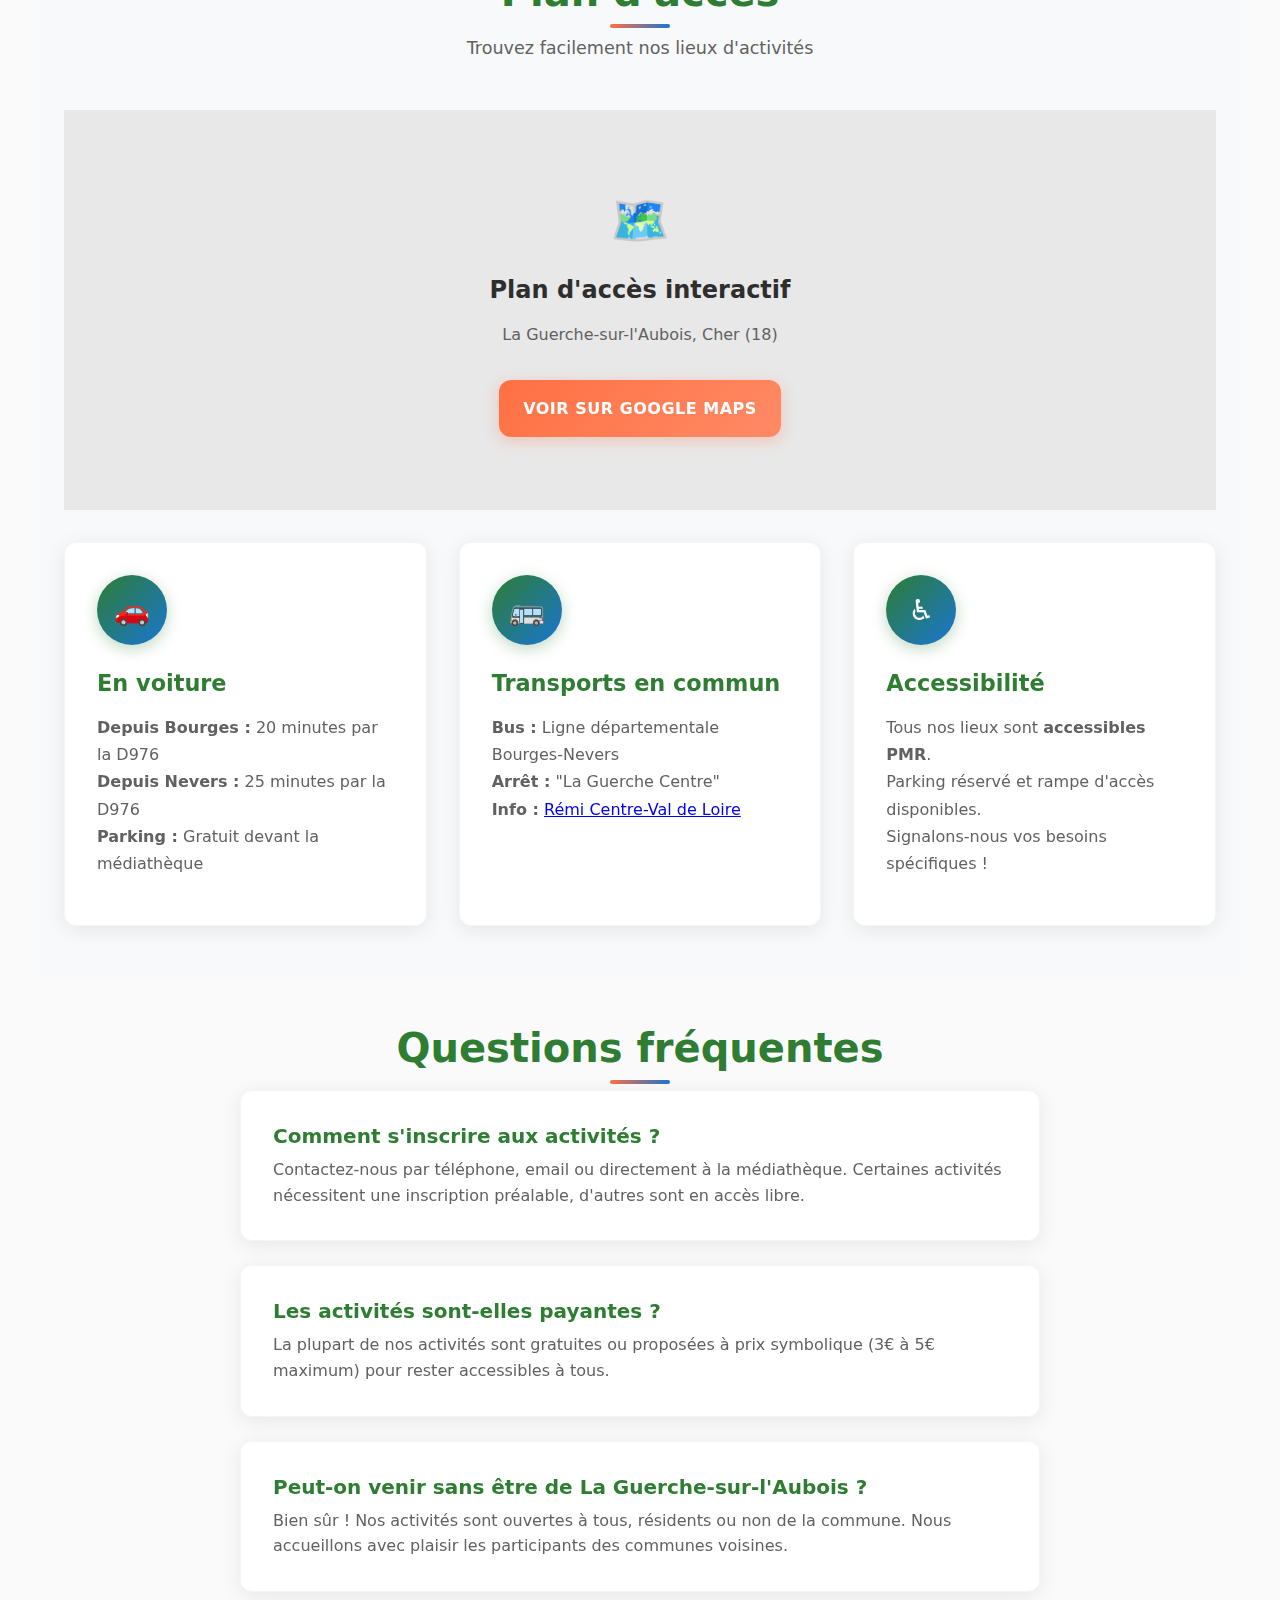
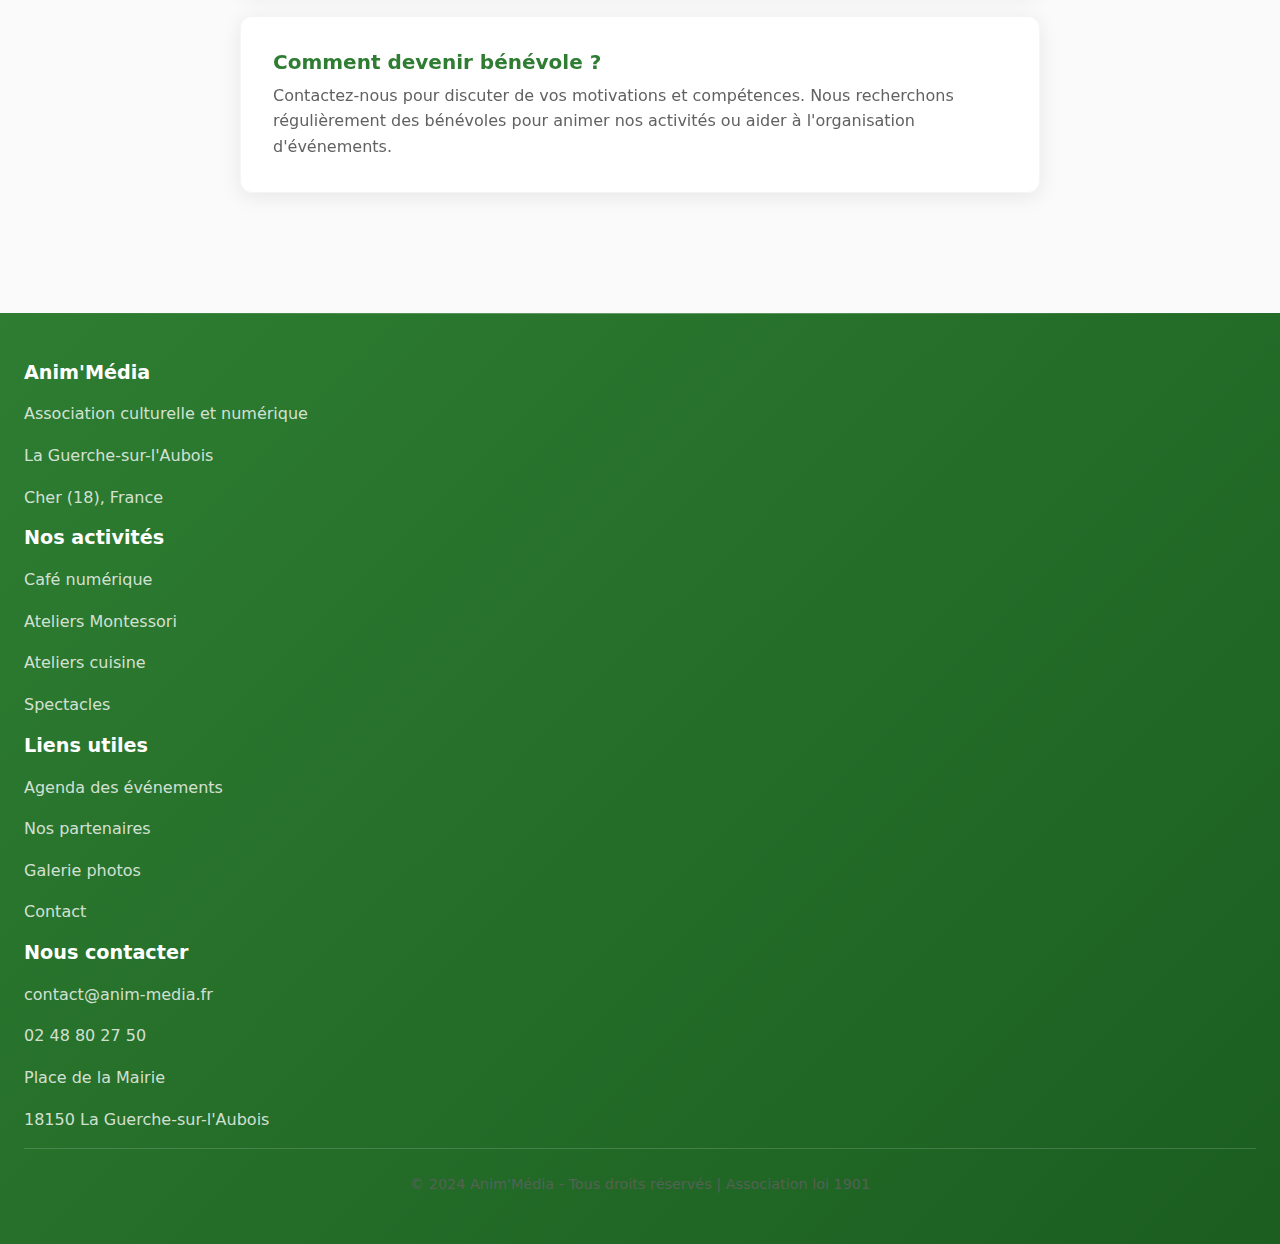
<file: pages/contact.html>
<!DOCTYPE html>
<html lang="fr">
<head>
    <meta charset="UTF-8">
    <meta name="viewport" content="width=device-width, initial-scale=1.0">
    <meta name="description" content="Contactez Anim'Média : formulaire de contact, coordonnées, plan d'accès à La Guerche-sur-l'Aubois.">
    <title>Contact - Anim'Média</title>
    <link rel="stylesheet" href="../assets/css/main.css">
    <link rel="stylesheet" href="../assets/css/animations.css">
    <style>
        .contact-grid {
            display: grid;
            grid-template-columns: 1fr 1fr;
            gap: 3rem;
            margin-top: 2rem;
        }
        
        .contact-form {
            background: white;
            padding: 2rem;
            border-radius: var(--border-radius-lg);
            box-shadow: var(--box-shadow);
        }
        
        .form-group {
            margin-bottom: 1.5rem;
        }
        
        .form-label {
            display: block;
            margin-bottom: 0.5rem;
            font-weight: 600;
            color: var(--text-color);
        }
        
        .form-input,
        .form-textarea,
        .form-select {
            width: 100%;
            padding: 0.75rem;
            border: 2px solid var(--border-color);
            border-radius: var(--border-radius);
            font-size: 1rem;
            transition: var(--transition);
            font-family: inherit;
        }
        
        .form-input:focus,
        .form-textarea:focus,
        .form-select:focus {
            outline: none;
            border-color: var(--primary-color);
            box-shadow: 0 0 0 3px rgba(46, 139, 87, 0.1);
        }
        
        .form-textarea {
            resize: vertical;
            min-height: 120px;
        }
        
        .form-required {
            color: var(--secondary-color);
        }
        
        .contact-info {
            background: linear-gradient(135deg, var(--primary-color), var(--accent-color));
            color: white;
            padding: 2rem;
            border-radius: var(--border-radius-lg);
        }
        
        .contact-item {
            display: flex;
            align-items: center;
            gap: 1rem;
            margin-bottom: 1.5rem;
            padding: 1rem;
            background: rgba(255, 255, 255, 0.1);
            border-radius: var(--border-radius);
        }
        
        .contact-icon {
            width: 50px;
            height: 50px;
            background: rgba(255, 255, 255, 0.2);
            border-radius: 50%;
            display: flex;
            align-items: center;
            justify-content: center;
            font-size: 1.5rem;
            flex-shrink: 0;
        }
        
        .map-container {
            margin-top: 3rem;
        }
        
        .map-embed {
            width: 100%;
            height: 400px;
            border: none;
            border-radius: var(--border-radius-lg);
            box-shadow: var(--box-shadow);
        }
        
        .social-links {
            display: flex;
            gap: 1rem;
            margin-top: 2rem;
        }
        
        .social-link {
            width: 45px;
            height: 45px;
            background: rgba(255, 255, 255, 0.2);
            border-radius: 50%;
            display: flex;
            align-items: center;
            justify-content: center;
            text-decoration: none;
            color: white;
            font-size: 1.3rem;
            transition: var(--transition);
        }
        
        .social-link:hover {
            background: rgba(255, 255, 255, 0.3);
            transform: translateY(-2px);
        }
        
        @media (max-width: 768px) {
            .contact-grid {
                grid-template-columns: 1fr;
                gap: 2rem;
            }
        }
    </style>
</head>
<body>
    <!-- Header -->
    <header class="header" role="banner">
        <div class="header__container">
            <a href="../index.html" class="logo" aria-label="Retour à l'accueil">
                <div class="logo__icon" aria-hidden="true">🎭</div>
                <span>Anim'Média</span>
            </a>
            
            <nav class="nav" role="navigation" aria-label="Navigation principale">
                <button class="nav__toggle" aria-label="Ouvrir le menu" aria-expanded="false">☰</button>
                <ul class="nav__list">
                    <li><a href="../index.html" class="nav__link">Accueil</a></li>
                    <li><a href="association.html" class="nav__link">L'association</a></li>
                    <li><a href="activites.html" class="nav__link">Nos activités</a></li>
                    <li><a href="agenda.html" class="nav__link">Agenda</a></li>
                    <li><a href="galerie.html" class="nav__link">Galerie</a></li>
                    <li><a href="partenaires.html" class="nav__link">Partenaires</a></li>
                    <li><a href="contact.html" class="nav__link active">Contact</a></li>
                </ul>
            </nav>
        </div>
    </header>

    <!-- Hero Section -->
    <section class="hero">
        <div class="container">
            <h1 class="hero__title">Contactez-nous</h1>
            <p class="hero__subtitle">Nous sommes là pour vous accompagner</p>
            <p class="hero__description">
                Une question, une suggestion, ou envie de rejoindre nos activités ? 
                N'hésitez pas à nous contacter. Nous vous répondrons rapidement !
            </p>
        </div>
    </section>

    <!-- Section Contact -->
    <section class="section">
        <div class="container">
            <div class="contact-grid">
                <!-- Formulaire de contact -->
                <div>
                    <h2 style="color: var(--primary-color); margin-bottom: 1.5rem;">
                        Envoyez-nous un message
                    </h2>
                    
                    <form class="contact-form" id="contact-form" action="#" method="post">
                        <div class="form-group">
                            <label for="name" class="form-label">
                                Nom et prénom <span class="form-required">*</span>
                            </label>
                            <input 
                                type="text" 
                                id="name" 
                                name="name" 
                                class="form-input" 
                                required
                                placeholder="Votre nom complet"
                            >
                        </div>
                        
                        <div class="form-group">
                            <label for="email" class="form-label">
                                Email <span class="form-required">*</span>
                            </label>
                            <input 
                                type="email" 
                                id="email" 
                                name="email" 
                                class="form-input" 
                                required
                                placeholder="votre.email@exemple.fr"
                            >
                        </div>
                        
                        <div class="form-group">
                            <label for="phone" class="form-label">
                                Téléphone
                            </label>
                            <input 
                                type="tel" 
                                id="phone" 
                                name="phone" 
                                class="form-input"
                                placeholder="06 12 34 56 78"
                            >
                        </div>
                        
                        <div class="form-group">
                            <label for="subject" class="form-label">
                                Sujet <span class="form-required">*</span>
                            </label>
                            <select id="subject" name="subject" class="form-select" required>
                                <option value="">Choisissez un sujet</option>
                                <option value="inscription">Inscription à une activité</option>
                                <option value="information">Demande d'information</option>
                                <option value="benevole">Devenir bénévole</option>
                                <option value="partenariat">Proposition de partenariat</option>
                                <option value="suggestion">Suggestion d'activité</option>
                                <option value="autre">Autre</option>
                            </select>
                        </div>
                        
                        <div class="form-group">
                            <label for="activity" class="form-label">
                                Activité concernée (si applicable)
                            </label>
                            <select id="activity" name="activity" class="form-select">
                                <option value="">Sélectionnez une activité</option>
                                <option value="cafe-numerique">Café numérique</option>
                                <option value="montessori">Ateliers Montessori</option>
                                <option value="cuisine">Ateliers cuisine</option>
                                <option value="ecriture">Ateliers d'écriture</option>
                                <option value="spectacles">Spectacles</option>
                                <option value="sorties">Sorties culturelles</option>
                            </select>
                        </div>
                        
                        <div class="form-group">
                            <label for="message" class="form-label">
                                Message <span class="form-required">*</span>
                            </label>
                            <textarea 
                                id="message" 
                                name="message" 
                                class="form-textarea" 
                                required
                                placeholder="Décrivez votre demande, vos questions ou vos suggestions..."
                            ></textarea>
                        </div>
                        
                        <div class="form-group">
                            <label style="display: flex; align-items: center; gap: 0.5rem; cursor: pointer;">
                                <input type="checkbox" required style="margin: 0;">
                                <span style="font-size: 0.875rem; line-height: 1.4;">
                                    J'accepte que mes données soient utilisées pour répondre à ma demande. 
                                    <span class="form-required">*</span>
                                </span>
                            </label>
                        </div>
                        
                        <button type="submit" class="btn btn--primary" style="width: 100%;">
                            Envoyer le message
                        </button>
                        
                        <p style="font-size: 0.875rem; color: var(--text-light); margin-top: 1rem; text-align: center;">
                            <span class="form-required">*</span> Champs obligatoires
                        </p>
                    </form>
                </div>
                
                <!-- Informations de contact -->
                <div>
                    <h2 style="color: var(--primary-color); margin-bottom: 1.5rem;">
                        Nos coordonnées
                    </h2>
                    
                    <div class="contact-info">
                        <div class="contact-item">
                            <div class="contact-icon">📍</div>
                            <div>
                                <h4 style="margin: 0 0 0.5rem 0;">Adresse</h4>
                                <p style="margin: 0; opacity: 0.9;">
                                    Médiathèque Jean-Paul Roussillot<br>
                                    Place de la Mairie<br>
                                    18150 La Guerche-sur-l'Aubois
                                </p>
                            </div>
                        </div>
                        
                        <div class="contact-item">
                            <div class="contact-icon">📧</div>
                            <div>
                                <h4 style="margin: 0 0 0.5rem 0;">Email</h4>
                                <p style="margin: 0; opacity: 0.9;">
                                    <a href="mailto:contact@anim-media.fr" style="color: white; text-decoration: none;">
                                        contact@anim-media.fr
                                    </a>
                                </p>
                            </div>
                        </div>
                        
                        <div class="contact-item">
                            <div class="contact-icon">📞</div>
                            <div>
                                <h4 style="margin: 0 0 0.5rem 0;">Téléphone</h4>
                                <p style="margin: 0; opacity: 0.9;">
                                    <a href="tel:+33248802750" style="color: white; text-decoration: none;">
                                        02 48 80 27 50
                                    </a><br>
                                    <span style="font-size: 0.875rem;">
                                        (Médiathèque - aux heures d'ouverture)
                                    </span>
                                </p>
                            </div>
                        </div>
                        
                        <div class="contact-item">
                            <div class="contact-icon">⏰</div>
                            <div>
                                <h4 style="margin: 0 0 0.5rem 0;">Horaires d'accueil</h4>
                                <p style="margin: 0; opacity: 0.9; font-size: 0.875rem; line-height: 1.4;">
                                    <strong>Café numérique :</strong> Mercredis 10h-12h<br>
                                    <strong>Autres activités :</strong> Selon planning<br>
                                    <strong>Email :</strong> Réponse sous 48h
                                </p>
                            </div>
                        </div>
                        
                        <div style="border-top: 1px solid rgba(255,255,255,0.2); padding-top: 1.5rem; margin-top: 1.5rem;">
                            <h4 style="margin: 0 0 1rem 0;">Suivez-nous</h4>
                            <div class="social-links">
                                <a href="#" class="social-link" aria-label="Facebook" title="Facebook">📘</a>
                                <a href="#" class="social-link" aria-label="Instagram" title="Instagram">📷</a>
                                <a href="mailto:contact@anim-media.fr" class="social-link" aria-label="Email" title="Email">✉️</a>
                            </div>
                        </div>
                    </div>
                </div>
            </div>
        </div>
    </section>

    <!-- Section Plan d'accès -->
    <section class="section" style="background-color: #F8F9FA;">
        <div class="container">
            <header class="section__header">
                <h2 class="section__title">Plan d'accès</h2>
                <p class="section__subtitle">Trouvez facilement nos lieux d'activités</p>
            </header>
            
            <div class="map-container">
                <!-- Intégration Google Maps (remplacer par la vraie intégration) -->
                <div style="background: #E8E8E8; height: 400px; border-radius: var(--border-radius-lg); 
                            display: flex; align-items: center; justify-content: center; color: var(--text-light);">
                    <div style="text-align: center;">
                        <div style="font-size: 3rem; margin-bottom: 1rem;">🗺️</div>
                        <h3>Plan d'accès interactif</h3>
                        <p>La Guerche-sur-l'Aubois, Cher (18)</p>
                        <a href="https://www.google.fr/maps/place/La+Guerche-sur-l'Aubois" 
                           target="_blank" class="btn btn--primary" style="margin-top: 1rem;">
                            Voir sur Google Maps
                        </a>
                    </div>
                </div>
            </div>
            
            <div style="margin-top: 2rem; display: grid; grid-template-columns: repeat(auto-fit, minmax(300px, 1fr)); gap: 2rem;">
                <div class="card">
                    <div class="card__icon">🚗</div>
                    <h3 class="card__title">En voiture</h3>
                    <p class="card__description">
                        <strong>Depuis Bourges :</strong> 20 minutes par la D976<br>
                        <strong>Depuis Nevers :</strong> 25 minutes par la D976<br>
                        <strong>Parking :</strong> Gratuit devant la médiathèque
                    </p>
                </div>
                
                <div class="card">
                    <div class="card__icon">🚌</div>
                    <h3 class="card__title">Transports en commun</h3>
                    <p class="card__description">
                        <strong>Bus :</strong> Ligne départementale Bourges-Nevers<br>
                        <strong>Arrêt :</strong> "La Guerche Centre"<br>
                        <strong>Info :</strong> <a href="https://www.remi-centrevaldeloire.fr" target="_blank">Rémi Centre-Val de Loire</a>
                    </p>
                </div>
                
                <div class="card">
                    <div class="card__icon">♿</div>
                    <h3 class="card__title">Accessibilité</h3>
                    <p class="card__description">
                        Tous nos lieux sont <strong>accessibles PMR</strong>.<br>
                        Parking réservé et rampe d'accès disponibles.<br>
                        Signalons-nous vos besoins spécifiques !
                    </p>
                </div>
            </div>
        </div>
    </section>

    <!-- Section Questions fréquentes -->
    <section class="section">
        <div class="container">
            <header class="section__header">
                <h2 class="section__title">Questions fréquentes</h2>
            </header>
            
            <div style="max-width: 800px; margin: 0 auto;">
                <div class="card" style="margin-bottom: 1.5rem;">
                    <h4 style="color: var(--primary-color); margin-bottom: 0.5rem;">
                        Comment s'inscrire aux activités ?
                    </h4>
                    <p style="line-height: 1.6; margin: 0;">
                        Contactez-nous par téléphone, email ou directement à la médiathèque. 
                        Certaines activités nécessitent une inscription préalable, d'autres sont en accès libre.
                    </p>
                </div>
                
                <div class="card" style="margin-bottom: 1.5rem;">
                    <h4 style="color: var(--primary-color); margin-bottom: 0.5rem;">
                        Les activités sont-elles payantes ?
                    </h4>
                    <p style="line-height: 1.6; margin: 0;">
                        La plupart de nos activités sont gratuites ou proposées à prix symbolique 
                        (3€ à 5€ maximum) pour rester accessibles à tous.
                    </p>
                </div>
                
                <div class="card" style="margin-bottom: 1.5rem;">
                    <h4 style="color: var(--primary-color); margin-bottom: 0.5rem;">
                        Peut-on venir sans être de La Guerche-sur-l'Aubois ?
                    </h4>
                    <p style="line-height: 1.6; margin: 0;">
                        Bien sûr ! Nos activités sont ouvertes à tous, résidents ou non de la commune. 
                        Nous accueillons avec plaisir les participants des communes voisines.
                    </p>
                </div>
                
                <div class="card" style="margin-bottom: 1.5rem;">
                    <h4 style="color: var(--primary-color); margin-bottom: 0.5rem;">
                        Comment devenir bénévole ?
                    </h4>
                    <p style="line-height: 1.6; margin: 0;">
                        Contactez-nous pour discuter de vos motivations et compétences. 
                        Nous recherchons régulièrement des bénévoles pour animer nos activités 
                        ou aider à l'organisation d'événements.
                    </p>
                </div>
            </div>
        </div>
    </section>

    <!-- Footer -->
    <footer class="footer" role="contentinfo">
        <div class="container">
            <div class="footer__grid">
                <div class="footer__section">
                    <h3>Anim'Média</h3>
                    <p>Association culturelle et numérique</p>
                    <p>La Guerche-sur-l'Aubois</p>
                    <p>Cher (18), France</p>
                </div>
                
                <div class="footer__section">
                    <h3>Nos activités</h3>
                    <p><a href="activites.html">Café numérique</a></p>
                    <p><a href="activites.html">Ateliers Montessori</a></p>
                    <p><a href="activites.html">Ateliers cuisine</a></p>
                    <p><a href="activites.html">Spectacles</a></p>
                </div>
                
                <div class="footer__section">
                    <h3>Liens utiles</h3>
                    <p><a href="agenda.html">Agenda des événements</a></p>
                    <p><a href="partenaires.html">Nos partenaires</a></p>
                    <p><a href="galerie.html">Galerie photos</a></p>
                    <p><a href="contact.html">Contact</a></p>
                </div>
                
                <div class="footer__section">
                    <h3>Nous contacter</h3>
                    <p><a href="mailto:contact@anim-media.fr">contact@anim-media.fr</a></p>
                    <p><a href="tel:+33248802750">02 48 80 27 50</a></p>
                    <p>Place de la Mairie</p>
                    <p>18150 La Guerche-sur-l'Aubois</p>
                </div>
            </div>
            
            <div class="footer__bottom">
                <p>&copy; 2024 Anim'Média - Tous droits réservés | Association loi 1901</p>
            </div>
        </div>
    </footer>

    <!-- Scripts -->
    <script src="../assets/js/main.js"></script>
    <script>
        // Gestion du formulaire de contact
        document.getElementById('contact-form').addEventListener('submit', function(e) {
            e.preventDefault();
            
            // Validation du formulaire (déjà gérée par main.js)
            if (validateForm(this)) {
                // Simulation d'envoi (en production, ceci enverrait réellement l'email)
                showSubmissionSuccess();
                this.reset();
            }
        });
        
        function showSubmissionSuccess() {
            // Créer un message de confirmation
            const message = document.createElement('div');
            message.style.cssText = `
                position: fixed;
                top: 50%;
                left: 50%;
                transform: translate(-50%, -50%);
                background: white;
                padding: 2rem;
                border-radius: var(--border-radius-lg);
                box-shadow: 0 10px 30px rgba(0,0,0,0.3);
                z-index: 10001;
                text-align: center;
                max-width: 400px;
                width: 90%;
            `;
            
            message.innerHTML = `
                <div style="font-size: 3rem; margin-bottom: 1rem;">✅</div>
                <h3 style="color: var(--primary-color); margin-bottom: 1rem;">Message envoyé !</h3>
                <p style="line-height: 1.6; color: var(--text-light); margin-bottom: 1.5rem;">
                    Votre message a été envoyé avec succès. 
                    Nous vous répondrons dans les plus brefs délais.
                </p>
                <button onclick="this.parentElement.remove(); document.body.style.overflow = 'auto';" 
                        class="btn btn--primary">
                    Fermer
                </button>
            `;
            
            // Créer un overlay
            const overlay = document.createElement('div');
            overlay.style.cssText = `
                position: fixed;
                top: 0;
                left: 0;
                width: 100%;
                height: 100%;
                background: rgba(0,0,0,0.5);
                z-index: 10000;
            `;
            
            document.body.style.overflow = 'hidden';
            document.body.appendChild(overlay);
            document.body.appendChild(message);
            
            // Fermer en cliquant sur l'overlay
            overlay.addEventListener('click', function() {
                message.remove();
                overlay.remove();
                document.body.style.overflow = 'auto';
            });
        }
    </script>
</body>
</html>
</file>
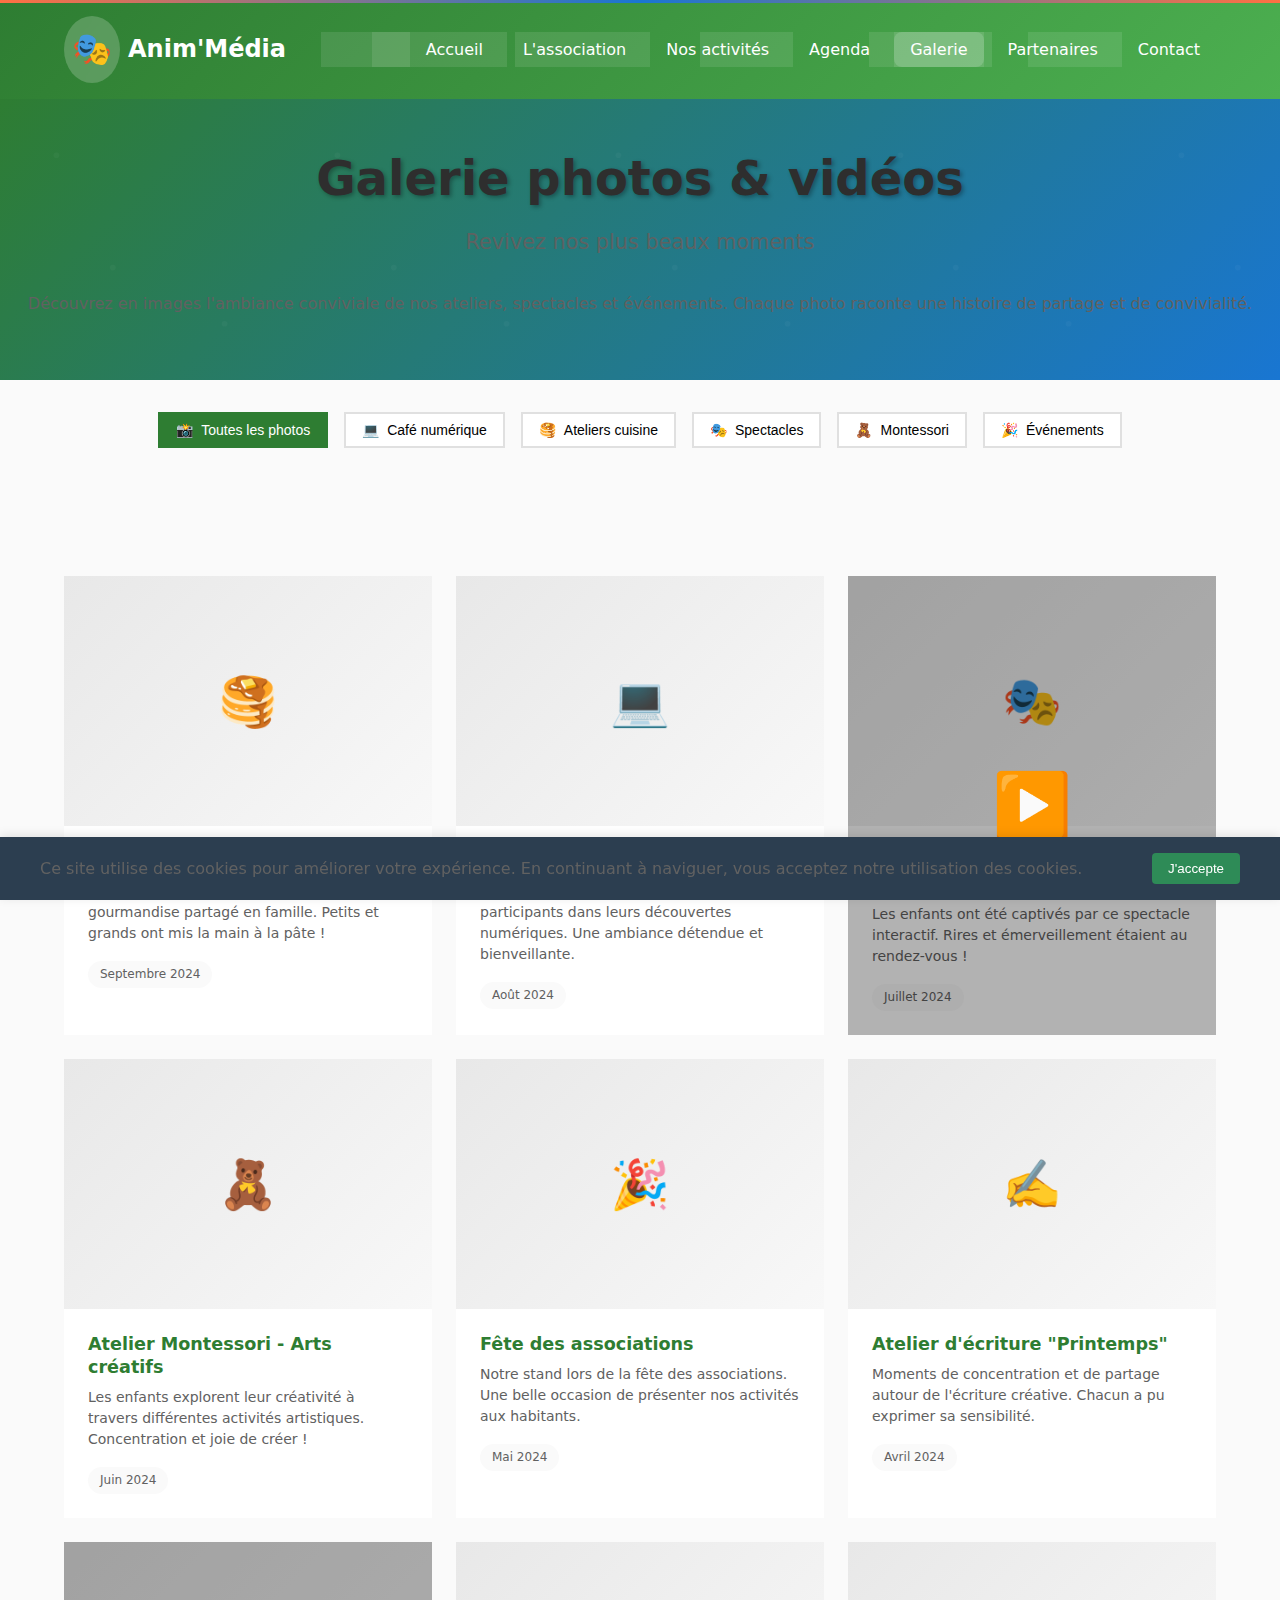
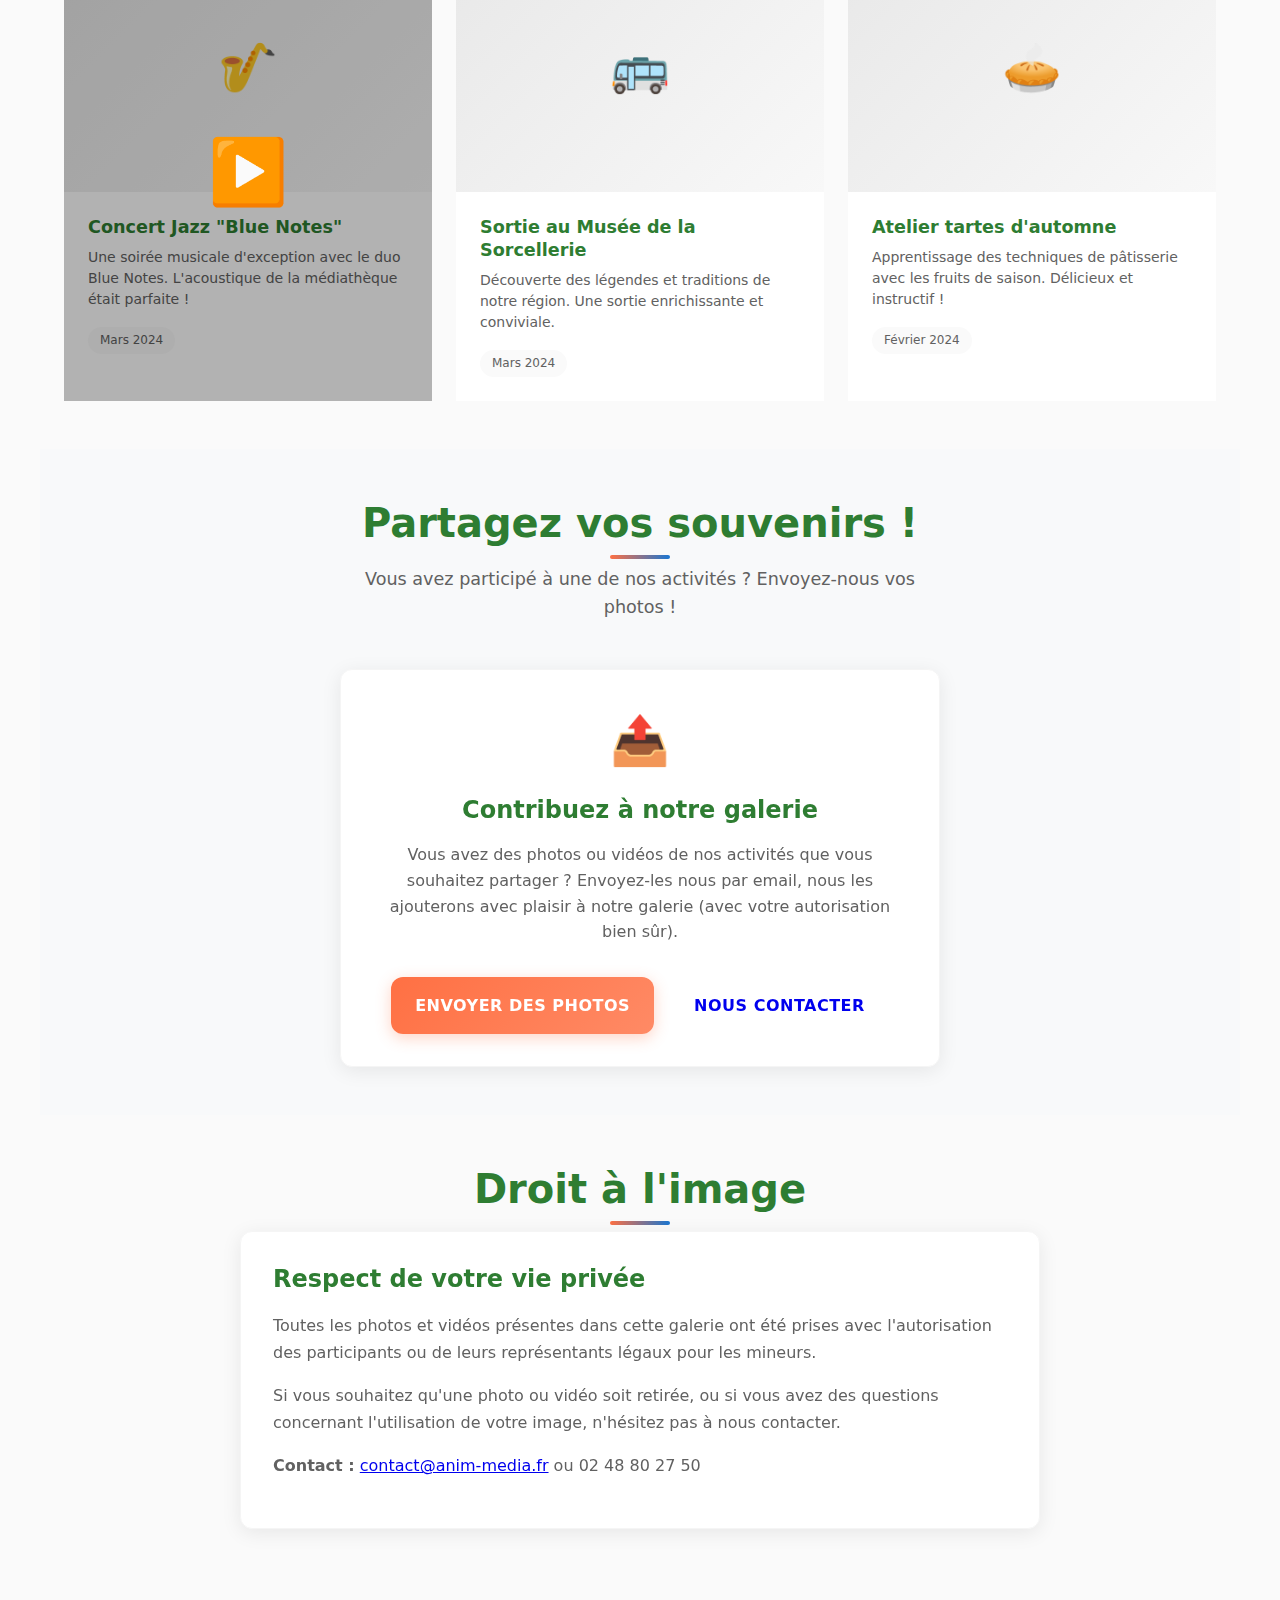
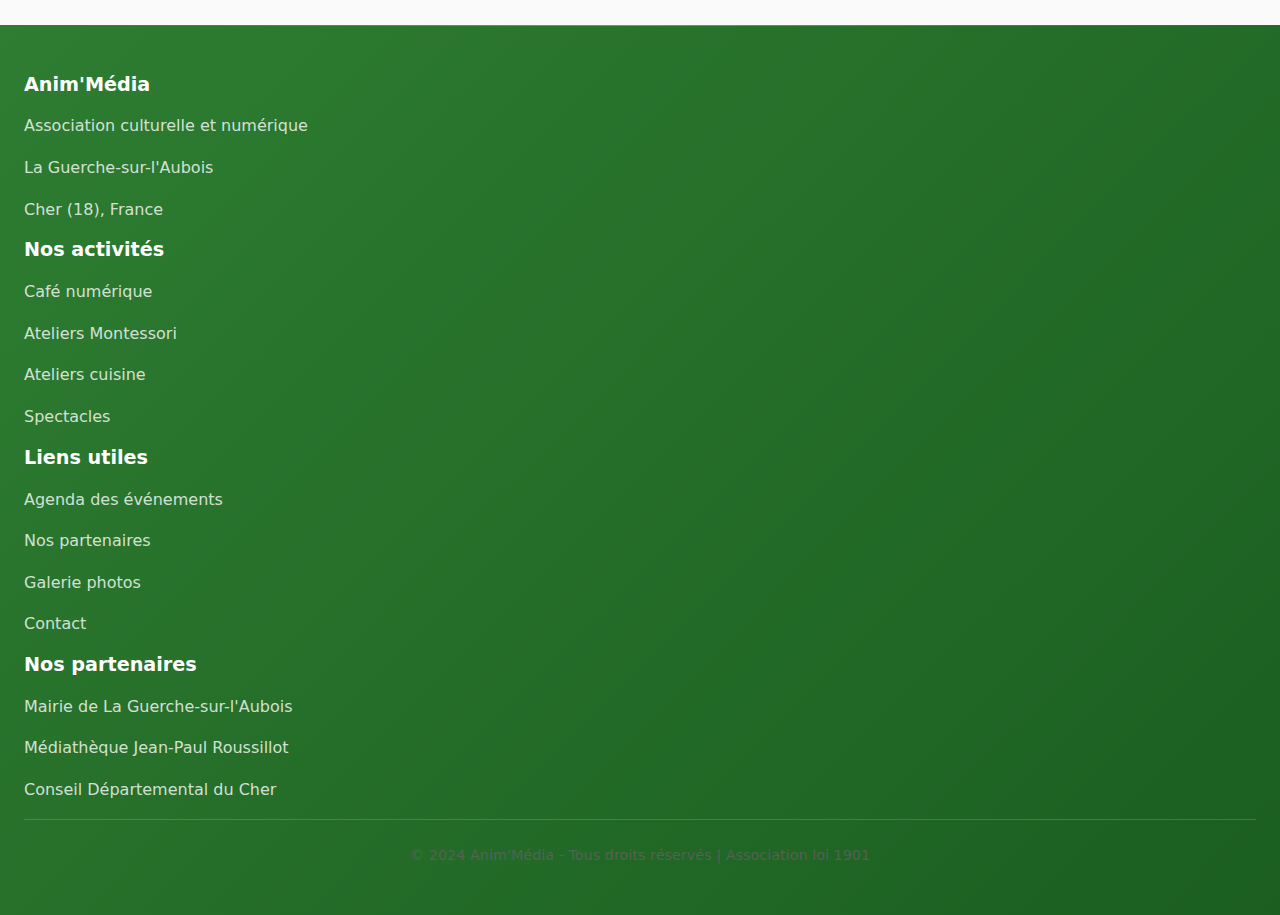
<file: pages/galerie.html>
<!DOCTYPE html>
<html lang="fr">
<head>
    <meta charset="UTF-8">
    <meta name="viewport" content="width=device-width, initial-scale=1.0">
    <meta name="description" content="Galerie photos et vidéos des activités d'Anim'Média : ateliers, spectacles, moments conviviaux à La Guerche-sur-l'Aubois.">
    <title>Galerie - Anim'Média</title>
    <link rel="stylesheet" href="../assets/css/main.css">
    <link rel="stylesheet" href="../assets/css/animations.css">
    <style>
        .gallery-grid {
            display: grid;
            grid-template-columns: repeat(auto-fit, minmax(300px, 1fr));
            gap: 1.5rem;
            margin-top: 2rem;
        }
        
        .gallery-item {
            background: white;
            border-radius: var(--border-radius-lg);
            overflow: hidden;
            box-shadow: var(--box-shadow);
            transition: var(--transition);
        }
        
        .gallery-item:hover {
            transform: translateY(-4px);
            box-shadow: var(--box-shadow-hover);
        }
        
        .gallery-image {
            width: 100%;
            height: 250px;
            background: linear-gradient(135deg, #E8E8E8, #F8F8F8);
            display: flex;
            align-items: center;
            justify-content: center;
            font-size: 3rem;
            color: var(--text-light);
            position: relative;
            overflow: hidden;
        }
        
        .gallery-content {
            padding: 1.5rem;
        }
        
        .gallery-title {
            font-size: 1.1rem;
            font-weight: 600;
            color: var(--primary-color);
            margin-bottom: 0.5rem;
        }
        
        .gallery-description {
            color: var(--text-light);
            font-size: 0.875rem;
            line-height: 1.5;
            margin-bottom: 1rem;
        }
        
        .gallery-date {
            font-size: 0.75rem;
            color: var(--text-light);
            background: var(--background-color);
            padding: 0.25rem 0.75rem;
            border-radius: 20px;
            display: inline-block;
        }
        
        .gallery-filters {
            display: flex;
            gap: 1rem;
            margin-bottom: 2rem;
            flex-wrap: wrap;
            justify-content: center;
        }
        
        .filter-btn {
            padding: 0.5rem 1rem;
            border: 2px solid var(--border-color);
            background: white;
            border-radius: var(--border-radius);
            cursor: pointer;
            transition: var(--transition);
            font-size: 0.875rem;
            display: flex;
            align-items: center;
            gap: 0.5rem;
        }
        
        .filter-btn.active {
            border-color: var(--primary-color);
            background: var(--primary-color);
            color: white;
        }
        
        .filter-btn:hover {
            border-color: var(--primary-color);
        }
        
        .video-placeholder {
            position: relative;
        }
        
        .video-placeholder::before {
            content: "▶️";
            position: absolute;
            top: 50%;
            left: 50%;
            transform: translate(-50%, -50%);
            font-size: 4rem;
            z-index: 2;
        }
        
        .video-placeholder::after {
            content: "";
            position: absolute;
            top: 0;
            left: 0;
            right: 0;
            bottom: 0;
            background: rgba(0,0,0,0.3);
            z-index: 1;
        }
    </style>
</head>
<body>
    <!-- Header -->
    <header class="header" role="banner">
        <div class="header__container">
            <a href="../index.html" class="logo" aria-label="Retour à l'accueil">
                <div class="logo__icon" aria-hidden="true">🎭</div>
                <span>Anim'Média</span>
            </a>
            
            <nav class="nav" role="navigation" aria-label="Navigation principale">
                <button class="nav__toggle" aria-label="Ouvrir le menu" aria-expanded="false">☰</button>
                <ul class="nav__list">
                    <li><a href="../index.html" class="nav__link">Accueil</a></li>
                    <li><a href="association.html" class="nav__link">L'association</a></li>
                    <li><a href="activites.html" class="nav__link">Nos activités</a></li>
                    <li><a href="agenda.html" class="nav__link">Agenda</a></li>
                    <li><a href="galerie.html" class="nav__link active">Galerie</a></li>
                    <li><a href="partenaires.html" class="nav__link">Partenaires</a></li>
                    <li><a href="contact.html" class="nav__link">Contact</a></li>
                </ul>
            </nav>
        </div>
    </header>

    <!-- Hero Section -->
    <section class="hero">
        <div class="container">
            <h1 class="hero__title">Galerie photos & vidéos</h1>
            <p class="hero__subtitle">Revivez nos plus beaux moments</p>
            <p class="hero__description">
                Découvrez en images l'ambiance conviviale de nos ateliers, spectacles et événements. 
                Chaque photo raconte une histoire de partage et de convivialité.
            </p>
        </div>
    </section>

    <!-- Section Filtres -->
    <section class="section" style="padding-top: 2rem;">
        <div class="container">
            <div class="gallery-filters">
                <button class="filter-btn active" data-category="all">
                    <span>📸</span> Toutes les photos
                </button>
                <button class="filter-btn" data-category="numerique">
                    <span>💻</span> Café numérique
                </button>
                <button class="filter-btn" data-category="cuisine">
                    <span>🥞</span> Ateliers cuisine
                </button>
                <button class="filter-btn" data-category="spectacles">
                    <span>🎭</span> Spectacles
                </button>
                <button class="filter-btn" data-category="montessori">
                    <span>🧸</span> Montessori
                </button>
                <button class="filter-btn" data-category="evenements">
                    <span>🎉</span> Événements
                </button>
            </div>
        </div>
    </section>

    <!-- Section Galerie -->
    <section class="section" style="padding-top: 1rem;">
        <div class="container">
            <div class="gallery-grid">
                <!-- Atelier crêpes -->
                <div class="gallery-item" data-category="cuisine">
                    <div class="gallery-image">🥞</div>
                    <div class="gallery-content">
                        <h3 class="gallery-title">Atelier crêpes familial</h3>
                        <p class="gallery-description">
                            Un moment de convivialité et de gourmandise partagé en famille. 
                            Petits et grands ont mis la main à la pâte !
                        </p>
                        <span class="gallery-date">Septembre 2024</span>
                    </div>
                </div>
                
                <!-- Café numérique -->
                <div class="gallery-item" data-category="numerique">
                    <div class="gallery-image">💻</div>
                    <div class="gallery-content">
                        <h3 class="gallery-title">Café numérique du mercredi</h3>
                        <p class="gallery-description">
                            Nos bénévoles accompagnent les participants dans leurs découvertes numériques. 
                            Une ambiance détendue et bienveillante.
                        </p>
                        <span class="gallery-date">Août 2024</span>
                    </div>
                </div>
                
                <!-- Spectacle jeune public -->
                <div class="gallery-item video-placeholder" data-category="spectacles">
                    <div class="gallery-image">🎭</div>
                    <div class="gallery-content">
                        <h3 class="gallery-title">Spectacle "Les aventures de Léo"</h3>
                        <p class="gallery-description">
                            Les enfants ont été captivés par ce spectacle interactif. 
                            Rires et émerveillement étaient au rendez-vous !
                        </p>
                        <span class="gallery-date">Juillet 2024</span>
                    </div>
                </div>
                
                <!-- Atelier Montessori -->
                <div class="gallery-item" data-category="montessori">
                    <div class="gallery-image">🧸</div>
                    <div class="gallery-content">
                        <h3 class="gallery-title">Atelier Montessori - Arts créatifs</h3>
                        <p class="gallery-description">
                            Les enfants explorent leur créativité à travers différentes activités artistiques. 
                            Concentration et joie de créer !
                        </p>
                        <span class="gallery-date">Juin 2024</span>
                    </div>
                </div>
                
                <!-- Fête de l'association -->
                <div class="gallery-item" data-category="evenements">
                    <div class="gallery-image">🎉</div>
                    <div class="gallery-content">
                        <h3 class="gallery-title">Fête des associations</h3>
                        <p class="gallery-description">
                            Notre stand lors de la fête des associations. Une belle occasion 
                            de présenter nos activités aux habitants.
                        </p>
                        <span class="gallery-date">Mai 2024</span>
                    </div>
                </div>
                
                <!-- Atelier d'écriture -->
                <div class="gallery-item" data-category="evenements">
                    <div class="gallery-image">✍️</div>
                    <div class="gallery-content">
                        <h3 class="gallery-title">Atelier d'écriture "Printemps"</h3>
                        <p class="gallery-description">
                            Moments de concentration et de partage autour de l'écriture créative. 
                            Chacun a pu exprimer sa sensibilité.
                        </p>
                        <span class="gallery-date">Avril 2024</span>
                    </div>
                </div>
                
                <!-- Concert de jazz -->
                <div class="gallery-item video-placeholder" data-category="spectacles">
                    <div class="gallery-image">🎷</div>
                    <div class="gallery-content">
                        <h3 class="gallery-title">Concert Jazz "Blue Notes"</h3>
                        <p class="gallery-description">
                            Une soirée musicale d'exception avec le duo Blue Notes. 
                            L'acoustique de la médiathèque était parfaite !
                        </p>
                        <span class="gallery-date">Mars 2024</span>
                    </div>
                </div>
                
                <!-- Sortie culturelle -->
                <div class="gallery-item" data-category="evenements">
                    <div class="gallery-image">🚌</div>
                    <div class="gallery-content">
                        <h3 class="gallery-title">Sortie au Musée de la Sorcellerie</h3>
                        <p class="gallery-description">
                            Découverte des légendes et traditions de notre région. 
                            Une sortie enrichissante et conviviale.
                        </p>
                        <span class="gallery-date">Mars 2024</span>
                    </div>
                </div>
                
                <!-- Atelier cuisine tartes -->
                <div class="gallery-item" data-category="cuisine">
                    <div class="gallery-image">🥧</div>
                    <div class="gallery-content">
                        <h3 class="gallery-title">Atelier tartes d'automne</h3>
                        <p class="gallery-description">
                            Apprentissage des techniques de pâtisserie avec les fruits de saison. 
                            Délicieux et instructif !
                        </p>
                        <span class="gallery-date">Février 2024</span>
                    </div>
                </div>
            </div>
        </div>
    </section>

    <!-- Section Partage -->
    <section class="section" style="background-color: #F8F9FA;">
        <div class="container">
            <header class="section__header">
                <h2 class="section__title">Partagez vos souvenirs !</h2>
                <p class="section__subtitle">
                    Vous avez participé à une de nos activités ? Envoyez-nous vos photos !
                </p>
            </header>
            
            <div style="max-width: 600px; margin: 0 auto; text-align: center;">
                <div class="card">
                    <div style="font-size: 3rem; margin-bottom: 1rem;">📤</div>
                    <h3 style="color: var(--primary-color); margin-bottom: 1rem;">
                        Contribuez à notre galerie
                    </h3>
                    <p style="line-height: 1.6; margin-bottom: 2rem;">
                        Vous avez des photos ou vidéos de nos activités que vous souhaitez partager ? 
                        Envoyez-les nous par email, nous les ajouterons avec plaisir à notre galerie 
                        (avec votre autorisation bien sûr).
                    </p>
                    <div style="display: flex; gap: 1rem; justify-content: center; flex-wrap: wrap;">
                        <a href="mailto:galerie@anim-media.fr" class="btn btn--primary">
                            Envoyer des photos
                        </a>
                        <a href="contact.html" class="btn">
                            Nous contacter
                        </a>
                    </div>
                </div>
            </div>
        </div>
    </section>

    <!-- Section Autorisations -->
    <section class="section">
        <div class="container">
            <div style="max-width: 800px; margin: 0 auto;">
                <h2 class="section__title">Droit à l'image</h2>
                
                <div class="card">
                    <h3 style="color: var(--primary-color); margin-bottom: 1rem;">
                        Respect de votre vie privée
                    </h3>
                    <p style="line-height: 1.7; margin-bottom: 1rem;">
                        Toutes les photos et vidéos présentes dans cette galerie ont été prises 
                        avec l'autorisation des participants ou de leurs représentants légaux 
                        pour les mineurs.
                    </p>
                    <p style="line-height: 1.7; margin-bottom: 1rem;">
                        Si vous souhaitez qu'une photo ou vidéo soit retirée, ou si vous avez 
                        des questions concernant l'utilisation de votre image, n'hésitez pas 
                        à nous contacter.
                    </p>
                    <p style="line-height: 1.7;">
                        <strong>Contact :</strong> 
                        <a href="mailto:contact@anim-media.fr">contact@anim-media.fr</a> 
                        ou 02 48 80 27 50
                    </p>
                </div>
            </div>
        </div>
    </section>

    <!-- Footer -->
    <footer class="footer" role="contentinfo">
        <div class="container">
            <div class="footer__grid">
                <div class="footer__section">
                    <h3>Anim'Média</h3>
                    <p>Association culturelle et numérique</p>
                    <p>La Guerche-sur-l'Aubois</p>
                    <p>Cher (18), France</p>
                </div>
                
                <div class="footer__section">
                    <h3>Nos activités</h3>
                    <p><a href="activites.html">Café numérique</a></p>
                    <p><a href="activites.html">Ateliers Montessori</a></p>
                    <p><a href="activites.html">Ateliers cuisine</a></p>
                    <p><a href="activites.html">Spectacles</a></p>
                </div>
                
                <div class="footer__section">
                    <h3>Liens utiles</h3>
                    <p><a href="agenda.html">Agenda des événements</a></p>
                    <p><a href="partenaires.html">Nos partenaires</a></p>
                    <p><a href="galerie.html">Galerie photos</a></p>
                    <p><a href="contact.html">Contact</a></p>
                </div>
                
                <div class="footer__section">
                    <h3>Nos partenaires</h3>
                    <p>Mairie de La Guerche-sur-l'Aubois</p>
                    <p>Médiathèque Jean-Paul Roussillot</p>
                    <p>Conseil Départemental du Cher</p>
                </div>
            </div>
            
            <div class="footer__bottom">
                <p>&copy; 2024 Anim'Média - Tous droits réservés | Association loi 1901</p>
            </div>
        </div>
    </footer>

    <!-- Scripts -->
    <script src="../assets/js/main.js"></script>
    <script>
        // Gestion des filtres de galerie
        document.addEventListener('DOMContentLoaded', function() {
            const filterButtons = document.querySelectorAll('.filter-btn');
            const galleryItems = document.querySelectorAll('.gallery-item');
            
            filterButtons.forEach(btn => {
                btn.addEventListener('click', function() {
                    const category = this.dataset.category;
                    
                    // Mettre à jour les boutons actifs
                    filterButtons.forEach(b => b.classList.remove('active'));
                    this.classList.add('active');
                    
                    // Filtrer les éléments
                    galleryItems.forEach(item => {
                        if (category === 'all' || item.dataset.category === category) {
                            item.style.display = 'block';
                            item.style.animation = 'fadeInUp 0.5s ease-out';
                        } else {
                            item.style.display = 'none';
                        }
                    });
                });
            });
        });
    </script>
</body>
</html>
</file>
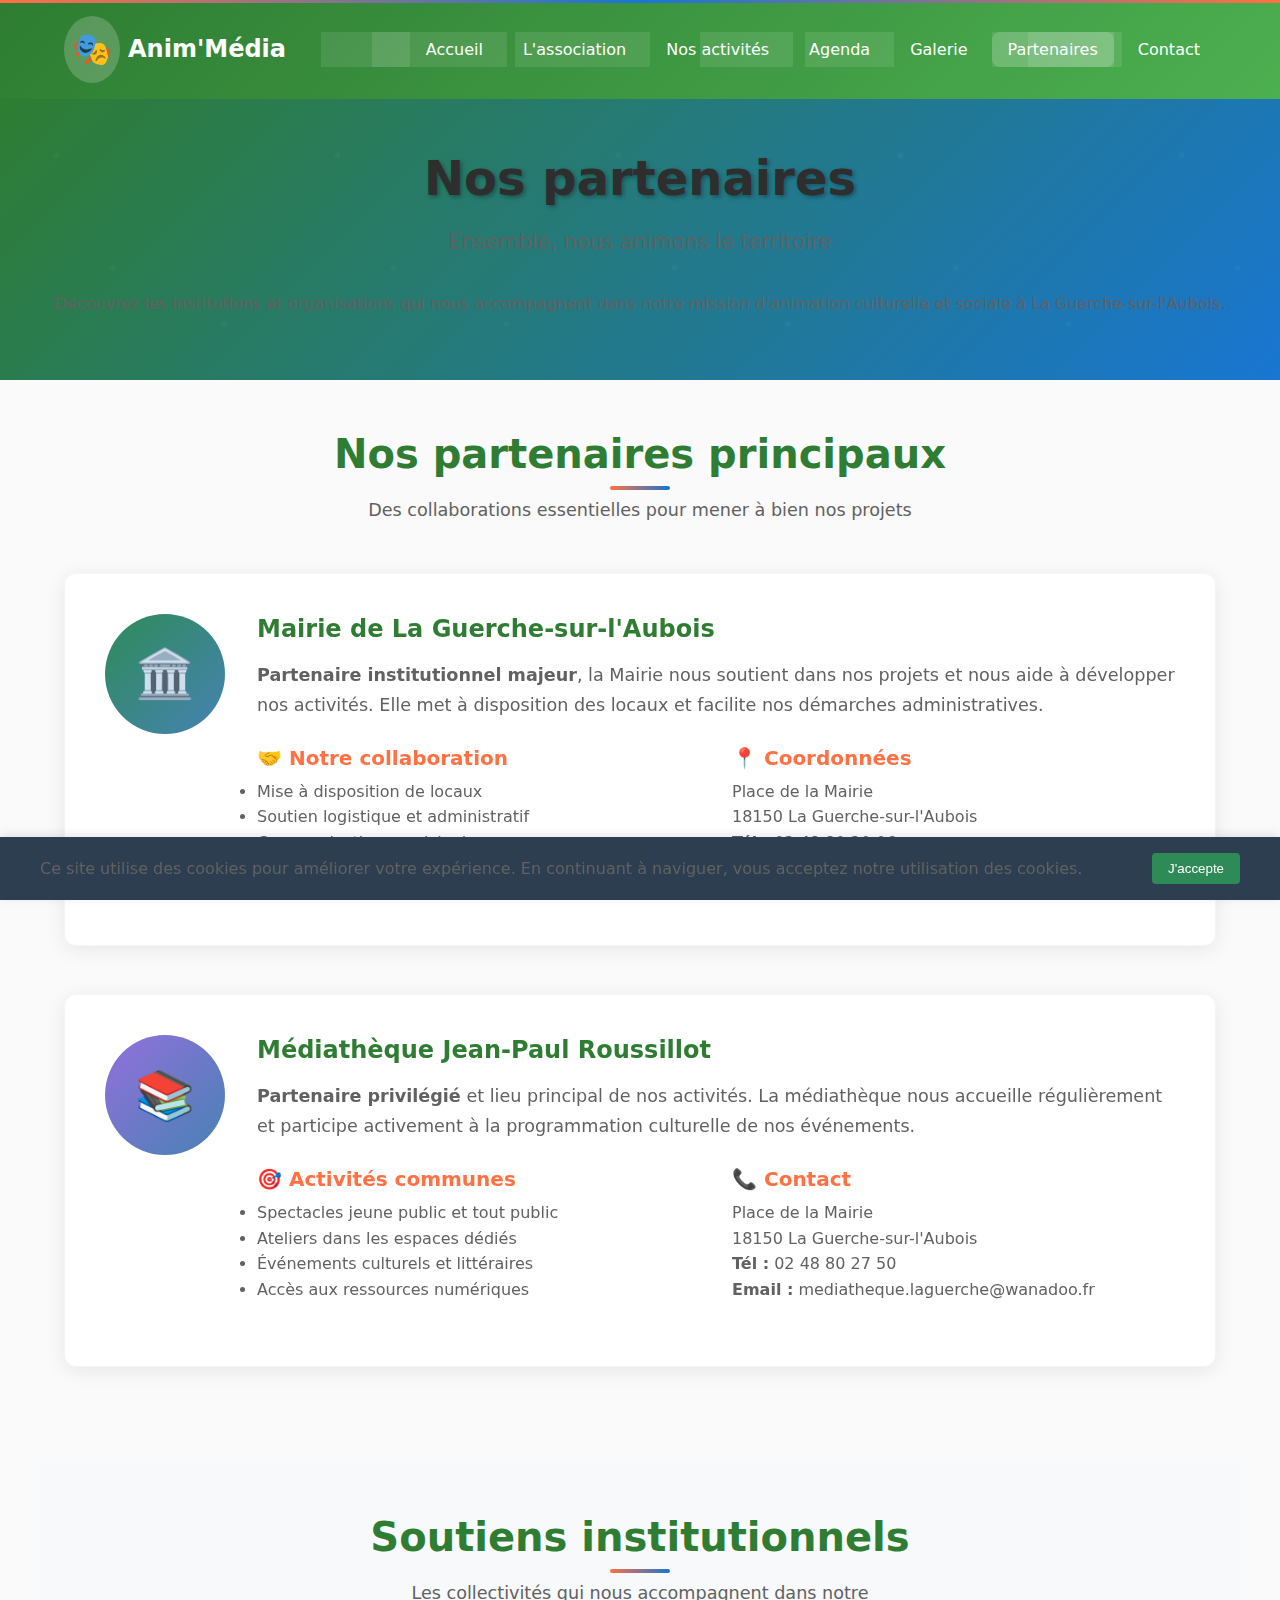
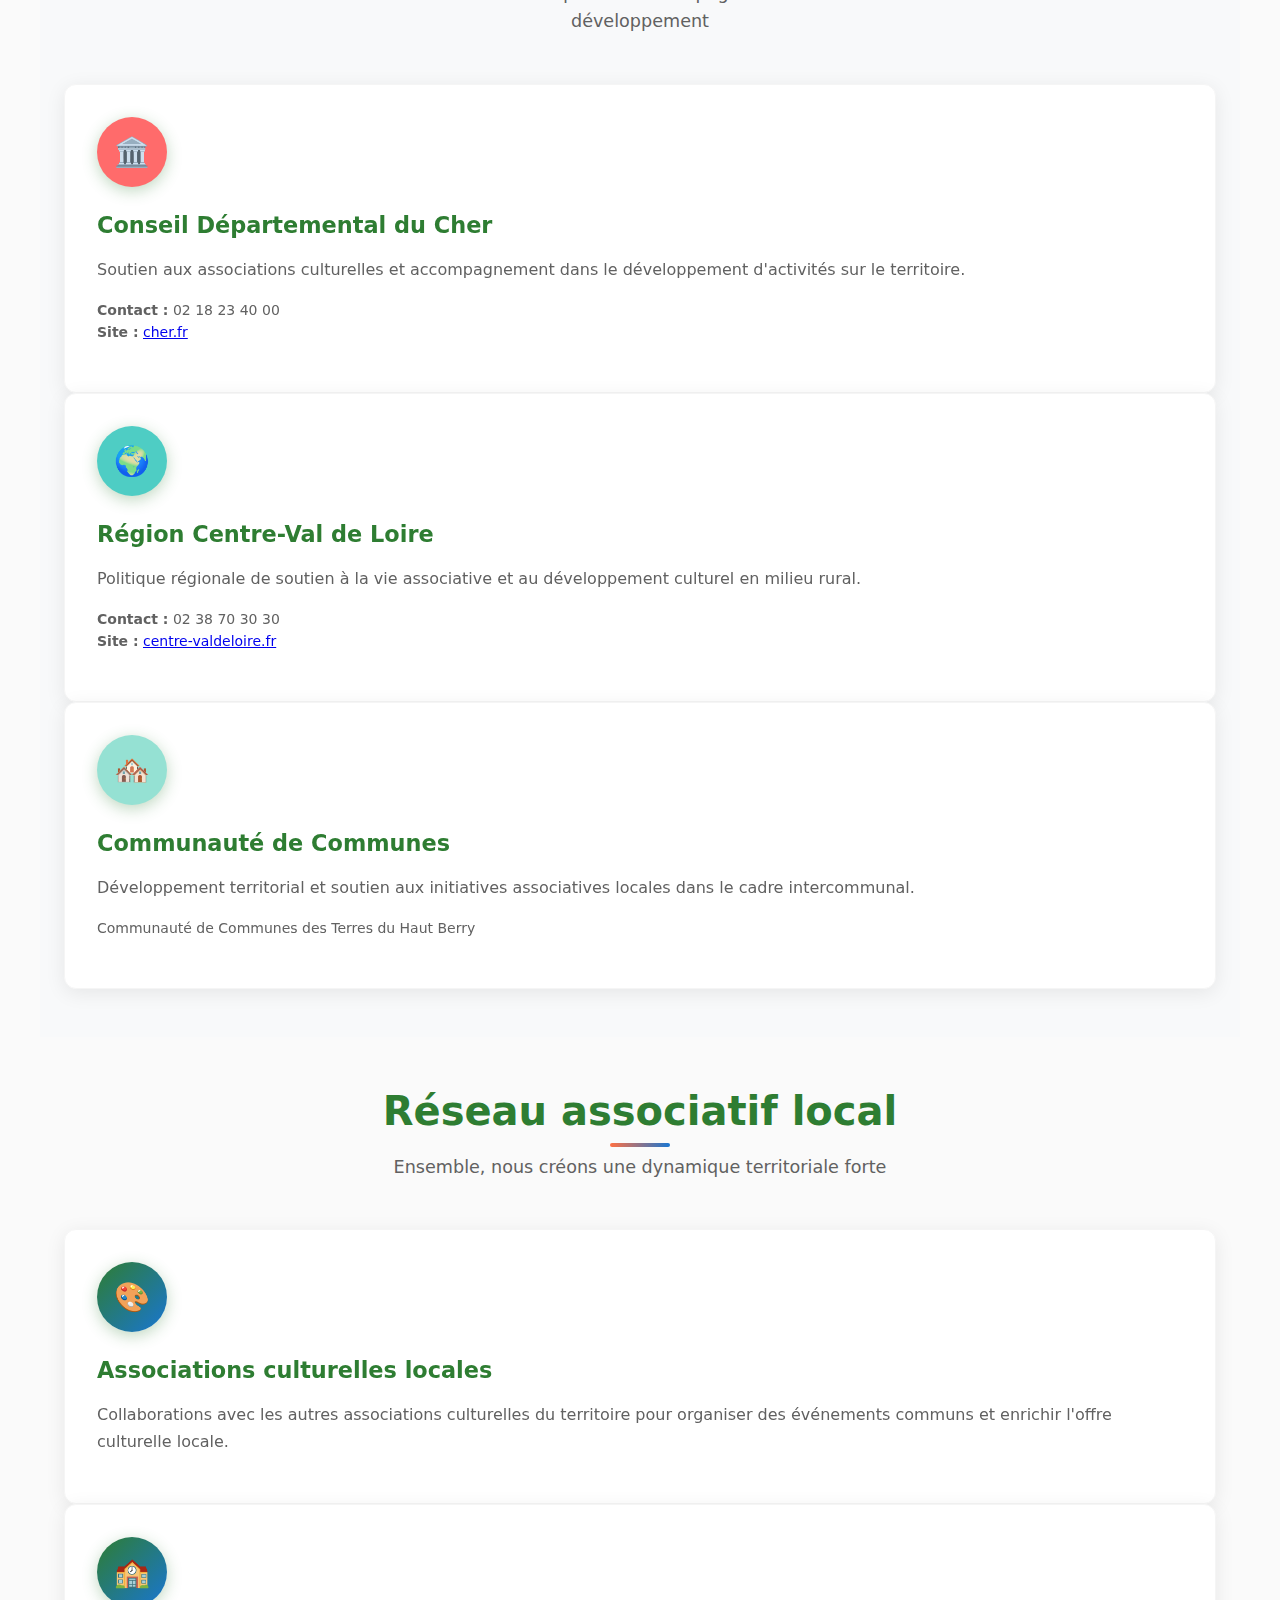
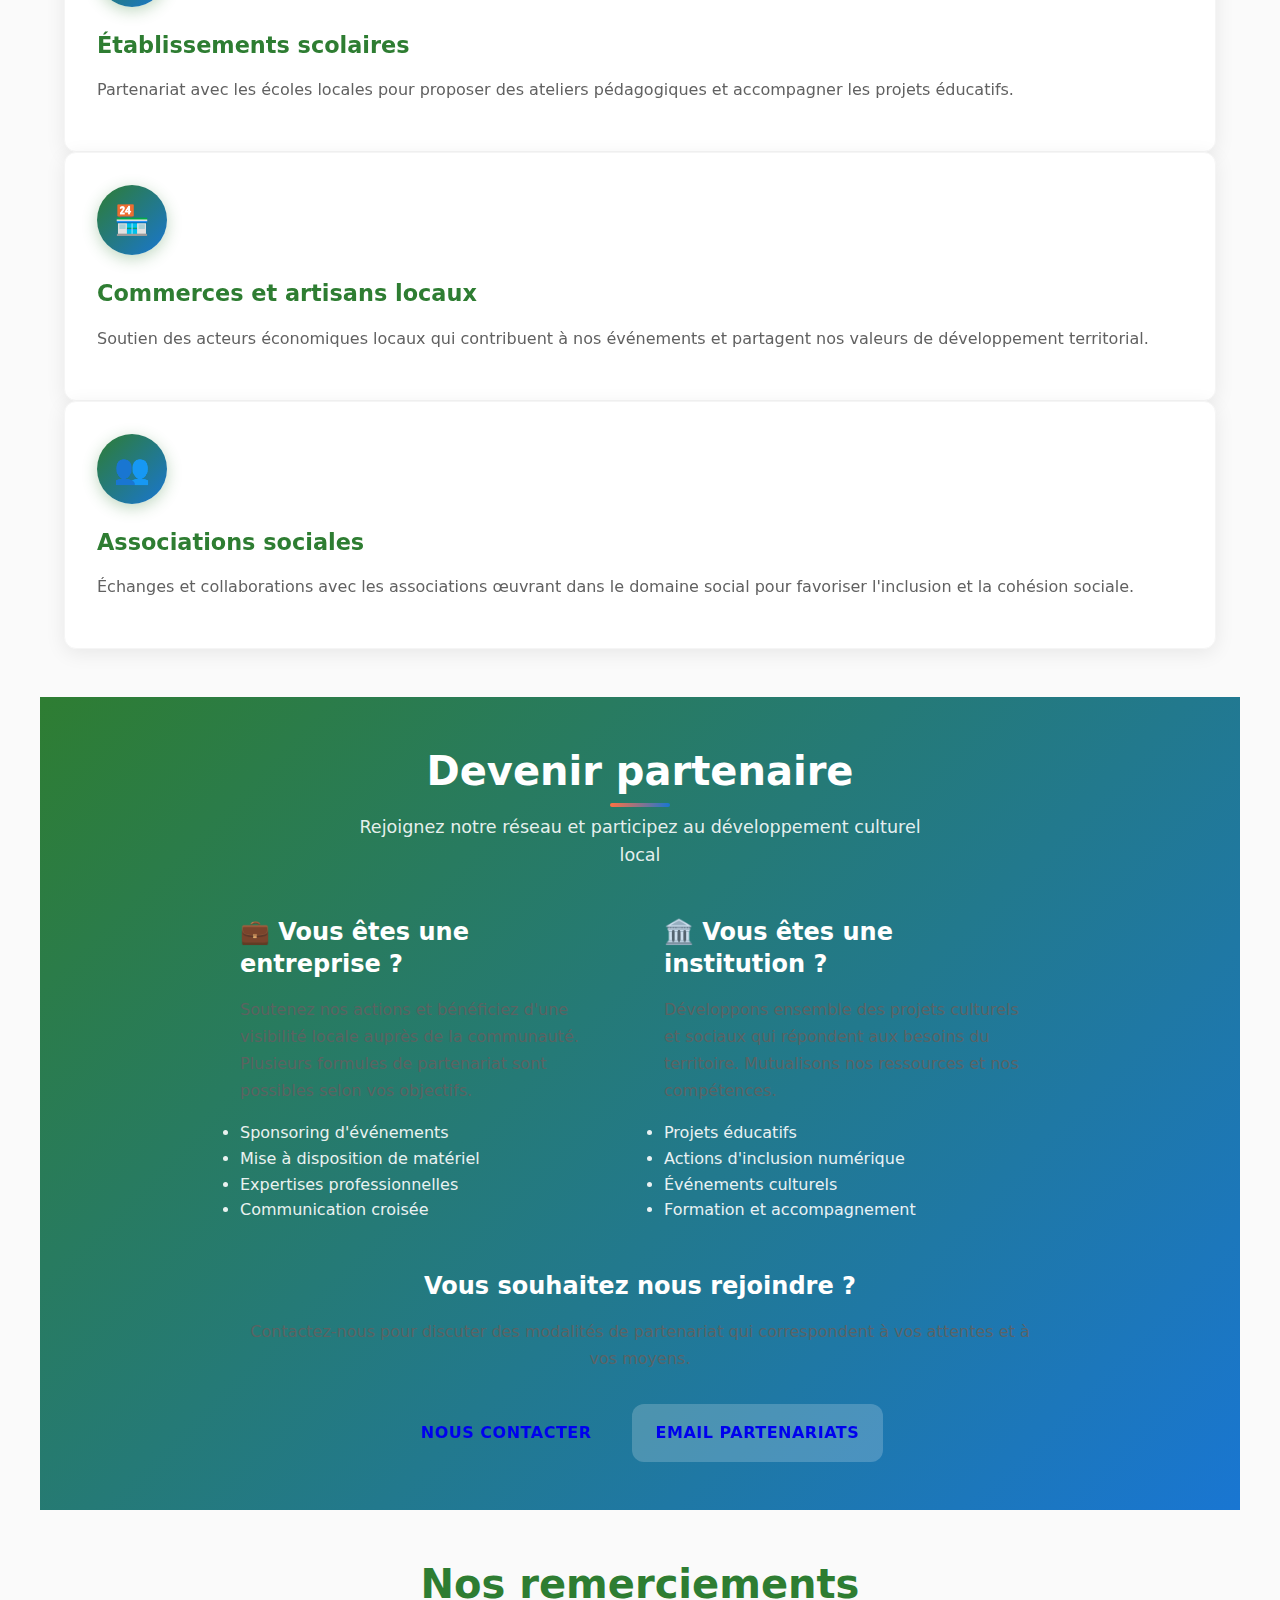
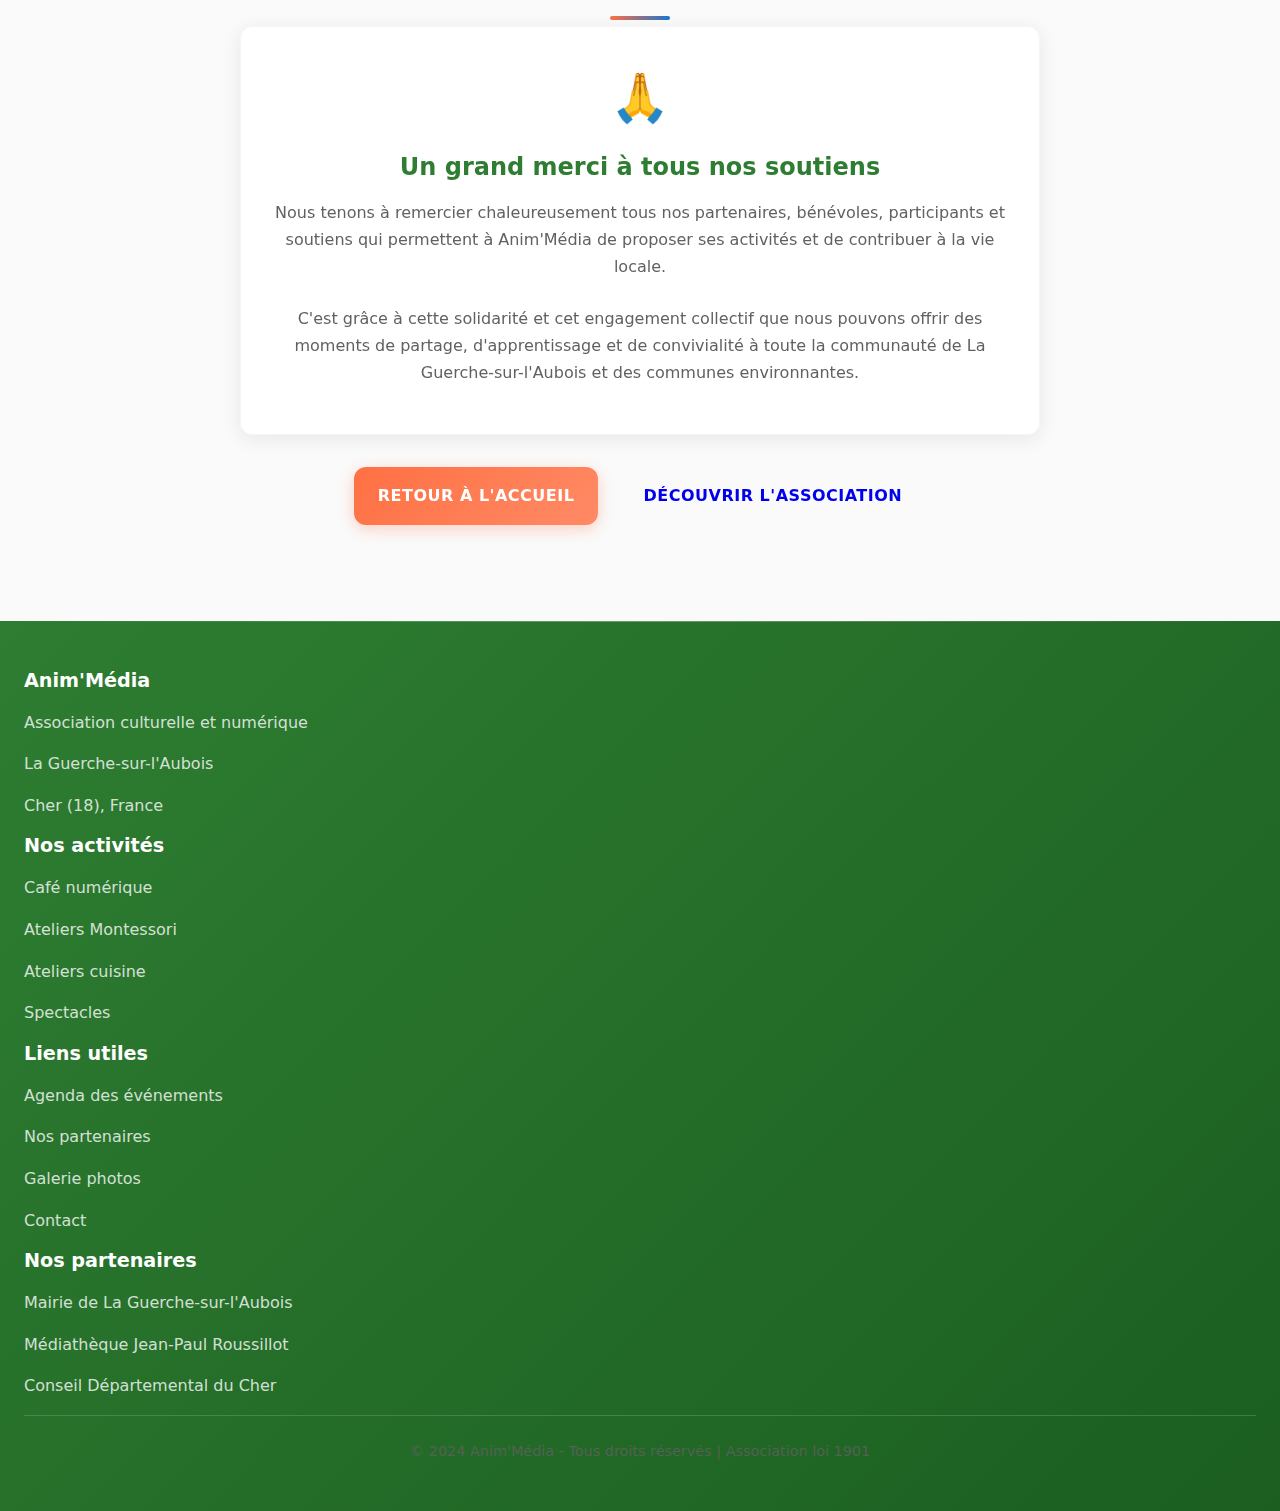
<file: pages/partenaires.html>
<!DOCTYPE html>
<html lang="fr">
<head>
    <meta charset="UTF-8">
    <meta name="viewport" content="width=device-width, initial-scale=1.0">
    <meta name="description" content="Découvrez les partenaires d'Anim'Média : Mairie de La Guerche-sur-l'Aubois, Médiathèque Jean-Paul Roussillot, institutions locales.">
    <title>Nos partenaires - Anim'Média</title>
    <link rel="stylesheet" href="../assets/css/main.css">
</head>
<body>
    <!-- Header -->
    <header class="header" role="banner">
        <div class="header__container">
            <a href="../index.html" class="logo" aria-label="Retour à l'accueil">
                <div class="logo__icon" aria-hidden="true">🎭</div>
                <span>Anim'Média</span>
            </a>
            
            <nav class="nav" role="navigation" aria-label="Navigation principale">
                <button class="nav__toggle" aria-label="Ouvrir le menu" aria-expanded="false">☰</button>
                <ul class="nav__list">
                    <li><a href="../index.html" class="nav__link">Accueil</a></li>
                    <li><a href="association.html" class="nav__link">L'association</a></li>
                    <li><a href="activites.html" class="nav__link">Nos activités</a></li>
                    <li><a href="agenda.html" class="nav__link">Agenda</a></li>
                    <li><a href="galerie.html" class="nav__link">Galerie</a></li>
                    <li><a href="partenaires.html" class="nav__link active">Partenaires</a></li>
                    <li><a href="contact.html" class="nav__link">Contact</a></li>
                </ul>
            </nav>
        </div>
    </header>

    <!-- Hero Section -->
    <section class="hero">
        <div class="container">
            <h1 class="hero__title">Nos partenaires</h1>
            <p class="hero__subtitle">Ensemble, nous animons le territoire</p>
            <p class="hero__description">
                Découvrez les institutions et organisations qui nous accompagnent 
                dans notre mission d'animation culturelle et sociale à La Guerche-sur-l'Aubois.
            </p>
        </div>
    </section>

    <!-- Section Partenaires principaux -->
    <section class="section">
        <div class="container">
            <header class="section__header">
                <h2 class="section__title">Nos partenaires principaux</h2>
                <p class="section__subtitle">
                    Des collaborations essentielles pour mener à bien nos projets
                </p>
            </header>
            
            <!-- Mairie -->
            <div class="card" style="margin-bottom: 3rem; padding: 2.5rem;">
                <div style="display: grid; grid-template-columns: 120px 1fr; gap: 2rem; align-items: start;">
                    <div style="background: linear-gradient(135deg, #2E8B57, #4682B4); 
                                width: 120px; height: 120px; border-radius: 50%; 
                                display: flex; align-items: center; justify-content: center; 
                                color: white; font-size: 3rem;">
                        🏛️
                    </div>
                    <div>
                        <h3 style="color: var(--primary-color); margin-bottom: 1rem; font-size: 1.5rem;">
                            Mairie de La Guerche-sur-l'Aubois
                        </h3>
                        <p style="font-size: 1.1rem; line-height: 1.7; margin-bottom: 1.5rem; color: var(--text-light);">
                            <strong>Partenaire institutionnel majeur</strong>, la Mairie nous soutient dans nos projets 
                            et nous aide à développer nos activités. Elle met à disposition des locaux 
                            et facilite nos démarches administratives.
                        </p>
                        
                        <div style="display: grid; grid-template-columns: 1fr 1fr; gap: 2rem; margin-bottom: 1.5rem;">
                            <div>
                                <h4 style="color: var(--secondary-color); margin-bottom: 0.5rem;">🤝 Notre collaboration</h4>
                                <ul style="line-height: 1.6; color: var(--text-light);">
                                    <li>Mise à disposition de locaux</li>
                                    <li>Soutien logistique et administratif</li>
                                    <li>Communication municipale</li>
                                    <li>Participation aux événements locaux</li>
                                </ul>
                            </div>
                            <div>
                                <h4 style="color: var(--secondary-color); margin-bottom: 0.5rem;">📍 Coordonnées</h4>
                                <p style="line-height: 1.6; color: var(--text-light); margin: 0;">
                                    Place de la Mairie<br>
                                    18150 La Guerche-sur-l'Aubois<br>
                                    <strong>Tél :</strong> 02 48 80 20 06<br>
                                    <strong>Site :</strong> <a href="https://www.laguerchesuraubois.fr" target="_blank">laguerchesuraubois.fr</a>
                                </p>
                            </div>
                        </div>
                    </div>
                </div>
            </div>

            <!-- Médiathèque -->
            <div class="card" style="margin-bottom: 3rem; padding: 2.5rem;">
                <div style="display: grid; grid-template-columns: 120px 1fr; gap: 2rem; align-items: start;">
                    <div style="background: linear-gradient(135deg, #9370DB, #4682B4); 
                                width: 120px; height: 120px; border-radius: 50%; 
                                display: flex; align-items: center; justify-content: center; 
                                color: white; font-size: 3rem;">
                        📚
                    </div>
                    <div>
                        <h3 style="color: var(--primary-color); margin-bottom: 1rem; font-size: 1.5rem;">
                            Médiathèque Jean-Paul Roussillot
                        </h3>
                        <p style="font-size: 1.1rem; line-height: 1.7; margin-bottom: 1.5rem; color: var(--text-light);">
                            <strong>Partenaire privilégié</strong> et lieu principal de nos activités. 
                            La médiathèque nous accueille régulièrement et participe activement 
                            à la programmation culturelle de nos événements.
                        </p>
                        
                        <div style="display: grid; grid-template-columns: 1fr 1fr; gap: 2rem; margin-bottom: 1.5rem;">
                            <div>
                                <h4 style="color: var(--secondary-color); margin-bottom: 0.5rem;">🎯 Activités communes</h4>
                                <ul style="line-height: 1.6; color: var(--text-light);">
                                    <li>Spectacles jeune public et tout public</li>
                                    <li>Ateliers dans les espaces dédiés</li>
                                    <li>Événements culturels et littéraires</li>
                                    <li>Accès aux ressources numériques</li>
                                </ul>
                            </div>
                            <div>
                                <h4 style="color: var(--secondary-color); margin-bottom: 0.5rem;">📞 Contact</h4>
                                <p style="line-height: 1.6; color: var(--text-light); margin: 0;">
                                    Place de la Mairie<br>
                                    18150 La Guerche-sur-l'Aubois<br>
                                    <strong>Tél :</strong> 02 48 80 27 50<br>
                                    <strong>Email :</strong> mediatheque.laguerche@wanadoo.fr
                                </p>
                            </div>
                        </div>
                    </div>
                </div>
            </div>
        </div>
    </section>

    <!-- Section Partenaires institutionnels -->
    <section class="section" style="background-color: #F8F9FA;">
        <div class="container">
            <header class="section__header">
                <h2 class="section__title">Soutiens institutionnels</h2>
                <p class="section__subtitle">
                    Les collectivités qui nous accompagnent dans notre développement
                </p>
            </header>
            
            <div class="card-grid">
                <div class="card">
                    <div class="card__icon" style="background: #FF6B6B;">🏛️</div>
                    <h3 class="card__title">Conseil Départemental du Cher</h3>
                    <p class="card__description">
                        Soutien aux associations culturelles et accompagnement 
                        dans le développement d'activités sur le territoire.
                    </p>
                    <p style="font-size: 0.875rem; color: var(--text-light); margin-top: 1rem;">
                        <strong>Contact :</strong> 02 18 23 40 00<br>
                        <strong>Site :</strong> <a href="https://www.cher.fr" target="_blank">cher.fr</a>
                    </p>
                </div>
                
                <div class="card">
                    <div class="card__icon" style="background: #4ECDC4;">🌍</div>
                    <h3 class="card__title">Région Centre-Val de Loire</h3>
                    <p class="card__description">
                        Politique régionale de soutien à la vie associative 
                        et au développement culturel en milieu rural.
                    </p>
                    <p style="font-size: 0.875rem; color: var(--text-light); margin-top: 1rem;">
                        <strong>Contact :</strong> 02 38 70 30 30<br>
                        <strong>Site :</strong> <a href="https://www.centre-valdeloire.fr" target="_blank">centre-valdeloire.fr</a>
                    </p>
                </div>
                
                <div class="card">
                    <div class="card__icon" style="background: #95E1D3;">🏘️</div>
                    <h3 class="card__title">Communauté de Communes</h3>
                    <p class="card__description">
                        Développement territorial et soutien aux initiatives 
                        associatives locales dans le cadre intercommunal.
                    </p>
                    <p style="font-size: 0.875rem; color: var(--text-light); margin-top: 1rem;">
                        Communauté de Communes des Terres du Haut Berry
                    </p>
                </div>
            </div>
        </div>
    </section>

    <!-- Section Partenaires associatifs -->
    <section class="section">
        <div class="container">
            <header class="section__header">
                <h2 class="section__title">Réseau associatif local</h2>
                <p class="section__subtitle">
                    Ensemble, nous créons une dynamique territoriale forte
                </p>
            </header>
            
            <div class="card-grid">
                <div class="card">
                    <div class="card__icon">🎨</div>
                    <h3 class="card__title">Associations culturelles locales</h3>
                    <p class="card__description">
                        Collaborations avec les autres associations culturelles 
                        du territoire pour organiser des événements communs 
                        et enrichir l'offre culturelle locale.
                    </p>
                </div>
                
                <div class="card">
                    <div class="card__icon">🏫</div>
                    <h3 class="card__title">Établissements scolaires</h3>
                    <p class="card__description">
                        Partenariat avec les écoles locales pour proposer 
                        des ateliers pédagogiques et accompagner 
                        les projets éducatifs.
                    </p>
                </div>
                
                <div class="card">
                    <div class="card__icon">🏪</div>
                    <h3 class="card__title">Commerces et artisans locaux</h3>
                    <p class="card__description">
                        Soutien des acteurs économiques locaux qui contribuent 
                        à nos événements et partagent nos valeurs 
                        de développement territorial.
                    </p>
                </div>
                
                <div class="card">
                    <div class="card__icon">👥</div>
                    <h3 class="card__title">Associations sociales</h3>
                    <p class="card__description">
                        Échanges et collaborations avec les associations 
                        œuvrant dans le domaine social pour favoriser 
                        l'inclusion et la cohésion sociale.
                    </p>
                </div>
            </div>
        </div>
    </section>

    <!-- Section Devenir partenaire -->
    <section class="section" style="background: linear-gradient(135deg, var(--primary-color), var(--accent-color)); color: white;">
        <div class="container">
            <header class="section__header">
                <h2 class="section__title" style="color: white;">Devenir partenaire</h2>
                <p class="section__subtitle" style="color: rgba(255,255,255,0.9);">
                    Rejoignez notre réseau et participez au développement culturel local
                </p>
            </header>
            
            <div style="max-width: 800px; margin: 0 auto;">
                <div style="display: grid; grid-template-columns: 1fr 1fr; gap: 3rem; margin-bottom: 3rem;">
                    <div>
                        <h3 style="color: white; margin-bottom: 1rem;">
                            💼 Vous êtes une entreprise ?
                        </h3>
                        <p style="line-height: 1.7; opacity: 0.9; margin-bottom: 1rem;">
                            Soutenez nos actions et bénéficiez d'une visibilité locale 
                            auprès de la communauté. Plusieurs formules de partenariat 
                            sont possibles selon vos objectifs.
                        </p>
                        <ul style="line-height: 1.6; opacity: 0.9;">
                            <li>Sponsoring d'événements</li>
                            <li>Mise à disposition de matériel</li>
                            <li>Expertises professionnelles</li>
                            <li>Communication croisée</li>
                        </ul>
                    </div>
                    
                    <div>
                        <h3 style="color: white; margin-bottom: 1rem;">
                            🏛️ Vous êtes une institution ?
                        </h3>
                        <p style="line-height: 1.7; opacity: 0.9; margin-bottom: 1rem;">
                            Développons ensemble des projets culturels et sociaux 
                            qui répondent aux besoins du territoire. 
                            Mutualisons nos ressources et nos compétences.
                        </p>
                        <ul style="line-height: 1.6; opacity: 0.9;">
                            <li>Projets éducatifs</li>
                            <li>Actions d'inclusion numérique</li>
                            <li>Événements culturels</li>
                            <li>Formation et accompagnement</li>
                        </ul>
                    </div>
                </div>
                
                <div style="text-align: center;">
                    <h3 style="color: white; margin-bottom: 1rem;">
                        Vous souhaitez nous rejoindre ?
                    </h3>
                    <p style="line-height: 1.7; opacity: 0.9; margin-bottom: 2rem;">
                        Contactez-nous pour discuter des modalités de partenariat 
                        qui correspondent à vos attentes et à vos moyens.
                    </p>
                    <div style="display: flex; gap: 1rem; justify-content: center; flex-wrap: wrap;">
                        <a href="contact.html" class="btn btn--outline">Nous contacter</a>
                        <a href="mailto:partenariats@anim-media.fr" class="btn" style="background: rgba(255,255,255,0.2);">
                            Email partenariats
                        </a>
                    </div>
                </div>
            </div>
        </div>
    </section>

    <!-- Section Remerciements -->
    <section class="section">
        <div class="container">
            <div style="max-width: 800px; margin: 0 auto; text-align: center;">
                <h2 class="section__title">Nos remerciements</h2>
                
                <div class="card">
                    <div style="font-size: 3rem; margin-bottom: 1rem;">🙏</div>
                    <h3 style="color: var(--primary-color); margin-bottom: 1rem;">
                        Un grand merci à tous nos soutiens
                    </h3>
                    <p style="line-height: 1.7; margin-bottom: 1.5rem;">
                        Nous tenons à remercier chaleureusement tous nos partenaires, 
                        bénévoles, participants et soutiens qui permettent à Anim'Média 
                        de proposer ses activités et de contribuer à la vie locale.
                    </p>
                    <p style="line-height: 1.7; color: var(--text-light);">
                        C'est grâce à cette solidarité et cet engagement collectif 
                        que nous pouvons offrir des moments de partage, d'apprentissage 
                        et de convivialité à toute la communauté de La Guerche-sur-l'Aubois 
                        et des communes environnantes.
                    </p>
                </div>
                
                <div style="margin-top: 2rem;">
                    <a href="../index.html" class="btn btn--primary">Retour à l'accueil</a>
                    <a href="association.html" class="btn" style="margin-left: 1rem;">Découvrir l'association</a>
                </div>
            </div>
        </div>
    </section>

    <!-- Footer -->
    <footer class="footer" role="contentinfo">
        <div class="container">
            <div class="footer__grid">
                <div class="footer__section">
                    <h3>Anim'Média</h3>
                    <p>Association culturelle et numérique</p>
                    <p>La Guerche-sur-l'Aubois</p>
                    <p>Cher (18), France</p>
                </div>
                
                <div class="footer__section">
                    <h3>Nos activités</h3>
                    <p><a href="activites.html">Café numérique</a></p>
                    <p><a href="activites.html">Ateliers Montessori</a></p>
                    <p><a href="activites.html">Ateliers cuisine</a></p>
                    <p><a href="activites.html">Spectacles</a></p>
                </div>
                
                <div class="footer__section">
                    <h3>Liens utiles</h3>
                    <p><a href="agenda.html">Agenda des événements</a></p>
                    <p><a href="partenaires.html">Nos partenaires</a></p>
                    <p><a href="galerie.html">Galerie photos</a></p>
                    <p><a href="contact.html">Contact</a></p>
                </div>
                
                <div class="footer__section">
                    <h3>Nos partenaires</h3>
                    <p>Mairie de La Guerche-sur-l'Aubois</p>
                    <p>Médiathèque Jean-Paul Roussillot</p>
                    <p>Conseil Départemental du Cher</p>
                </div>
            </div>
            
            <div class="footer__bottom">
                <p>&copy; 2024 Anim'Média - Tous droits réservés | Association loi 1901</p>
            </div>
        </div>
    </footer>

    <!-- Scripts -->
    <script src="../assets/js/main.js"></script>
</body>
</html>
</file>
<file: assets/css/main.css>
/* ===== STYLE ASSOCIATION CONVIVIALE ===== */
:root {
  /* Palette d'association chaleureuse et professionnelle */
  --primary-color: #2E7D32;      /* Vert nature/solidarité */
  --secondary-color: #FF7043;    /* Orange chaleureux/énergie */
  --accent-color: #1976D2;       /* Bleu confiance/stabilité */
  --success-color: #388E3C;      /* Vert succès */
  --warning-color: #F57C00;      /* Orange attention */
  
  /* Couleurs neutres */
  --background-color: #FAFAFA;   /* Gris très clair */
  --surface-color: #FFFFFF;      /* Blanc pur */
  --text-color: #2E2E2E;         /* Gris foncé lisible */
  --text-light: #616161;         /* Gris moyen */
  --text-muted: #9E9E9E;         /* Gris clair */
  
  /* Bordures et ombres */
  --border-color: #E0E0E0;
  --border-light: #F5F5F5;
  --shadow-light: rgba(0, 0, 0, 0.08);
  --shadow-medium: rgba(0, 0, 0, 0.12);
  --shadow-strong: rgba(0, 0, 0, 0.16);
  
  /* Espacements */
  --spacing-xs: 0.5rem;
  --spacing-sm: 1rem;
  --spacing-md: 1.5rem;
  --spacing-lg: 2rem;
  --spacing-xl: 3rem;
  
  /* Rayons de bordure */
  --radius-sm: 4px;
  --radius-md: 8px;
  --radius-lg: 12px;
}

/* Reset de base */
* {
  margin: 0;
  padding: 0;
  box-sizing: border-box;
}

body {
  font-family: 'Segoe UI', system-ui, -apple-system, sans-serif;
  line-height: 1.6;
  color: var(--text-color);
  background-color: var(--background-color);
  font-size: 16px;
}

/* Typographie améliorée */
h1, h2, h3, h4, h5, h6 {
  font-weight: 600;
  line-height: 1.3;
  margin-bottom: var(--spacing-sm);
  color: var(--text-color);
}

h1 { font-size: 2.5rem; }
h2 { font-size: 2rem; }
h3 { font-size: 1.5rem; }
h4 { font-size: 1.25rem; }

p {
  margin-bottom: var(--spacing-sm);
  color: var(--text-light);
}

/* Header associatif */
.header {
  background: linear-gradient(135deg, var(--primary-color) 0%, #4CAF50 100%);
  padding: var(--spacing-sm) 0;
  box-shadow: 0 4px 20px var(--shadow-light);
  position: relative;
}

.header::before {
  content: '';
  position: absolute;
  top: 0;
  left: 0;
  right: 0;
  height: 3px;
  background: linear-gradient(90deg, var(--secondary-color), var(--accent-color), var(--secondary-color));
}

.header__container {
  max-width: 1200px;
  margin: 0 auto;
  padding: 0 var(--spacing-md);
  display: flex;
  justify-content: space-between;
  align-items: center;
}

.logo {
  color: white;
  text-decoration: none;
  font-size: 1.5rem;
  font-weight: 700;
  display: flex;
  align-items: center;
  gap: var(--spacing-xs);
  transition: transform 0.3s ease;
}

.logo:hover {
  transform: scale(1.05);
}

.logo__icon {
  font-size: 2rem;
  background: rgba(255, 255, 255, 0.2);
  padding: var(--spacing-xs);
  border-radius: 50%;
  backdrop-filter: blur(10px);
}

/* Navigation associative */
.nav__toggle {
  display: none;
  background: rgba(255, 255, 255, 0.2);
  border: none;
  color: white;
  font-size: 1.5rem;
  padding: var(--spacing-xs);
  border-radius: var(--radius-sm);
  cursor: pointer;
  backdrop-filter: blur(10px);
}

.nav__list {
  display: flex;
  list-style: none;
  gap: var(--spacing-xs);
}

.nav__link {
  color: white;
  text-decoration: none;
  padding: var(--spacing-xs) var(--spacing-sm);
  border-radius: var(--radius-md);
  transition: all 0.3s ease;
  font-weight: 500;
  position: relative;
  overflow: hidden;
}

.nav__link::before {
  content: '';
  position: absolute;
  top: 0;
  left: -100%;
  width: 100%;
  height: 100%;
  background: rgba(255, 255, 255, 0.1);
  transition: left 0.3s ease;
}

.nav__link:hover::before,
.nav__link.active::before {
  left: 0;
}

.nav__link:hover,
.nav__link.active {
  background-color: rgba(255, 255, 255, 0.15);
  transform: translateY(-1px);
}

/* Hero section associative */
.hero {
  background: linear-gradient(135deg, var(--primary-color) 0%, var(--accent-color) 100%);
  color: white;
  text-align: center;
  padding: var(--spacing-xl) var(--spacing-md);
  position: relative;
  overflow: hidden;
}

.hero::before {
  content: '';
  position: absolute;
  top: 0;
  left: 0;
  right: 0;
  bottom: 0;
  background: url('data:image/svg+xml,<svg xmlns="http://www.w3.org/2000/svg" viewBox="0 0 100 100"><defs><pattern id="grain" width="100" height="100" patternUnits="userSpaceOnUse"><circle cx="20" cy="20" r="1" fill="rgba(255,255,255,0.1)"/><circle cx="80" cy="80" r="1" fill="rgba(255,255,255,0.1)"/><circle cx="40" cy="60" r="1" fill="rgba(255,255,255,0.1)"/></pattern></defs><rect width="100" height="100" fill="url(%23grain)"/></svg>');
  opacity: 0.3;
}

.hero__content {
  position: relative;
  z-index: 2;
  max-width: 800px;
  margin: 0 auto;
}

.hero__title {
  font-size: 3rem;
  margin-bottom: var(--spacing-sm);
  font-weight: 700;
  text-shadow: 2px 2px 4px rgba(0, 0, 0, 0.3);
}

.hero__subtitle {
  font-size: 1.3rem;
  margin-bottom: var(--spacing-lg);
  opacity: 0.95;
  font-weight: 300;
}

.hero__buttons {
  display: flex;
  gap: var(--spacing-sm);
  justify-content: center;
  flex-wrap: wrap;
}

/* Boutons associatifs - VERSION CORRIGÉE */
.btn {
  display: inline-flex;
  align-items: center;
  justify-content: center;
  gap: var(--spacing-xs);
  padding: var(--spacing-sm) var(--spacing-md);
  border-radius: var(--radius-lg);
  text-decoration: none;
  font-weight: 600;
  font-size: 1rem;
  transition: all 0.3s ease;
  border: none;
  cursor: pointer;
  position: relative;
  overflow: hidden;
  text-transform: uppercase;
  letter-spacing: 0.5px;
  /* Empêcher le décalage lors des animations */
  transform: translateZ(0);
  backface-visibility: hidden;
}

/* Effet de brillance SANS décalage */
.btn::before {
  content: '';
  position: absolute;
  top: 0;
  left: -100%;
  width: 100%;
  height: 100%;
  background: linear-gradient(90deg, transparent, rgba(255, 255, 255, 0.3), transparent);
  transition: left 0.6s ease;
  pointer-events: none;
}

.btn:hover::before {
  left: 100%;
}

.btn--primary {
  background: linear-gradient(135deg, var(--secondary-color), #FF8A65);
  color: white;
  box-shadow: 0 4px 15px rgba(255, 112, 67, 0.3);
}

.btn--primary:hover {
  /* Animation douce SANS décalage */
  transform: translateY(-2px) translateZ(0);
  box-shadow: 0 6px 20px rgba(255, 112, 67, 0.4);
}

.btn--primary:active {
  transform: translateY(0) translateZ(0);
  transition: all 0.1s ease;
}

.btn--secondary {
  background: transparent;
  color: white;
  border: 2px solid white;
  backdrop-filter: blur(10px);
}

.btn--secondary:hover {
  background: rgba(255, 255, 255, 0.9);
  color: var(--primary-color);
  /* Animation contrôlée */
  transform: translateY(-2px) translateZ(0);
  border-color: rgba(255, 255, 255, 0.9);
}

.btn--secondary:active {
  transform: translateY(0) translateZ(0);
  transition: all 0.1s ease;
}

.btn--accent {
  background: linear-gradient(135deg, var(--accent-color), #2196F3);
  color: white;
  box-shadow: 0 4px 15px rgba(25, 118, 210, 0.3);
}

.btn--accent:hover {
  transform: translateY(-2px) translateZ(0);
  box-shadow: 0 6px 20px rgba(25, 118, 210, 0.4);
}

.btn--accent:active {
  transform: translateY(0) translateZ(0);
  transition: all 0.1s ease;
}

/* Boutons pour mobile - animations réduites */
@media (max-width: 768px) {
  .btn:hover {
    transform: none !important;
  }
  
  .btn:active {
    transform: scale(0.98);
    transition: transform 0.1s ease;
  }
}

/* Sections associatives */
.section {
  padding: var(--spacing-xl) var(--spacing-md);
  max-width: 1200px;
  margin: 0 auto;
}

.section--colored {
  background: linear-gradient(135deg, #F8F9FA 0%, #E9ECEF 100%);
  margin: var(--spacing-lg) 0;
  border-radius: var(--radius-lg);
}

.section__title {
  text-align: center;
  font-size: 2.5rem;
  margin-bottom: var(--spacing-sm);
  color: var(--primary-color);
  position: relative;
}

.section__title::after {
  content: '';
  position: absolute;
  bottom: -10px;
  left: 50%;
  transform: translateX(-50%);
  width: 60px;
  height: 4px;
  background: linear-gradient(90deg, var(--secondary-color), var(--accent-color));
  border-radius: 2px;
}

.section__subtitle {
  text-align: center;
  color: var(--text-light);
  margin-bottom: var(--spacing-xl);
  font-size: 1.1rem;
  max-width: 600px;
  margin-left: auto;
  margin-right: auto;
}

/* Grilles modernes */
.grid {
  display: grid;
  gap: var(--spacing-lg);
  margin-top: var(--spacing-lg);
}

.grid--2 { grid-template-columns: repeat(auto-fit, minmax(350px, 1fr)); }
.grid--3 { grid-template-columns: repeat(auto-fit, minmax(280px, 1fr)); }
.grid--4 { grid-template-columns: repeat(auto-fit, minmax(250px, 1fr)); }

/* Cards associatives élégantes - VERSION CORRIGÉE */
.card {
  background: var(--surface-color);
  border-radius: var(--radius-lg);
  padding: var(--spacing-lg);
  box-shadow: 0 4px 20px var(--shadow-light);
  border: 1px solid var(--border-light);
  transition: all 0.3s ease;
  position: relative;
  overflow: hidden;
  /* Empêcher le décalage lors des animations */
  transform: translateZ(0);
  backface-visibility: hidden;
}

.card::before {
  content: '';
  position: absolute;
  top: 0;
  left: 0;
  right: 0;
  height: 4px;
  background: linear-gradient(90deg, var(--primary-color), var(--secondary-color), var(--accent-color));
  transform: scaleX(0);
  transform-origin: left;
  transition: transform 0.3s ease;
}

.card:hover {
  /* Animation douce et contrôlée */
  transform: translateY(-5px) translateZ(0);
  box-shadow: 0 8px 30px var(--shadow-medium);
}

.card:hover::before {
  transform: scaleX(1);
}

/* Effet au clic pour feedback */
.card:active {
  transform: translateY(-2px) translateZ(0);
  transition: all 0.1s ease;
}

.card__icon {
  width: 70px;
  height: 70px;
  background: linear-gradient(135deg, var(--primary-color), var(--accent-color));
  border-radius: 50%;
  display: flex;
  align-items: center;
  justify-content: center;
  font-size: 1.8rem;
  color: white;
  margin-bottom: var(--spacing-md);
  box-shadow: 0 4px 15px rgba(46, 125, 50, 0.3);
  position: relative;
}

.card__icon::after {
  content: '';
  position: absolute;
  inset: -2px;
  border-radius: 50%;
  background: linear-gradient(135deg, var(--secondary-color), var(--accent-color));
  z-index: -1;
  opacity: 0;
  transition: opacity 0.3s ease;
}

.card:hover .card__icon::after {
  opacity: 1;
}

.card__title {
  font-size: 1.4rem;
  margin-bottom: var(--spacing-sm);
  color: var(--primary-color);
  font-weight: 600;
}

.card__description {
  color: var(--text-light);
  line-height: 1.7;
  margin-bottom: var(--spacing-sm);
}

.card__link {
  color: var(--accent-color);
  text-decoration: none;
  font-weight: 600;
  display: inline-flex;
  align-items: center;
  gap: var(--spacing-xs);
  transition: all 0.3s ease;
  /* Empêcher le décalage */
  transform: translateZ(0);
}

.card__link:hover {
  color: var(--secondary-color);
  /* Animation douce sans décalage de layout */
  transform: translateX(3px) translateZ(0);
}

.card__link:active {
  transform: translateX(0) translateZ(0);
  transition: all 0.1s ease;
}

/* Footer associatif */
.footer {
  background: linear-gradient(135deg, var(--primary-color) 0%, #1B5E20 100%);
  color: white;
  padding: var(--spacing-xl) var(--spacing-md) var(--spacing-lg);
  margin-top: var(--spacing-xl);
  position: relative;
}

.footer::before {
  content: '';
  position: absolute;
  top: 0;
  left: 0;
  right: 0;
  height: 1px;
  background: linear-gradient(90deg, transparent, rgba(255, 255, 255, 0.3), transparent);
}

.footer__content {
  max-width: 1200px;
  margin: 0 auto;
  display: grid;
  grid-template-columns: repeat(auto-fit, minmax(250px, 1fr));
  gap: var(--spacing-lg);
  margin-bottom: var(--spacing-lg);
}

.footer__section h3 {
  color: white;
  margin-bottom: var(--spacing-sm);
  font-size: 1.2rem;
}

.footer__section p,
.footer__section a {
  color: rgba(255, 255, 255, 0.8);
  text-decoration: none;
  transition: color 0.3s ease;
}

.footer__section a:hover {
  color: var(--secondary-color);
}

.footer__bottom {
  text-align: center;
  padding-top: var(--spacing-md);
  border-top: 1px solid rgba(255, 255, 255, 0.2);
  font-size: 0.9rem;
  opacity: 0.8;
}

/* Responsive design */
@media (max-width: 768px) {
  .nav__toggle {
    display: block;
  }
  
  .nav__list {
    display: none;
    position: absolute;
    top: 100%;
    left: 0;
    right: 0;
    background: var(--primary-color);
    flex-direction: column;
    padding: var(--spacing-md);
    gap: 0;
    box-shadow: 0 4px 20px var(--shadow-medium);
  }
  
  .nav__list.active {
    display: flex;
  }
  
  .hero__title {
    font-size: 2.2rem;
  }
  
  .hero__buttons {
    flex-direction: column;
    align-items: center;
  }
  
  .section__title {
    font-size: 2rem;
  }
  
  .grid--2,
  .grid--3,
  .grid--4 {
    grid-template-columns: 1fr;
  }
  
  .footer__content {
    grid-template-columns: 1fr;
    text-align: center;
  }
}

/* Animations subtiles */
@keyframes fadeInUp {
  from {
    opacity: 0;
    transform: translateY(20px);
  }
  to {
    opacity: 1;
    transform: translateY(0);
  }
}

.card {
  animation: fadeInUp 0.6s ease-out;
}

.card:nth-child(2) { animation-delay: 0.1s; }
.card:nth-child(3) { animation-delay: 0.2s; }
.card:nth-child(4) { animation-delay: 0.3s; }

/* États de focus pour l'accessibilité */
.btn:focus,
.nav__link:focus,
.card__link:focus {
  outline: 2px solid var(--secondary-color);
  outline-offset: 2px;
}

/* Scroll smooth */
html {
  scroll-behavior: smooth;
}
</file>
<file: assets/css/animations.css>
/* ===== ANIMATIONS CSS AVANCÉES ===== */
@keyframes fadeInUp {
  from {
    opacity: 0;
    transform: translateY(30px);
  }
  to {
    opacity: 1;
    transform: translateY(0);
  }
}

@keyframes slideInLeft {
  from {
    opacity: 0;
    transform: translateX(-30px);
  }
  to {
    opacity: 1;
    transform: translateX(0);
  }
}

@keyframes bounce {
  0%, 20%, 50%, 80%, 100% {
    transform: translateY(0);
  }
  40% {
    transform: translateY(-10px);
  }
  60% {
    transform: translateY(-5px);
  }
}

@keyframes pulse {
  0% {
    box-shadow: 0 0 0 0 rgba(46, 139, 87, 0.4);
  }
  70% {
    box-shadow: 0 0 0 10px rgba(46, 139, 87, 0);
  }
  100% {
    box-shadow: 0 0 0 0 rgba(46, 139, 87, 0);
  }
}

@keyframes shimmer {
  0% {
    background-position: -200px 0;
  }
  100% {
    background-position: calc(200px + 100%) 0;
  }
}

/* Classes d'animation */
.fade-in-up {
  animation: fadeInUp 0.6s ease-out forwards;
}

.slide-in-left {
  animation: slideInLeft 0.6s ease-out forwards;
}

.bounce-on-hover:hover {
  animation: bounce 1s;
}

.pulse-effect {
  animation: pulse 2s infinite;
}

.shimmer-effect {
  background: linear-gradient(90deg, #f0f0f0 25%, #e0e0e0 50%, #f0f0f0 75%);
  background-size: 200px 100%;
  animation: shimmer 1.5s infinite;
}

/* Améliorations des transitions */
.smooth-transition {
  transition: all 0.3s cubic-bezier(0.4, 0, 0.2, 1);
}

.hover-lift:hover {
  transform: translateY(-8px);
  box-shadow: 0 12px 25px rgba(0, 0, 0, 0.15);
}

.hover-scale:hover {
  transform: scale(1.05);
}

/* Effet de survol sur les boutons */
.btn-enhanced {
  position: relative;
  overflow: hidden;
  transition: all 0.3s ease;
}

.btn-enhanced::before {
  content: '';
  position: absolute;
  top: 0;
  left: -100%;
  width: 100%;
  height: 100%;
  background: linear-gradient(90deg, transparent, rgba(255,255,255,0.2), transparent);
  transition: left 0.5s;
}

.btn-enhanced:hover::before {
  left: 100%;
}

/* Accessibilité - Réduction des mouvements */
@media (prefers-reduced-motion: reduce) {
  * {
    animation-duration: 0.01ms !important;
    animation-iteration-count: 1 !important;
    transition-duration: 0.01ms !important;
  }
}

/* Améliorations pour le mode sombre */
@media (prefers-color-scheme: dark) {
  :root {
    --background-color: #1a1a1a;
    --text-color: #e0e0e0;
    --border-color: #333;
    --shadow: rgba(255, 255, 255, 0.1);
  }
}
</file>
